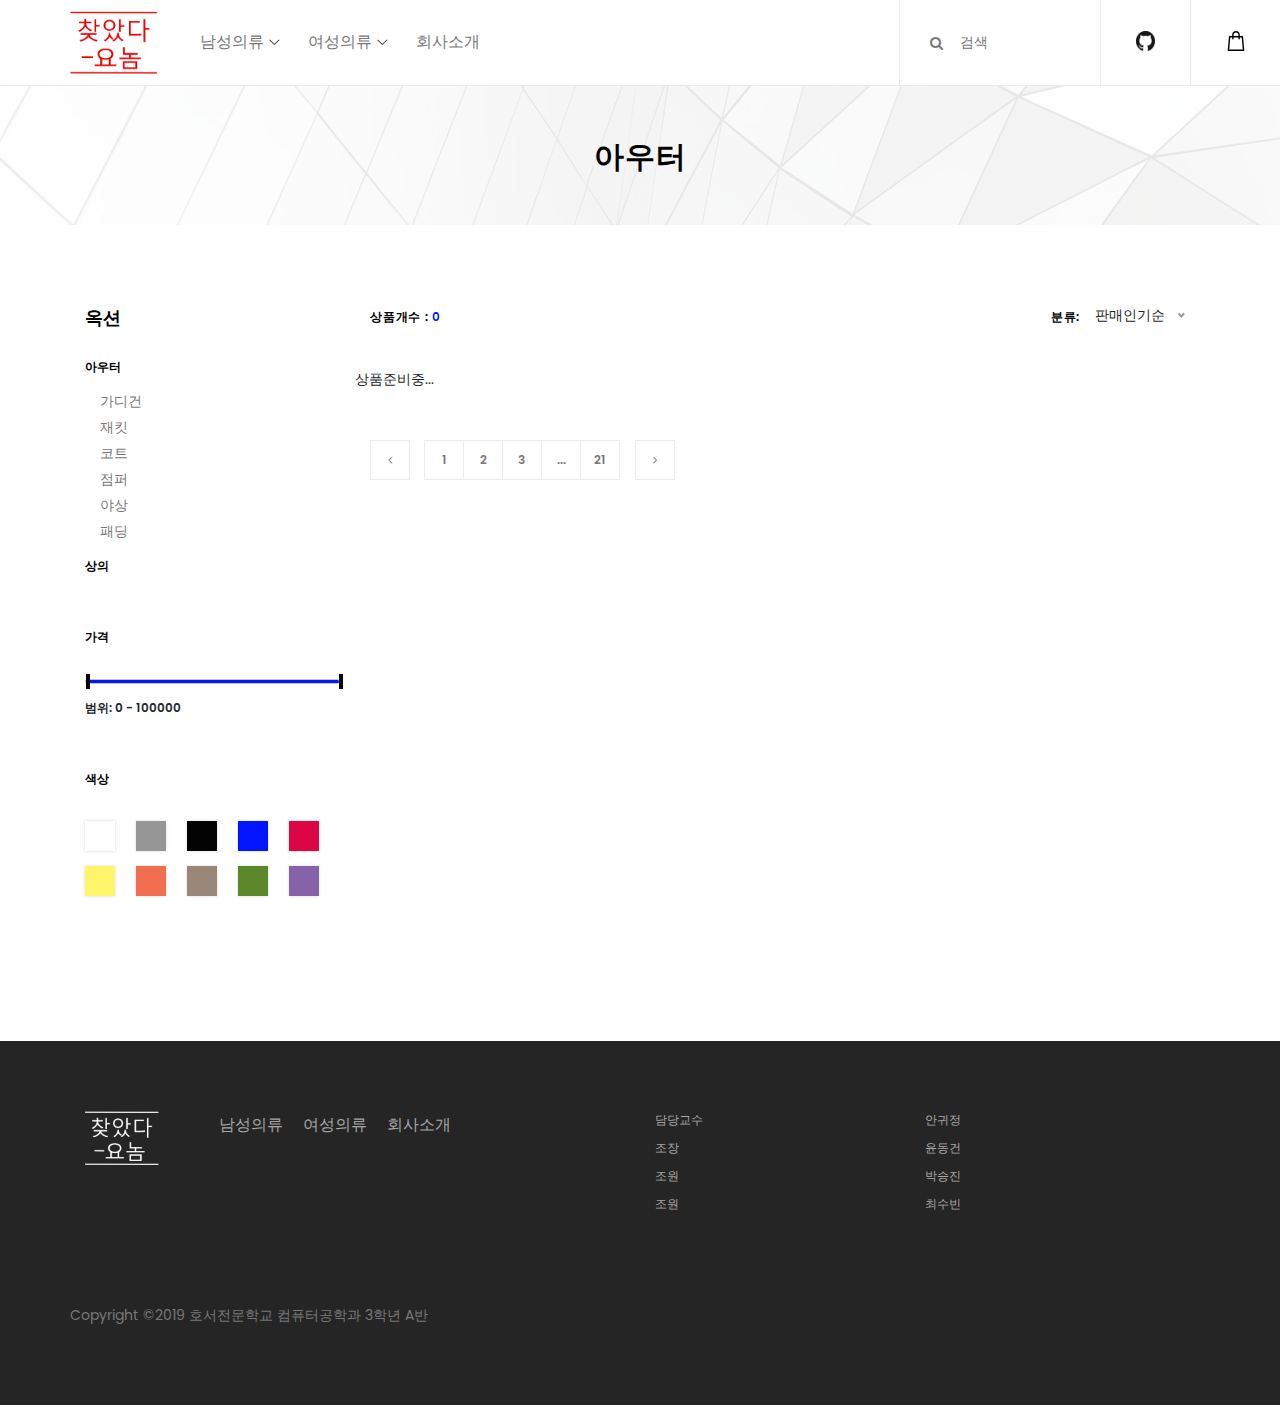
<file: template/auctionShopOuter.html>
<!DOCTYPE html>
<html lang="en">

<head>
    <meta charset="UTF-8">
    <meta name="description" content="">
    <meta http-equiv="X-UA-Compatible" content="IE=edge">
    <meta name="viewport" content="width=device-width, initial-scale=1, shrink-to-fit=no">
    <title>찾았다-요놈</title>
    <link rel="icon" href="img/core-img/favicon.png">
    <link rel="stylesheet" href="css/core-style.css">
    <link rel="stylesheet" href="style.css">
    <script src="js/jquery/jquery-2.2.4.min.js"></script>
    <script src="js/popper.min.js"></script>
    <script src="js/bootstrap.min.js"></script>
    <script src="js/plugins.js"></script>
    <script src="js/classy-nav.min.js"></script>
    <script src="js/active.js"></script>
    <script src="js/includeHTML.js"></script>
</head>
<body>
    <div id="headers"></div>
    <!-- ##### Breadcumb Area Start ##### -->
    <div class="breadcumb_area bg-img" style="background-image: url(img/bg-img/breadcumb.jpg);">
        <div class="container h-100">
            <div class="row h-100 align-items-center">
                <div class="col-12">
                    <div class="page-title text-center">
                        <h2>아우터</h2>
                    </div>
                </div>
            </div>
        </div>
    </div>
    <section class="shop_grid_area section-padding-80">
        <div class="container">
            <div class="row">
                <div class="col-12 col-md-4 col-lg-3">
                    <div class="shop_sidebar_area">
                        <div class="widget catagory mb-50">
                            <h6 class="widget-title mb-30">옥션</h6>
                            <div class="catagories-menu">
                                <ul id="menu-content2" class="menu-content collapse show">
                                    <li data-toggle="collapse" data-target="#clothing">
                                        <a href="#">아우터</a>
                                        <ul class="sub-menu collapse show" id="clothing">
                                            <li><a href="#">가디건</a></li>
                                            <li><a href="#">재킷</a></li>
                                            <li><a href="#">코트</a></li>
                                            <li><a href="#">점퍼</a></li>
                                            <li><a href="#">야상</a></li>
                                            <li><a href="#">패딩</a></li>
                                        </ul>
                                    </li>
                                    <!-- Single Item -->
                                    <li data-toggle="collapse" data-target="#shoes" class="collapsed">
                                        <a href="#">상의</a>
                                        <ul class="sub-menu collapse" id="shoes">
                                            <li><a href="#">반팔티셔츠</a></li>
                                            <li><a href="#">긴팔티셔츠</a></li>
                                            <li><a href="#">캐주얼셔츠</a></li>
                                            <li><a href="#">드레스셔츠</a></li>
                                        </ul>
                                    </li>
                                </ul>
                            </div>
                        </div>

                        <!-- ##### Single Widget ##### -->
                        <div class="widget price mb-50">
                            <p class="widget-title2 mb-30">가격</p>

                            <div class="widget-desc">
                                <div class="slider-range">
                                    <div data-min="0" data-max="100000" class="slider-range-price ui-slider ui-slider-horizontal ui-widget ui-widget-content ui-corner-all" data-value-min="0" data-value-max="100000" data-label-result="범위:" data-unit="" >
                                        <div class="ui-slider-range ui-widget-header ui-corner-all"></div>
                                        <span class="ui-slider-handle ui-state-default ui-corner-all" tabindex="0"></span>
                                        <span class="ui-slider-handle ui-state-default ui-corner-all" tabindex="0"></span>
                                    </div>
                                    <div class="range-price">범위: 0 - 100000</div>
                                </div>
                            </div>
                        </div>

                        <!-- ##### Single Widget ##### -->
                        <div class="widget color mb-50">
                            <!-- Widget Title 2 -->
                            <p class="widget-title2 mb-30">색상</p>
                            <div class="widget-desc">
                                <ul class="d-flex">
                                    <li><a href="#" class="color1"></a></li>
                                    <li><a href="#" class="color2"></a></li>
                                    <li><a href="#" class="color3"></a></li>
                                    <li><a href="#" class="color4"></a></li>
                                    <li><a href="#" class="color5"></a></li>
                                    <li><a href="#" class="color6"></a></li>
                                    <li><a href="#" class="color7"></a></li>
                                    <li><a href="#" class="color8"></a></li>
                                    <li><a href="#" class="color9"></a></li>
                                    <li><a href="#" class="color10"></a></li>
                                </ul>
                            </div>
                        </div>
                        <div class="widget brands mb-50">
                        </div>
                    </div>
                </div>

                <div class="col-12 col-md-8 col-lg-9">
                    <div class="shop_grid_product_area">
                        <div class="row">
                            <div class="col-12">
                                <div class="product-topbar d-flex align-items-center justify-content-between">
                                    <!-- Total Products -->
                                    <div class="total-products">
                                        <p>상품개수 : <span>0</span></p>
                                    </div>
                                    <!-- Sorting -->
                                    <div class="product-sorting d-flex">
                                        <p>분류:</p>
                                        <form action="#" method="get">
                                            <select name="select" id="sortByselect">
                                                <option value="value">판매인기순</option>
                                                <option value="value">낮은가격순</option>
                                                <option value="value">높은가격순</option>
                                                <option value="value">신규등록순</option>
                                            </select>
                                            <input type="submit" class="d-none" value="">
                                        </form>
                                    </div>
                                </div>
                            </div>
                        </div>

                        <div class="row">
                            <div align="center">
                                상품준비중...
                            </div>
                        </div>
                    </div>
                    <!-- Pagination -->
                    <nav aria-label="navigation">
                        <ul class="pagination mt-50 mb-70">
                            <li class="page-item"><a class="page-link" href="#"><i class="fa fa-angle-left"></i></a></li>
                            <li class="page-item"><a class="page-link" href="#">1</a></li>
                            <li class="page-item"><a class="page-link" href="#">2</a></li>
                            <li class="page-item"><a class="page-link" href="#">3</a></li>
                            <li class="page-item"><a class="page-link" href="#">...</a></li>
                            <li class="page-item"><a class="page-link" href="#">21</a></li>
                            <li class="page-item"><a class="page-link" href="#"><i class="fa fa-angle-right"></i></a></li>
                        </ul>
                    </nav>
                </div>
            </div>
        </div>
    </section>
    <div id="footers"></div>
</body>

</html>
</file>
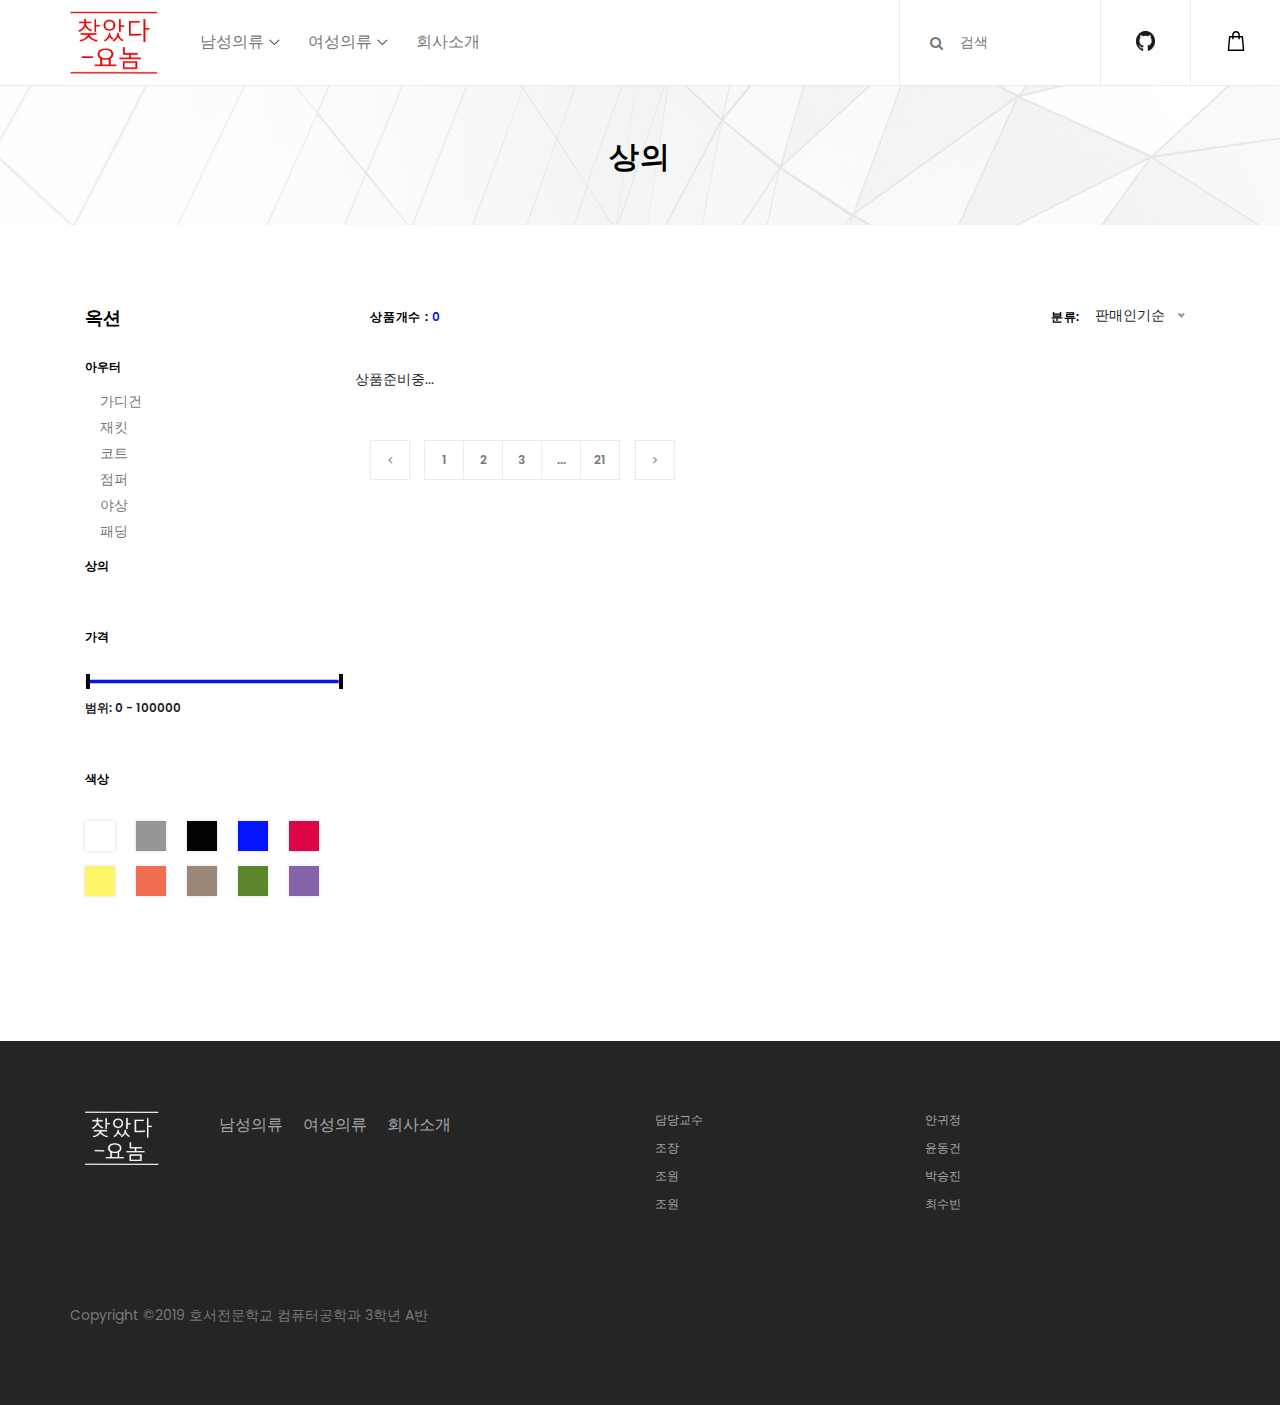
<file: template/auctionShopTop.html>
<!DOCTYPE html>
<html lang="en">

<head>
    <meta charset="UTF-8">
    <meta name="description" content="">
    <meta http-equiv="X-UA-Compatible" content="IE=edge">
    <meta name="viewport" content="width=device-width, initial-scale=1, shrink-to-fit=no">
    <title>찾았다-요놈</title>
    <link rel="icon" href="img/core-img/favicon.png">
    <link rel="stylesheet" href="css/core-style.css">
    <link rel="stylesheet" href="style.css">
    <script src="js/jquery/jquery-2.2.4.min.js"></script>
    <script src="js/popper.min.js"></script>
    <script src="js/bootstrap.min.js"></script>
    <script src="js/plugins.js"></script>
    <script src="js/classy-nav.min.js"></script>
    <script src="js/active.js"></script>
    <script src="js/includeHTML.js"></script>
</head>
<body>
    <div id="headers"></div>
    <!-- ##### Breadcumb Area Start ##### -->
    <div class="breadcumb_area bg-img" style="background-image: url(img/bg-img/breadcumb.jpg);">
        <div class="container h-100">
            <div class="row h-100 align-items-center">
                <div class="col-12">
                    <div class="page-title text-center">
                        <h2>상의</h2>
                    </div>
                </div>
            </div>
        </div>
    </div>
    <section class="shop_grid_area section-padding-80">
        <div class="container">
            <div class="row">
                <div class="col-12 col-md-4 col-lg-3">
                    <div class="shop_sidebar_area">
                        <div class="widget catagory mb-50">
                            <h6 class="widget-title mb-30">옥션</h6>
                            <div class="catagories-menu">
                                <ul id="menu-content2" class="menu-content collapse show">
                                    <li data-toggle="collapse" data-target="#clothing">
                                        <a href="#">아우터</a>
                                        <ul class="sub-menu collapse show" id="clothing">
                                            <li><a href="#">가디건</a></li>
                                            <li><a href="#">재킷</a></li>
                                            <li><a href="#">코트</a></li>
                                            <li><a href="#">점퍼</a></li>
                                            <li><a href="#">야상</a></li>
                                            <li><a href="#">패딩</a></li>
                                        </ul>
                                    </li>
                                    <!-- Single Item -->
                                    <li data-toggle="collapse" data-target="#shoes" class="collapsed">
                                        <a href="#">상의</a>
                                        <ul class="sub-menu collapse" id="shoes">
                                            <li><a href="#">반팔티셔츠</a></li>
                                            <li><a href="#">긴팔티셔츠</a></li>
                                            <li><a href="#">캐주얼셔츠</a></li>
                                            <li><a href="#">드레스셔츠</a></li>
                                        </ul>
                                    </li>
                                </ul>
                            </div>
                        </div>

                        <!-- ##### Single Widget ##### -->
                        <div class="widget price mb-50">
                            <p class="widget-title2 mb-30">가격</p>

                            <div class="widget-desc">
                                <div class="slider-range">
                                    <div data-min="0" data-max="100000" class="slider-range-price ui-slider ui-slider-horizontal ui-widget ui-widget-content ui-corner-all" data-value-min="0" data-value-max="100000" data-label-result="범위:" data-unit="" >
                                        <div class="ui-slider-range ui-widget-header ui-corner-all"></div>
                                        <span class="ui-slider-handle ui-state-default ui-corner-all" tabindex="0"></span>
                                        <span class="ui-slider-handle ui-state-default ui-corner-all" tabindex="0"></span>
                                    </div>
                                    <div class="range-price">범위: 0 - 100000</div>
                                </div>
                            </div>
                        </div>

                        <!-- ##### Single Widget ##### -->
                        <div class="widget color mb-50">
                            <!-- Widget Title 2 -->
                            <p class="widget-title2 mb-30">색상</p>
                            <div class="widget-desc">
                                <ul class="d-flex">
                                    <li><a href="#" class="color1"></a></li>
                                    <li><a href="#" class="color2"></a></li>
                                    <li><a href="#" class="color3"></a></li>
                                    <li><a href="#" class="color4"></a></li>
                                    <li><a href="#" class="color5"></a></li>
                                    <li><a href="#" class="color6"></a></li>
                                    <li><a href="#" class="color7"></a></li>
                                    <li><a href="#" class="color8"></a></li>
                                    <li><a href="#" class="color9"></a></li>
                                    <li><a href="#" class="color10"></a></li>
                                </ul>
                            </div>
                        </div>
                        <div class="widget brands mb-50">
                        </div>
                    </div>
                </div>

                <div class="col-12 col-md-8 col-lg-9">
                    <div class="shop_grid_product_area">
                        <div class="row">
                            <div class="col-12">
                                <div class="product-topbar d-flex align-items-center justify-content-between">
                                    <!-- Total Products -->
                                    <div class="total-products">
                                        <p>상품개수 : <span>0</span></p>
                                    </div>
                                    <!-- Sorting -->
                                    <div class="product-sorting d-flex">
                                        <p>분류:</p>
                                        <form action="#" method="get">
                                            <select name="select" id="sortByselect">
                                                <option value="value">판매인기순</option>
                                                <option value="value">낮은가격순</option>
                                                <option value="value">높은가격순</option>
                                                <option value="value">신규등록순</option>
                                            </select>
                                            <input type="submit" class="d-none" value="">
                                        </form>
                                    </div>
                                </div>
                            </div>
                        </div>

                        <div class="row">
                            <div align="center">
                                상품준비중...
                            </div>
                        </div>
                    </div>
                    <!-- Pagination -->
                    <nav aria-label="navigation">
                        <ul class="pagination mt-50 mb-70">
                            <li class="page-item"><a class="page-link" href="#"><i class="fa fa-angle-left"></i></a></li>
                            <li class="page-item"><a class="page-link" href="#">1</a></li>
                            <li class="page-item"><a class="page-link" href="#">2</a></li>
                            <li class="page-item"><a class="page-link" href="#">3</a></li>
                            <li class="page-item"><a class="page-link" href="#">...</a></li>
                            <li class="page-item"><a class="page-link" href="#">21</a></li>
                            <li class="page-item"><a class="page-link" href="#"><i class="fa fa-angle-right"></i></a></li>
                        </ul>
                    </nav>
                </div>
            </div>
        </div>
    </section>
    <div id="footers"></div>
</body>

</html>
</file>
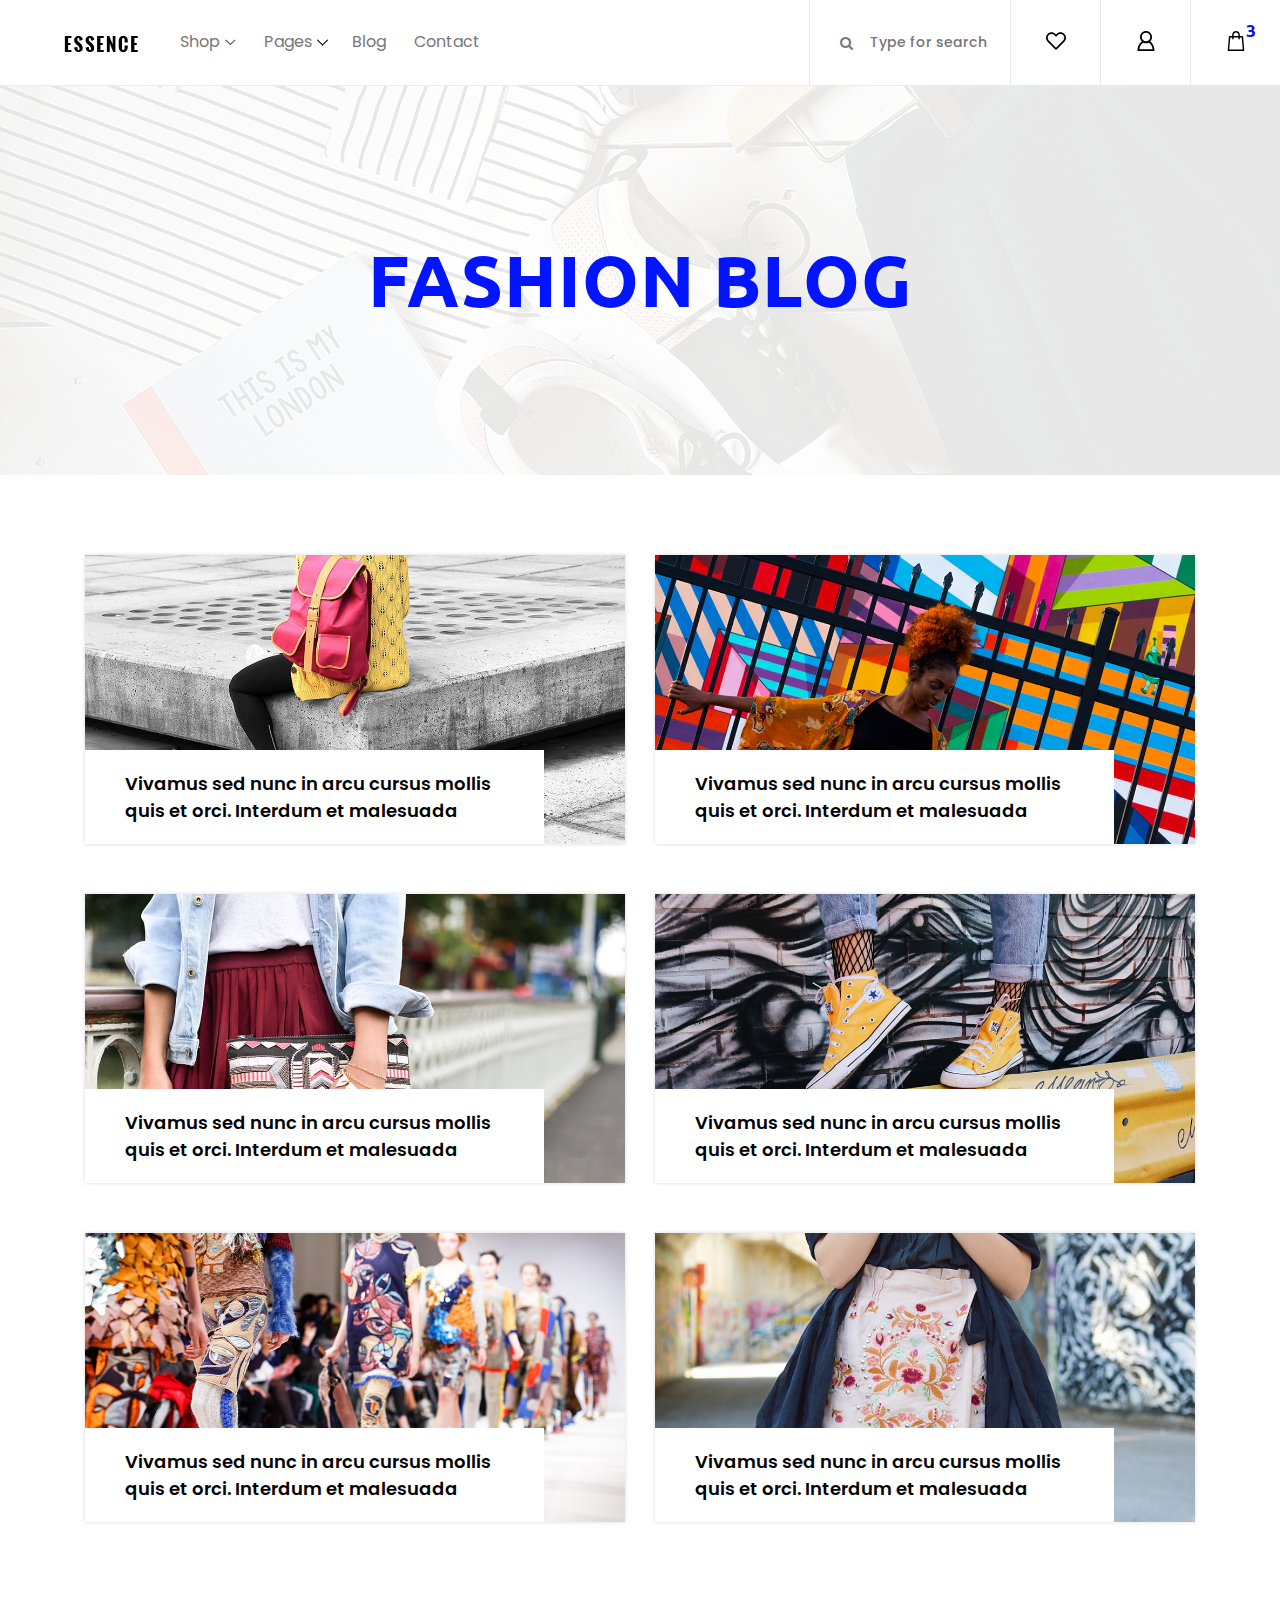
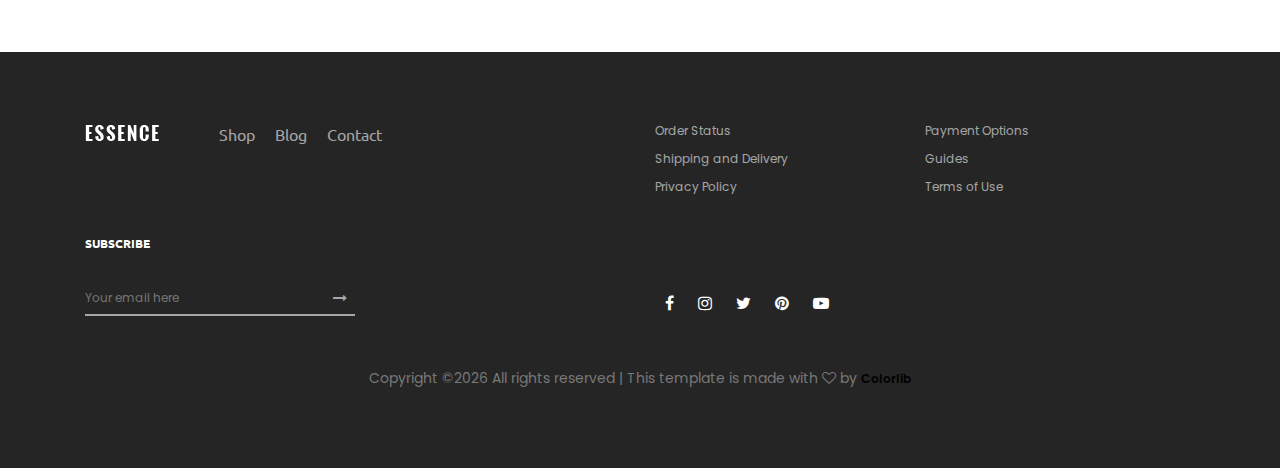
<file: template/blog.html>
<!DOCTYPE html>
<html lang="en">

<head>
    <meta charset="UTF-8">
    <meta name="description" content="">
    <meta http-equiv="X-UA-Compatible" content="IE=edge">
    <meta name="viewport" content="width=device-width, initial-scale=1, shrink-to-fit=no">
    <!-- The above 4 meta tags *must* come first in the head; any other head content must come *after* these tags -->

    <!-- Title  -->
    <title>Essence - Fashion Ecommerce Template</title>

    <!-- Favicon  -->
    <link rel="icon" href="img/core-img/favicon.ico">

    <!-- Core Style CSS -->
    <link rel="stylesheet" href="css/core-style.css">
    <link rel="stylesheet" href="style.css">

</head>

<body>
    <!-- ##### Header Area Start ##### -->
    <header class="header_area">
        <div class="classy-nav-container breakpoint-off d-flex align-items-center justify-content-between">
            <!-- Classy Menu -->
            <nav class="classy-navbar" id="essenceNav">
                <!-- Logo -->
                <a class="nav-brand" href="index.html"><img src="img/core-img/logo.png" alt=""></a>
                <!-- Navbar Toggler -->
                <div class="classy-navbar-toggler">
                    <span class="navbarToggler"><span></span><span></span><span></span></span>
                </div>
                <!-- Menu -->
                <div class="classy-menu">
                    <!-- close btn -->
                    <div class="classycloseIcon">
                        <div class="cross-wrap"><span class="top"></span><span class="bottom"></span></div>
                    </div>
                    <!-- Nav Start -->
                    <div class="classynav">
                        <ul>
                            <li><a href="#">Shop</a>
                                <div class="megamenu">
                                    <ul class="single-mega cn-col-4">
                                        <li class="title">Women's Collection</li>
                                        <li><a href="shop.html">Dresses</a></li>
                                        <li><a href="shop.html">Blouses &amp; Shirts</a></li>
                                        <li><a href="shop.html">T-shirts</a></li>
                                        <li><a href="shop.html">Rompers</a></li>
                                        <li><a href="shop.html">Bras &amp; Panties</a></li>
                                    </ul>
                                    <ul class="single-mega cn-col-4">
                                        <li class="title">Men's Collection</li>
                                        <li><a href="shop.html">T-Shirts</a></li>
                                        <li><a href="shop.html">Polo</a></li>
                                        <li><a href="shop.html">Shirts</a></li>
                                        <li><a href="shop.html">Jackets</a></li>
                                        <li><a href="shop.html">Trench</a></li>
                                    </ul>
                                    <ul class="single-mega cn-col-4">
                                        <li class="title">Kid's Collection</li>
                                        <li><a href="shop.html">Dresses</a></li>
                                        <li><a href="shop.html">Shirts</a></li>
                                        <li><a href="shop.html">T-shirts</a></li>
                                        <li><a href="shop.html">Jackets</a></li>
                                        <li><a href="shop.html">Trench</a></li>
                                    </ul>
                                    <div class="single-mega cn-col-4">
                                        <img src="img/bg-img/bg-6.jpg" alt="">
                                    </div>
                                </div>
                            </li>
                            <li><a href="#">Pages</a>
                                <ul class="dropdown">
                                    <li><a href="index.html">Home</a></li>
                                    <li><a href="shop.html">Shop</a></li>
                                    <li><a href="single-product-details.html">Product Details</a></li>
                                    <li><a href="checkout.html">Checkout</a></li>
                                    <li><a href="blog.html">Blog</a></li>
                                    <li><a href="single-blog.html">Single Blog</a></li>
                                    <li><a href="regular-page.html">Regular Page</a></li>
                                    <li><a href="contact.html">Contact</a></li>
                                </ul>
                            </li>
                            <li><a href="blog.html">Blog</a></li>
                            <li><a href="contact.html">Contact</a></li>
                        </ul>
                    </div>
                    <!-- Nav End -->
                </div>
            </nav>

            <!-- Header Meta Data -->
            <div class="header-meta d-flex clearfix justify-content-end">
                <!-- Search Area -->
                <div class="search-area">
                    <form action="#" method="post">
                        <input type="search" name="search" id="headerSearch" placeholder="Type for search">
                        <button type="submit"><i class="fa fa-search" aria-hidden="true"></i></button>
                    </form>
                </div>
                <!-- Favourite Area -->
                <div class="favourite-area">
                    <a href="#"><img src="img/core-img/heart.svg" alt=""></a>
                </div>
                <!-- User Login Info -->
                <div class="user-login-info">
                    <a href="#"><img src="img/core-img/user.svg" alt=""></a>
                </div>
                <!-- Cart Area -->
                <div class="cart-area">
                    <a href="#" id="essenceCartBtn"><img src="img/core-img/bag.svg" alt=""> <span>3</span></a>
                </div>
            </div>

        </div>
    </header>
    <!-- ##### Header Area End ##### -->

    <!-- ##### Right Side Cart Area ##### -->
    <div class="cart-bg-overlay"></div>

    <div class="right-side-cart-area">

        <!-- Cart Button -->
        <div class="cart-button">
            <a href="#" id="rightSideCart"><img src="img/core-img/bag.svg" alt=""> <span>3</span></a>
        </div>

        <div class="cart-content d-flex">

            <!-- Cart List Area -->
            <div class="cart-list">
                <!-- Single Cart Item -->
                <div class="single-cart-item">
                    <a href="#" class="product-image">
                        <img src="img/product-img/product-1.jpg" class="cart-thumb" alt="">
                        <!-- Cart Item Desc -->
                        <div class="cart-item-desc">
                          <span class="product-remove"><i class="fa fa-close" aria-hidden="true"></i></span>
                            <span class="badge">Mango</span>
                            <h6>Button Through Strap Mini Dress</h6>
                            <p class="size">Size: S</p>
                            <p class="color">Color: Red</p>
                            <p class="price">$45.00</p>
                        </div>
                    </a>
                </div>

                <!-- Single Cart Item -->
                <div class="single-cart-item">
                    <a href="#" class="product-image">
                        <img src="img/product-img/product-2.jpg" class="cart-thumb" alt="">
                        <!-- Cart Item Desc -->
                        <div class="cart-item-desc">
                          <span class="product-remove"><i class="fa fa-close" aria-hidden="true"></i></span>
                            <span class="badge">Mango</span>
                            <h6>Button Through Strap Mini Dress</h6>
                            <p class="size">Size: S</p>
                            <p class="color">Color: Red</p>
                            <p class="price">$45.00</p>
                        </div>
                    </a>
                </div>

                <!-- Single Cart Item -->
                <div class="single-cart-item">
                    <a href="#" class="product-image">
                        <img src="img/product-img/product-3.jpg" class="cart-thumb" alt="">
                        <!-- Cart Item Desc -->
                        <div class="cart-item-desc">
                          <span class="product-remove"><i class="fa fa-close" aria-hidden="true"></i></span>
                            <span class="badge">Mango</span>
                            <h6>Button Through Strap Mini Dress</h6>
                            <p class="size">Size: S</p>
                            <p class="color">Color: Red</p>
                            <p class="price">$45.00</p>
                        </div>
                    </a>
                </div>
            </div>

            <!-- Cart Summary -->
            <div class="cart-amount-summary">

                <h2>Summary</h2>
                <ul class="summary-table">
                    <li><span>subtotal:</span> <span>$274.00</span></li>
                    <li><span>delivery:</span> <span>Free</span></li>
                    <li><span>discount:</span> <span>-15%</span></li>
                    <li><span>total:</span> <span>$232.00</span></li>
                </ul>
                <div class="checkout-btn mt-100">
                    <a href="checkout.html" class="btn essence-btn">check out</a>
                </div>
            </div>
        </div>
    </div>
    <!-- ##### Right Side Cart End ##### -->

    <!-- ##### Breadcumb Area Start ##### -->
    <div class="breadcumb_area breadcumb-style-two bg-img" style="background-image: url(img/bg-img/breadcumb2.jpg);">
        <div class="container h-100">
            <div class="row h-100 align-items-center">
                <div class="col-12">
                    <div class="page-title text-center">
                        <h2>Fashion Blog</h2>
                    </div>
                </div>
            </div>
        </div>
    </div>
    <!-- ##### Breadcumb Area End ##### -->

    <!-- ##### Blog Wrapper Area Start ##### -->
    <div class="blog-wrapper section-padding-80">
        <div class="container">
            <div class="row">
               
                <!-- Single Blog Area -->
                <div class="col-12 col-lg-6">
                    <div class="single-blog-area mb-50">
                        <img src="img/bg-img/blog1.jpg" alt="">
                        <!-- Post Title -->
                        <div class="post-title">
                            <a href="#">Vivamus sed nunc in arcu cursus mollis quis et orci. Interdum et malesuada</a>
                        </div>
                        <!-- Hover Content -->
                        <div class="hover-content">
                            <!-- Post Title -->
                            <div class="hover-post-title">
                                <a href="#">Vivamus sed nunc in arcu cursus mollis quis et orci. Interdum et malesuada</a>
                            </div>
                            <p>Lorem ipsum dolor sit amet, consectetur adipiscing elit. Fusce enim nulla, mollis eu metus in, sagittis fringilla tortor. Phasellus purus dignissim convallis.</p>
                            <a href="#">Continue reading <i class="fa fa-angle-right"></i></a>
                        </div>
                    </div>
                </div>
               
                <!-- Single Blog Area -->
                <div class="col-12 col-lg-6">
                    <div class="single-blog-area mb-50">
                        <img src="img/bg-img/blog2.jpg" alt="">
                        <!-- Post Title -->
                        <div class="post-title">
                            <a href="#">Vivamus sed nunc in arcu cursus mollis quis et orci. Interdum et malesuada</a>
                        </div>
                        <!-- Hover Content -->
                        <div class="hover-content">
                            <!-- Post Title -->
                            <div class="hover-post-title">
                                <a href="#">Vivamus sed nunc in arcu cursus mollis quis et orci. Interdum et malesuada</a>
                            </div>
                            <p>Lorem ipsum dolor sit amet, consectetur adipiscing elit. Fusce enim nulla, mollis eu metus in, sagittis fringilla tortor. Phasellus purus dignissim convallis.</p>
                            <a href="#">Continue reading <i class="fa fa-angle-right"></i></a>
                        </div>
                    </div>
                </div>
               
                <!-- Single Blog Area -->
                <div class="col-12 col-lg-6">
                    <div class="single-blog-area mb-50">
                        <img src="img/bg-img/blog3.jpg" alt="">
                        <!-- Post Title -->
                        <div class="post-title">
                            <a href="#">Vivamus sed nunc in arcu cursus mollis quis et orci. Interdum et malesuada</a>
                        </div>
                        <!-- Hover Content -->
                        <div class="hover-content">
                            <!-- Post Title -->
                            <div class="hover-post-title">
                                <a href="#">Vivamus sed nunc in arcu cursus mollis quis et orci. Interdum et malesuada</a>
                            </div>
                            <p>Lorem ipsum dolor sit amet, consectetur adipiscing elit. Fusce enim nulla, mollis eu metus in, sagittis fringilla tortor. Phasellus purus dignissim convallis.</p>
                            <a href="#">Continue reading <i class="fa fa-angle-right"></i></a>
                        </div>
                    </div>
                </div>
               
                <!-- Single Blog Area -->
                <div class="col-12 col-lg-6">
                    <div class="single-blog-area mb-50">
                        <img src="img/bg-img/blog4.jpg" alt="">
                        <!-- Post Title -->
                        <div class="post-title">
                            <a href="#">Vivamus sed nunc in arcu cursus mollis quis et orci. Interdum et malesuada</a>
                        </div>
                        <!-- Hover Content -->
                        <div class="hover-content">
                            <!-- Post Title -->
                            <div class="hover-post-title">
                                <a href="#">Vivamus sed nunc in arcu cursus mollis quis et orci. Interdum et malesuada</a>
                            </div>
                            <p>Lorem ipsum dolor sit amet, consectetur adipiscing elit. Fusce enim nulla, mollis eu metus in, sagittis fringilla tortor. Phasellus purus dignissim convallis.</p>
                            <a href="#">Continue reading <i class="fa fa-angle-right"></i></a>
                        </div>
                    </div>
                </div>
               
                <!-- Single Blog Area -->
                <div class="col-12 col-lg-6">
                    <div class="single-blog-area mb-50">
                        <img src="img/bg-img/blog5.jpg" alt="">
                        <!-- Post Title -->
                        <div class="post-title">
                            <a href="#">Vivamus sed nunc in arcu cursus mollis quis et orci. Interdum et malesuada</a>
                        </div>
                        <!-- Hover Content -->
                        <div class="hover-content">
                            <!-- Post Title -->
                            <div class="hover-post-title">
                                <a href="#">Vivamus sed nunc in arcu cursus mollis quis et orci. Interdum et malesuada</a>
                            </div>
                            <p>Lorem ipsum dolor sit amet, consectetur adipiscing elit. Fusce enim nulla, mollis eu metus in, sagittis fringilla tortor. Phasellus purus dignissim convallis.</p>
                            <a href="#">Continue reading <i class="fa fa-angle-right"></i></a>
                        </div>
                    </div>
                </div>
               
                <!-- Single Blog Area -->
                <div class="col-12 col-lg-6">
                    <div class="single-blog-area mb-50">
                        <img src="img/bg-img/blog6.jpg" alt="">
                        <!-- Post Title -->
                        <div class="post-title">
                            <a href="#">Vivamus sed nunc in arcu cursus mollis quis et orci. Interdum et malesuada</a>
                        </div>
                        <!-- Hover Content -->
                        <div class="hover-content">
                            <!-- Post Title -->
                            <div class="hover-post-title">
                                <a href="#">Vivamus sed nunc in arcu cursus mollis quis et orci. Interdum et malesuada</a>
                            </div>
                            <p>Lorem ipsum dolor sit amet, consectetur adipiscing elit. Fusce enim nulla, mollis eu metus in, sagittis fringilla tortor. Phasellus purus dignissim convallis.</p>
                            <a href="#">Continue reading <i class="fa fa-angle-right"></i></a>
                        </div>
                    </div>
                </div>
            </div>
        </div>
    </div>
    <!-- ##### Blog Wrapper Area End ##### -->

    <!-- ##### Footer Area Start ##### -->
    <footer class="footer_area clearfix">
        <div class="container">
            <div class="row">
                <!-- Single Widget Area -->
                <div class="col-12 col-md-6">
                    <div class="single_widget_area d-flex mb-30">
                        <!-- Logo -->
                        <div class="footer-logo mr-50">
                            <a href="#"><img src="img/core-img/logo2.png" alt=""></a>
                        </div>
                        <!-- Footer Menu -->
                        <div class="footer_menu">
                            <ul>
                                <li><a href="shop.html">Shop</a></li>
                                <li><a href="blog.html">Blog</a></li>
                                <li><a href="contact.html">Contact</a></li>
                            </ul>
                        </div>
                    </div>
                </div>
                <!-- Single Widget Area -->
                <div class="col-12 col-md-6">
                    <div class="single_widget_area mb-30">
                        <ul class="footer_widget_menu">
                            <li><a href="#">Order Status</a></li>
                            <li><a href="#">Payment Options</a></li>
                            <li><a href="#">Shipping and Delivery</a></li>
                            <li><a href="#">Guides</a></li>
                            <li><a href="#">Privacy Policy</a></li>
                            <li><a href="#">Terms of Use</a></li>
                        </ul>
                    </div>
                </div>
            </div>

            <div class="row align-items-end">
                <!-- Single Widget Area -->
                <div class="col-12 col-md-6">
                    <div class="single_widget_area">
                        <div class="footer_heading mb-30">
                            <h6>Subscribe</h6>
                        </div>
                        <div class="subscribtion_form">
                            <form action="#" method="post">
                                <input type="email" name="mail" class="mail" placeholder="Your email here">
                                <button type="submit" class="submit"><i class="fa fa-long-arrow-right" aria-hidden="true"></i></button>
                            </form>
                        </div>
                    </div>
                </div>
                <!-- Single Widget Area -->
                <div class="col-12 col-md-6">
                    <div class="single_widget_area">
                        <div class="footer_social_area">
                            <a href="#" data-toggle="tooltip" data-placement="top" title="Facebook"><i class="fa fa-facebook" aria-hidden="true"></i></a>
                            <a href="#" data-toggle="tooltip" data-placement="top" title="Instagram"><i class="fa fa-instagram" aria-hidden="true"></i></a>
                            <a href="#" data-toggle="tooltip" data-placement="top" title="Twitter"><i class="fa fa-twitter" aria-hidden="true"></i></a>
                            <a href="#" data-toggle="tooltip" data-placement="top" title="Pinterest"><i class="fa fa-pinterest" aria-hidden="true"></i></a>
                            <a href="#" data-toggle="tooltip" data-placement="top" title="Youtube"><i class="fa fa-youtube-play" aria-hidden="true"></i></a>
                        </div>
                    </div>
                </div>
            </div>
            
            <div class="row mt-5">
                <div class="col-md-12 text-center">
                    <p>
                        <!-- Link back to Colorlib can't be removed. Template is licensed under CC BY 3.0. -->
    Copyright &copy;<script>document.write(new Date().getFullYear());</script> All rights reserved | This template is made with <i class="fa fa-heart-o" aria-hidden="true"></i> by <a href="https://colorlib.com" target="_blank">Colorlib</a>
    <!-- Link back to Colorlib can't be removed. Template is licensed under CC BY 3.0. -->
                    </p>
                </div>
            </div>
            
        </div>



    </footer>
    <!-- ##### Footer Area End ##### -->

    <!-- jQuery (Necessary for All JavaScript Plugins) -->
    <script src="js/jquery/jquery-2.2.4.min.js"></script>
    <!-- Popper js -->
    <script src="js/popper.min.js"></script>
    <!-- Bootstrap js -->
    <script src="js/bootstrap.min.js"></script>
    <!-- Plugins js -->
    <script src="js/plugins.js"></script>
    <!-- Classy Nav js -->
    <script src="js/classy-nav.min.js"></script>
    <!-- Active js -->
    <script src="js/active.js"></script>

</body>

</html>
</file>
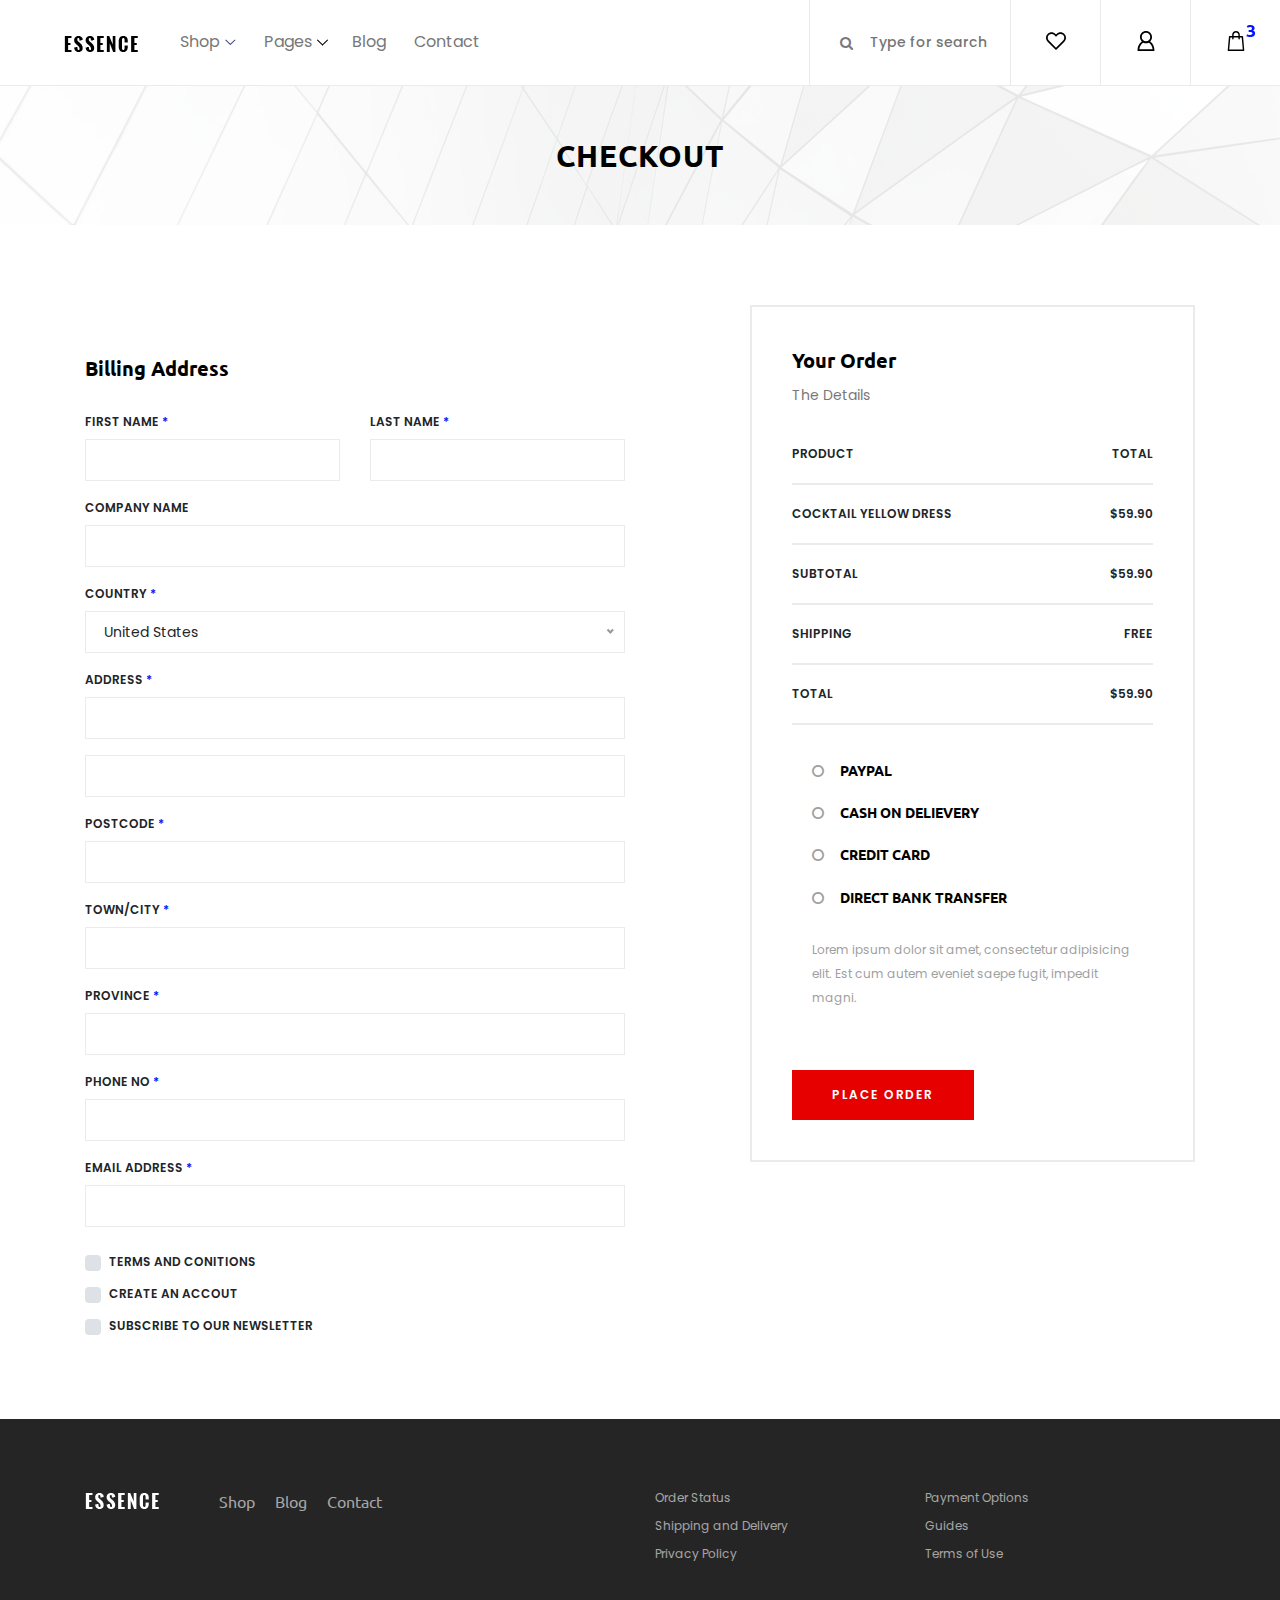
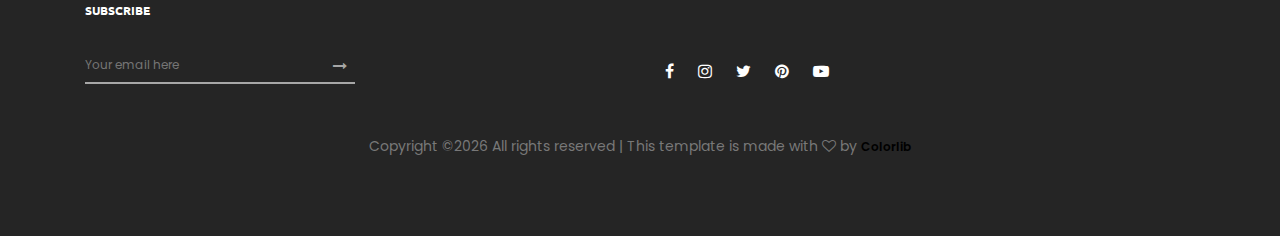
<file: template/checkout.html>
<!DOCTYPE html>
<html lang="en">

<head>
    <meta charset="UTF-8">
    <meta name="description" content="">
    <meta http-equiv="X-UA-Compatible" content="IE=edge">
    <meta name="viewport" content="width=device-width, initial-scale=1, shrink-to-fit=no">
    <!-- The above 4 meta tags *must* come first in the head; any other head content must come *after* these tags -->

    <!-- Title  -->
    <title>Essence - Fashion Ecommerce Template</title>

    <!-- Favicon  -->
    <link rel="icon" href="img/core-img/favicon.ico">

    <!-- Core Style CSS -->
    <link rel="stylesheet" href="css/core-style.css">
    <link rel="stylesheet" href="style.css">

</head>

<body>
    <!-- ##### Header Area Start ##### -->
    <header class="header_area">
        <div class="classy-nav-container breakpoint-off d-flex align-items-center justify-content-between">
            <!-- Classy Menu -->
            <nav class="classy-navbar" id="essenceNav">
                <!-- Logo -->
                <a class="nav-brand" href="index.html"><img src="img/core-img/logo.png" alt=""></a>
                <!-- Navbar Toggler -->
                <div class="classy-navbar-toggler">
                    <span class="navbarToggler"><span></span><span></span><span></span></span>
                </div>
                <!-- Menu -->
                <div class="classy-menu">
                    <!-- close btn -->
                    <div class="classycloseIcon">
                        <div class="cross-wrap"><span class="top"></span><span class="bottom"></span></div>
                    </div>
                    <!-- Nav Start -->
                    <div class="classynav">
                        <ul>
                            <li><a href="#">Shop</a>
                                <div class="megamenu">
                                    <ul class="single-mega cn-col-4">
                                        <li class="title">Women's Collection</li>
                                        <li><a href="shop.html">Dresses</a></li>
                                        <li><a href="shop.html">Blouses &amp; Shirts</a></li>
                                        <li><a href="shop.html">T-shirts</a></li>
                                        <li><a href="shop.html">Rompers</a></li>
                                        <li><a href="shop.html">Bras &amp; Panties</a></li>
                                    </ul>
                                    <ul class="single-mega cn-col-4">
                                        <li class="title">Men's Collection</li>
                                        <li><a href="shop.html">T-Shirts</a></li>
                                        <li><a href="shop.html">Polo</a></li>
                                        <li><a href="shop.html">Shirts</a></li>
                                        <li><a href="shop.html">Jackets</a></li>
                                        <li><a href="shop.html">Trench</a></li>
                                    </ul>
                                    <ul class="single-mega cn-col-4">
                                        <li class="title">Kid's Collection</li>
                                        <li><a href="shop.html">Dresses</a></li>
                                        <li><a href="shop.html">Shirts</a></li>
                                        <li><a href="shop.html">T-shirts</a></li>
                                        <li><a href="shop.html">Jackets</a></li>
                                        <li><a href="shop.html">Trench</a></li>
                                    </ul>
                                    <div class="single-mega cn-col-4">
                                        <img src="img/bg-img/bg-6.jpg" alt="">
                                    </div>
                                </div>
                            </li>
                            <li><a href="#">Pages</a>
                                <ul class="dropdown">
                                    <li><a href="index.html">Home</a></li>
                                    <li><a href="shop.html">Shop</a></li>
                                    <li><a href="single-product-details.html">Product Details</a></li>
                                    <li><a href="checkout.html">Checkout</a></li>
                                    <li><a href="blog.html">Blog</a></li>
                                    <li><a href="single-blog.html">Single Blog</a></li>
                                    <li><a href="regular-page.html">Regular Page</a></li>
                                    <li><a href="contact.html">Contact</a></li>
                                </ul>
                            </li>
                            <li><a href="blog.html">Blog</a></li>
                            <li><a href="contact.html">Contact</a></li>
                        </ul>
                    </div>
                    <!-- Nav End -->
                </div>
            </nav>

            <!-- Header Meta Data -->
            <div class="header-meta d-flex clearfix justify-content-end">
                <!-- Search Area -->
                <div class="search-area">
                    <form action="#" method="post">
                        <input type="search" name="search" id="headerSearch" placeholder="Type for search">
                        <button type="submit"><i class="fa fa-search" aria-hidden="true"></i></button>
                    </form>
                </div>
                <!-- Favourite Area -->
                <div class="favourite-area">
                    <a href="#"><img src="img/core-img/heart.svg" alt=""></a>
                </div>
                <!-- User Login Info -->
                <div class="user-login-info">
                    <a href="#"><img src="img/core-img/user.svg" alt=""></a>
                </div>
                <!-- Cart Area -->
                <div class="cart-area">
                    <a href="#" id="essenceCartBtn"><img src="img/core-img/bag.svg" alt=""> <span>3</span></a>
                </div>
            </div>

        </div>
    </header>
    <!-- ##### Header Area End ##### -->

    <!-- ##### Right Side Cart Area ##### -->
    <div class="cart-bg-overlay"></div>

    <div class="right-side-cart-area">

        <!-- Cart Button -->
        <div class="cart-button">
            <a href="#" id="rightSideCart"><img src="img/core-img/bag.svg" alt=""> <span>3</span></a>
        </div>

        <div class="cart-content d-flex">

            <!-- Cart List Area -->
            <div class="cart-list">
                <!-- Single Cart Item -->
                <div class="single-cart-item">
                    <a href="#" class="product-image">
                        <img src="img/product-img/product-1.jpg" class="cart-thumb" alt="">
                        <!-- Cart Item Desc -->
                        <div class="cart-item-desc">
                          <span class="product-remove"><i class="fa fa-close" aria-hidden="true"></i></span>
                            <span class="badge">Mango</span>
                            <h6>Button Through Strap Mini Dress</h6>
                            <p class="size">Size: S</p>
                            <p class="color">Color: Red</p>
                            <p class="price">$45.00</p>
                        </div>
                    </a>
                </div>

                <!-- Single Cart Item -->
                <div class="single-cart-item">
                    <a href="#" class="product-image">
                        <img src="img/product-img/product-2.jpg" class="cart-thumb" alt="">
                        <!-- Cart Item Desc -->
                        <div class="cart-item-desc">
                          <span class="product-remove"><i class="fa fa-close" aria-hidden="true"></i></span>
                            <span class="badge">Mango</span>
                            <h6>Button Through Strap Mini Dress</h6>
                            <p class="size">Size: S</p>
                            <p class="color">Color: Red</p>
                            <p class="price">$45.00</p>
                        </div>
                    </a>
                </div>

                <!-- Single Cart Item -->
                <div class="single-cart-item">
                    <a href="#" class="product-image">
                        <img src="img/product-img/product-3.jpg" class="cart-thumb" alt="">
                        <!-- Cart Item Desc -->
                        <div class="cart-item-desc">
                          <span class="product-remove"><i class="fa fa-close" aria-hidden="true"></i></span>
                            <span class="badge">Mango</span>
                            <h6>Button Through Strap Mini Dress</h6>
                            <p class="size">Size: S</p>
                            <p class="color">Color: Red</p>
                            <p class="price">$45.00</p>
                        </div>
                    </a>
                </div>
            </div>

            <!-- Cart Summary -->
            <div class="cart-amount-summary">

                <h2>Summary</h2>
                <ul class="summary-table">
                    <li><span>subtotal:</span> <span>$274.00</span></li>
                    <li><span>delivery:</span> <span>Free</span></li>
                    <li><span>discount:</span> <span>-15%</span></li>
                    <li><span>total:</span> <span>$232.00</span></li>
                </ul>
                <div class="checkout-btn mt-100">
                    <a href="checkout.html" class="btn essence-btn">check out</a>
                </div>
            </div>
        </div>
    </div>
    <!-- ##### Right Side Cart End ##### -->

    <!-- ##### Breadcumb Area Start ##### -->
    <div class="breadcumb_area bg-img" style="background-image: url(img/bg-img/breadcumb.jpg);">
        <div class="container h-100">
            <div class="row h-100 align-items-center">
                <div class="col-12">
                    <div class="page-title text-center">
                        <h2>Checkout</h2>
                    </div>
                </div>
            </div>
        </div>
    </div>
    <!-- ##### Breadcumb Area End ##### -->

    <!-- ##### Checkout Area Start ##### -->
    <div class="checkout_area section-padding-80">
        <div class="container">
            <div class="row">

                <div class="col-12 col-md-6">
                    <div class="checkout_details_area mt-50 clearfix">

                        <div class="cart-page-heading mb-30">
                            <h5>Billing Address</h5>
                        </div>

                        <form action="#" method="post">
                            <div class="row">
                                <div class="col-md-6 mb-3">
                                    <label for="first_name">First Name <span>*</span></label>
                                    <input type="text" class="form-control" id="first_name" value="" required>
                                </div>
                                <div class="col-md-6 mb-3">
                                    <label for="last_name">Last Name <span>*</span></label>
                                    <input type="text" class="form-control" id="last_name" value="" required>
                                </div>
                                <div class="col-12 mb-3">
                                    <label for="company">Company Name</label>
                                    <input type="text" class="form-control" id="company" value="">
                                </div>
                                <div class="col-12 mb-3">
                                    <label for="country">Country <span>*</span></label>
                                    <select class="w-100" id="country">
                                        <option value="usa">United States</option>
                                        <option value="uk">United Kingdom</option>
                                        <option value="ger">Germany</option>
                                        <option value="fra">France</option>
                                        <option value="ind">India</option>
                                        <option value="aus">Australia</option>
                                        <option value="bra">Brazil</option>
                                        <option value="cana">Canada</option>
                                    </select>
                                </div>
                                <div class="col-12 mb-3">
                                    <label for="street_address">Address <span>*</span></label>
                                    <input type="text" class="form-control mb-3" id="street_address" value="">
                                    <input type="text" class="form-control" id="street_address2" value="">
                                </div>
                                <div class="col-12 mb-3">
                                    <label for="postcode">Postcode <span>*</span></label>
                                    <input type="text" class="form-control" id="postcode" value="">
                                </div>
                                <div class="col-12 mb-3">
                                    <label for="city">Town/City <span>*</span></label>
                                    <input type="text" class="form-control" id="city" value="">
                                </div>
                                <div class="col-12 mb-3">
                                    <label for="state">Province <span>*</span></label>
                                    <input type="text" class="form-control" id="state" value="">
                                </div>
                                <div class="col-12 mb-3">
                                    <label for="phone_number">Phone No <span>*</span></label>
                                    <input type="number" class="form-control" id="phone_number" min="0" value="">
                                </div>
                                <div class="col-12 mb-4">
                                    <label for="email_address">Email Address <span>*</span></label>
                                    <input type="email" class="form-control" id="email_address" value="">
                                </div>

                                <div class="col-12">
                                    <div class="custom-control custom-checkbox d-block mb-2">
                                        <input type="checkbox" class="custom-control-input" id="customCheck1">
                                        <label class="custom-control-label" for="customCheck1">Terms and conitions</label>
                                    </div>
                                    <div class="custom-control custom-checkbox d-block mb-2">
                                        <input type="checkbox" class="custom-control-input" id="customCheck2">
                                        <label class="custom-control-label" for="customCheck2">Create an accout</label>
                                    </div>
                                    <div class="custom-control custom-checkbox d-block">
                                        <input type="checkbox" class="custom-control-input" id="customCheck3">
                                        <label class="custom-control-label" for="customCheck3">Subscribe to our newsletter</label>
                                    </div>
                                </div>
                            </div>
                        </form>
                    </div>
                </div>

                <div class="col-12 col-md-6 col-lg-5 ml-lg-auto">
                    <div class="order-details-confirmation">

                        <div class="cart-page-heading">
                            <h5>Your Order</h5>
                            <p>The Details</p>
                        </div>

                        <ul class="order-details-form mb-4">
                            <li><span>Product</span> <span>Total</span></li>
                            <li><span>Cocktail Yellow dress</span> <span>$59.90</span></li>
                            <li><span>Subtotal</span> <span>$59.90</span></li>
                            <li><span>Shipping</span> <span>Free</span></li>
                            <li><span>Total</span> <span>$59.90</span></li>
                        </ul>

                        <div id="accordion" role="tablist" class="mb-4">
                            <div class="card">
                                <div class="card-header" role="tab" id="headingOne">
                                    <h6 class="mb-0">
                                        <a data-toggle="collapse" href="#collapseOne" aria-expanded="false" aria-controls="collapseOne"><i class="fa fa-circle-o mr-3"></i>Paypal</a>
                                    </h6>
                                </div>

                                <div id="collapseOne" class="collapse" role="tabpanel" aria-labelledby="headingOne" data-parent="#accordion">
                                    <div class="card-body">
                                        <p>Lorem ipsum dolor sit amet, consectetur adipiscing elit. Proin pharetra tempor so dales. Phasellus sagittis auctor gravida. Integ er bibendum sodales arcu id te mpus. Ut consectetur lacus.</p>
                                    </div>
                                </div>
                            </div>
                            <div class="card">
                                <div class="card-header" role="tab" id="headingTwo">
                                    <h6 class="mb-0">
                                        <a class="collapsed" data-toggle="collapse" href="#collapseTwo" aria-expanded="false" aria-controls="collapseTwo"><i class="fa fa-circle-o mr-3"></i>cash on delievery</a>
                                    </h6>
                                </div>
                                <div id="collapseTwo" class="collapse" role="tabpanel" aria-labelledby="headingTwo" data-parent="#accordion">
                                    <div class="card-body">
                                        <p>Lorem ipsum dolor sit amet, consectetur adipisicing elit. Explicabo quis in veritatis officia inventore, tempore provident dignissimos.</p>
                                    </div>
                                </div>
                            </div>
                            <div class="card">
                                <div class="card-header" role="tab" id="headingThree">
                                    <h6 class="mb-0">
                                        <a class="collapsed" data-toggle="collapse" href="#collapseThree" aria-expanded="false" aria-controls="collapseThree"><i class="fa fa-circle-o mr-3"></i>credit card</a>
                                    </h6>
                                </div>
                                <div id="collapseThree" class="collapse" role="tabpanel" aria-labelledby="headingThree" data-parent="#accordion">
                                    <div class="card-body">
                                        <p>Lorem ipsum dolor sit amet, consectetur adipisicing elit. Esse quo sint repudiandae suscipit ab soluta delectus voluptate, vero vitae</p>
                                    </div>
                                </div>
                            </div>
                            <div class="card">
                                <div class="card-header" role="tab" id="headingFour">
                                    <h6 class="mb-0">
                                        <a class="collapsed" data-toggle="collapse" href="#collapseFour" aria-expanded="true" aria-controls="collapseFour"><i class="fa fa-circle-o mr-3"></i>direct bank transfer</a>
                                    </h6>
                                </div>
                                <div id="collapseFour" class="collapse show" role="tabpanel" aria-labelledby="headingThree" data-parent="#accordion">
                                    <div class="card-body">
                                        <p>Lorem ipsum dolor sit amet, consectetur adipisicing elit. Est cum autem eveniet saepe fugit, impedit magni.</p>
                                    </div>
                                </div>
                            </div>
                        </div>

                        <a href="#" class="btn essence-btn">Place Order</a>
                    </div>
                </div>
            </div>
        </div>
    </div>
    <!-- ##### Checkout Area End ##### -->

    <!-- ##### Footer Area Start ##### -->
    <footer class="footer_area clearfix">
        <div class="container">
            <div class="row">
                <!-- Single Widget Area -->
                <div class="col-12 col-md-6">
                    <div class="single_widget_area d-flex mb-30">
                        <!-- Logo -->
                        <div class="footer-logo mr-50">
                            <a href="#"><img src="img/core-img/logo2.png" alt=""></a>
                        </div>
                        <!-- Footer Menu -->
                        <div class="footer_menu">
                            <ul>
                                <li><a href="shop.html">Shop</a></li>
                                <li><a href="blog.html">Blog</a></li>
                                <li><a href="contact.html">Contact</a></li>
                            </ul>
                        </div>
                    </div>
                </div>
                <!-- Single Widget Area -->
                <div class="col-12 col-md-6">
                    <div class="single_widget_area mb-30">
                        <ul class="footer_widget_menu">
                            <li><a href="#">Order Status</a></li>
                            <li><a href="#">Payment Options</a></li>
                            <li><a href="#">Shipping and Delivery</a></li>
                            <li><a href="#">Guides</a></li>
                            <li><a href="#">Privacy Policy</a></li>
                            <li><a href="#">Terms of Use</a></li>
                        </ul>
                    </div>
                </div>
            </div>

            <div class="row align-items-end">
                <!-- Single Widget Area -->
                <div class="col-12 col-md-6">
                    <div class="single_widget_area">
                        <div class="footer_heading mb-30">
                            <h6>Subscribe</h6>
                        </div>
                        <div class="subscribtion_form">
                            <form action="#" method="post">
                                <input type="email" name="mail" class="mail" placeholder="Your email here">
                                <button type="submit" class="submit"><i class="fa fa-long-arrow-right" aria-hidden="true"></i></button>
                            </form>
                        </div>
                    </div>
                </div>
                <!-- Single Widget Area -->
                <div class="col-12 col-md-6">
                    <div class="single_widget_area">
                        <div class="footer_social_area">
                            <a href="#" data-toggle="tooltip" data-placement="top" title="Facebook"><i class="fa fa-facebook" aria-hidden="true"></i></a>
                            <a href="#" data-toggle="tooltip" data-placement="top" title="Instagram"><i class="fa fa-instagram" aria-hidden="true"></i></a>
                            <a href="#" data-toggle="tooltip" data-placement="top" title="Twitter"><i class="fa fa-twitter" aria-hidden="true"></i></a>
                            <a href="#" data-toggle="tooltip" data-placement="top" title="Pinterest"><i class="fa fa-pinterest" aria-hidden="true"></i></a>
                            <a href="#" data-toggle="tooltip" data-placement="top" title="Youtube"><i class="fa fa-youtube-play" aria-hidden="true"></i></a>
                        </div>
                    </div>
                </div>
            </div>

<div class="row mt-5">
                <div class="col-md-12 text-center">
                    <p>
                        <!-- Link back to Colorlib can't be removed. Template is licensed under CC BY 3.0. -->
    Copyright &copy;<script>document.write(new Date().getFullYear());</script> All rights reserved | This template is made with <i class="fa fa-heart-o" aria-hidden="true"></i> by <a href="https://colorlib.com" target="_blank">Colorlib</a>
    <!-- Link back to Colorlib can't be removed. Template is licensed under CC BY 3.0. -->
                    </p>
                </div>
            </div>
            
        </div>


    </footer>
    <!-- ##### Footer Area End ##### -->

    <!-- jQuery (Necessary for All JavaScript Plugins) -->
    <script src="js/jquery/jquery-2.2.4.min.js"></script>
    <!-- Popper js -->
    <script src="js/popper.min.js"></script>
    <!-- Bootstrap js -->
    <script src="js/bootstrap.min.js"></script>
    <!-- Plugins js -->
    <script src="js/plugins.js"></script>
    <!-- Classy Nav js -->
    <script src="js/classy-nav.min.js"></script>
    <!-- Active js -->
    <script src="js/active.js"></script>

</body>

</html>
</file>
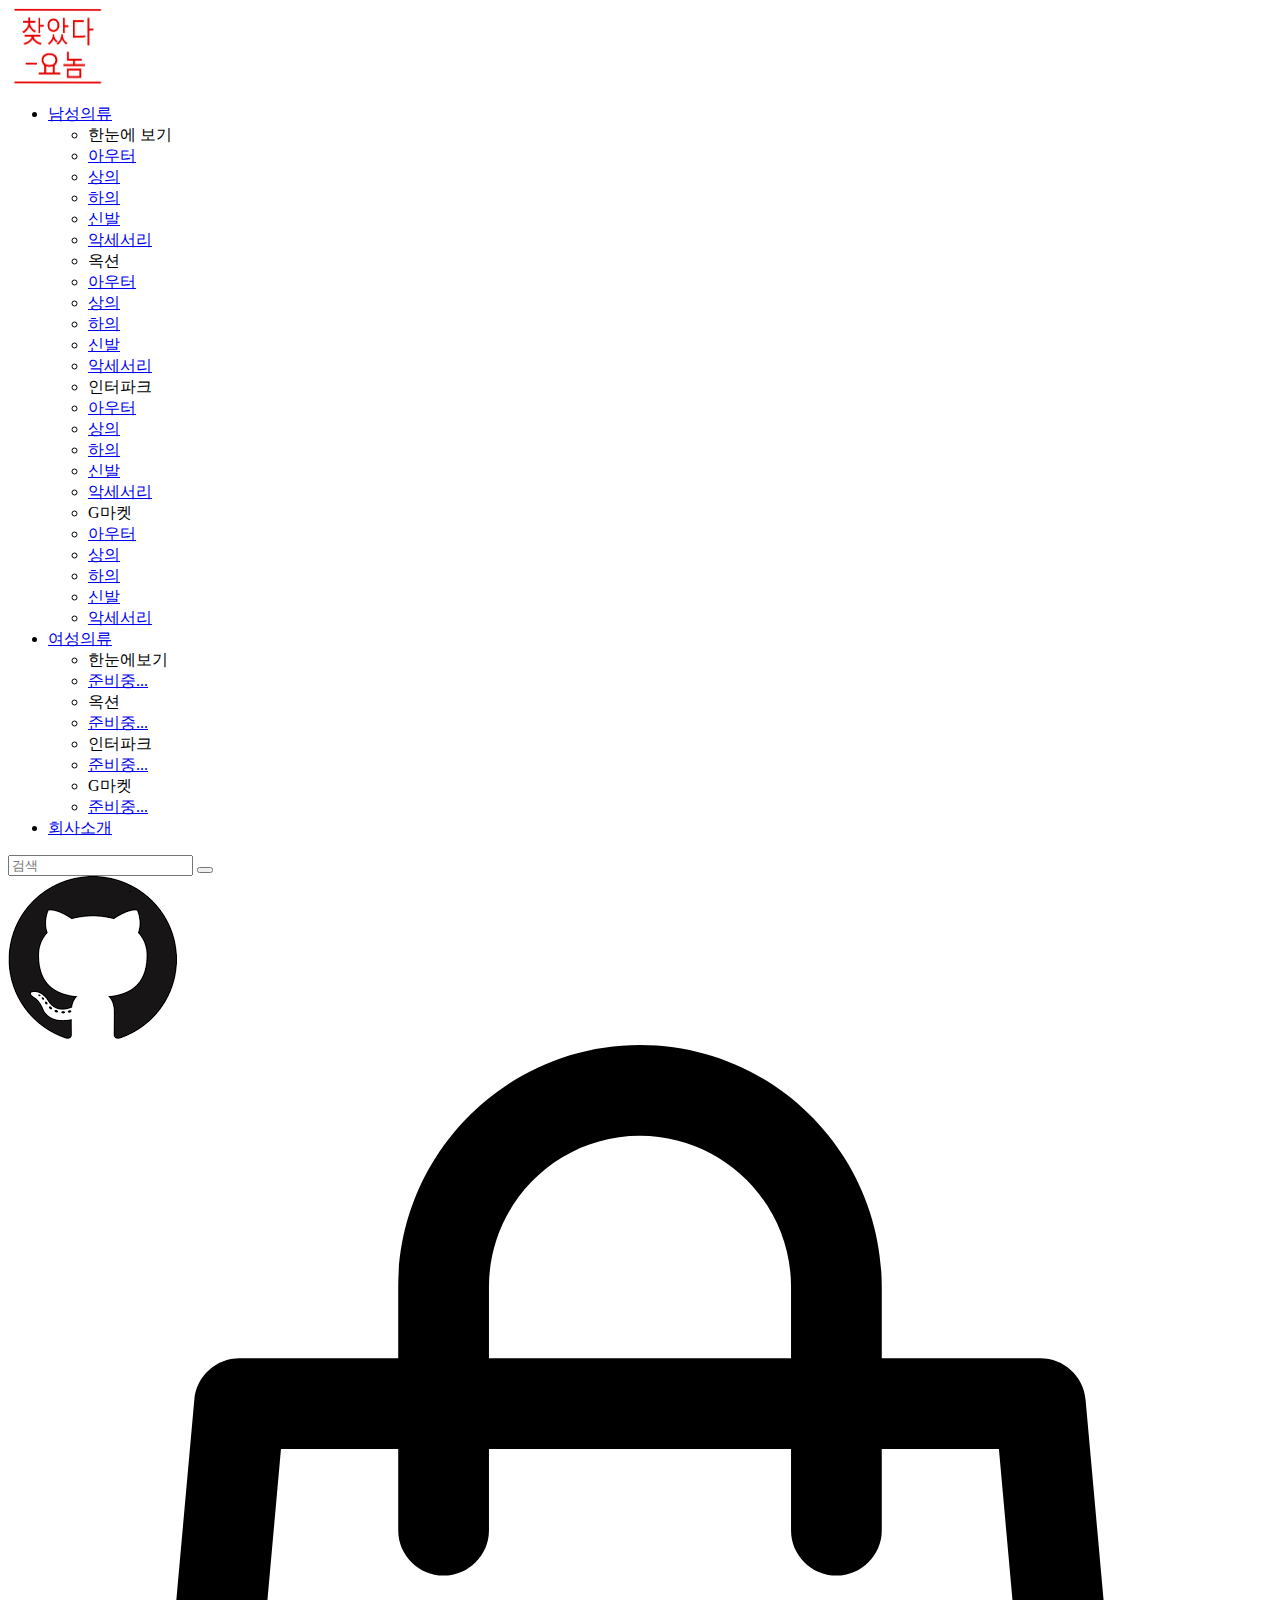
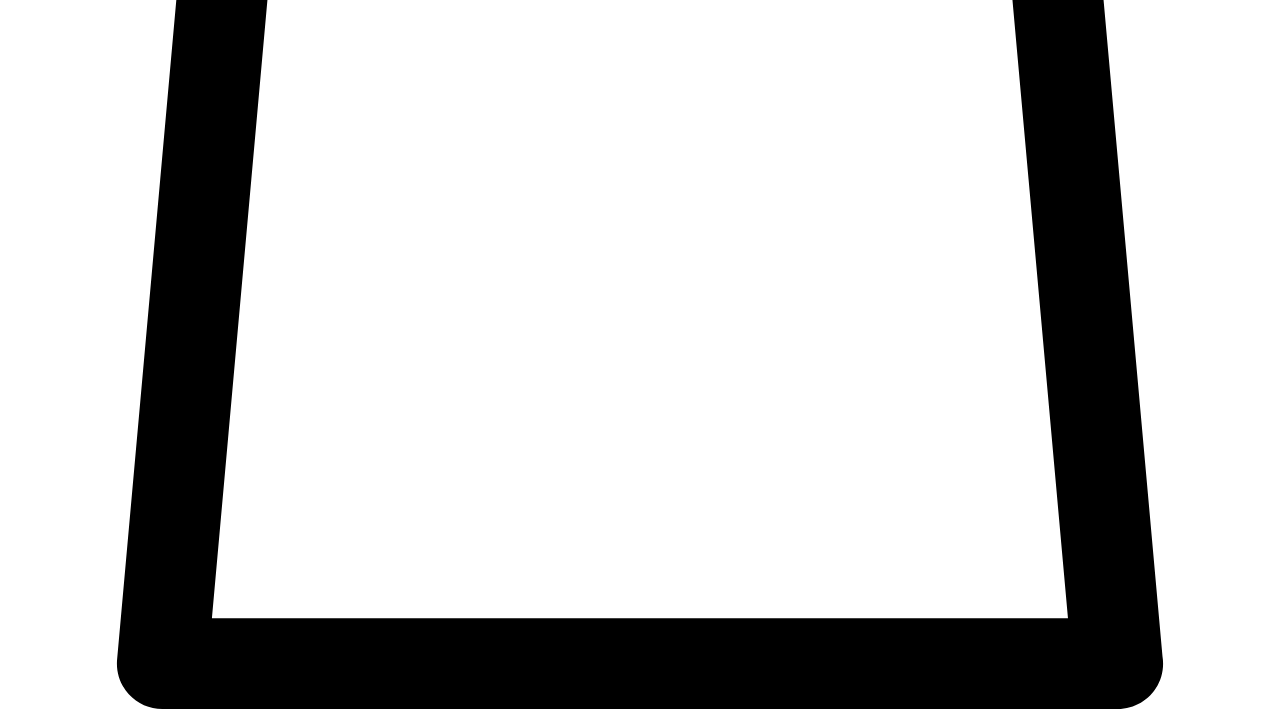
<file: template/includeHeader.html>
<!DOCTYPE html>
<html lang="en">
<head>
    <meta charset="UTF-8">
    <title>Title</title>
</head>
<body>
    <header class="header_area">
        <div class="classy-nav-container breakpoint-off d-flex align-items-center justify-content-between">
            <nav class="classy-navbar" id="essenceNav">
                <a class="nav-brand" href="index.html"><img src="img/made-img/logo21.png" width="93.56" height="76.31" alt=""></a>
                <div class="classy-navbar-toggler">
                    <span class="navbarToggler"><span></span><span></span><span></span></span>
                </div>
                <div class="classy-menu">
                    <div class="classycloseIcon">
                        <div class="cross-wrap"><span class="top"></span><span class="bottom"></span></div>
                    </div>
                    <div class="classynav">
                        <ul>
                            <li><a href="#">남성의류</a>
                                <div class="megamenu">
                                    <ul class="single-mega cn-col-4">
                                        <li class="title">한눈에 보기</li>
                                        <li><a href="shop.html">아우터</a></li>
                                        <li><a href="shop.html">상의</a></li>
                                        <li><a href="#">하의</a></li>
                                        <li><a href="#">신발</a></li>
                                        <li><a href="#">악세서리</a></li>
                                    </ul>
                                    <ul class="single-mega cn-col-4">
                                        <li class="title">옥션</li>
                                        <li><a href="shop.html">아우터</a></li>
                                        <li><a href="shop.html">상의</a></li>
                                        <li><a href="#">하의</a></li>
                                        <li><a href="#">신발</a></li>
                                        <li><a href="#">악세서리</a></li>
                                    </ul>
                                    <ul class="single-mega cn-col-4">
                                        <li class="title">인터파크</li>
                                        <li><a href="shop.html">아우터</a></li>
                                        <li><a href="shop.html">상의</a></li>
                                        <li><a href="#">하의</a></li>
                                        <li><a href="#">신발</a></li>
                                        <li><a href="#">악세서리</a></li>
                                    </ul>
                                    <ul class="single-mega cn-col-4">
                                        <li class="title">G마켓</li>
                                        <li><a href="shop.html">아우터</a></li>
                                        <li><a href="shop.html">상의</a></li>
                                        <li><a href="#">하의</a></li>
                                        <li><a href="#">신발</a></li>
                                        <li><a href="#">악세서리</a></li>
                                    </ul>
                                </div>
                            </li>
                            <li><a href="#">여성의류</a>
                                <div class="megamenu">
                                    <ul class="single-mega cn-col-4">
                                        <li class="title">한눈에보기</li>
                                        <li><a href="#">준비중...</a></li>
                                    </ul>
                                    <ul class="single-mega cn-col-4">
                                        <li class="title">옥션</li>
                                        <li><a href="#">준비중...</a></li>
                                    </ul>
                                    <ul class="single-mega cn-col-4">
                                        <li class="title">인터파크</li>
                                        <li><a href="#">준비중...</a></li>
                                    </ul>
                                    <ul class="single-mega cn-col-4">
                                        <li class="title">G마켓</li>
                                        <li><a href="#">준비중...</a></li>
                                    </ul>
                                </div>
                            </li>
                            <li><a href="contact.html">회사소개</a></li>
                        </ul>
                    </div>
                </div>
            </nav>
            <div class="header-meta d-flex clearfix justify-content-end">
                <div class="search-area">
                    <form action="#" method="post">
                        <input type="search" name="search" id="headerSearch" placeholder="검색">
                        <button type="submit"><i class="fa fa-search" aria-hidden="true"></i></button>
                    </form>
                </div>
                <div class="user-login-info">
                    <a href="https://github.com/YunDongGeaon/FindYou"><img src="img/core-img/github.png" alt=""></a>
                </div>
                <div class="cart-area">
                    <a href="#" id="essenceCartBtn"><img src="img/core-img/bag.svg" alt=""><span></span></a>
                </div>
            </div>
        </div>
    </header>
    <script src="js/jquery/jquery-2.2.4.min.js"></script>
    <script src="js/popper.min.js"></script>
    <script src="js/bootstrap.min.js"></script>
    <script src="js/plugins.js"></script>
    <script src="js/classy-nav.min.js"></script>
    <script src="js/active.js"></script>
</body>
</html>
</file>
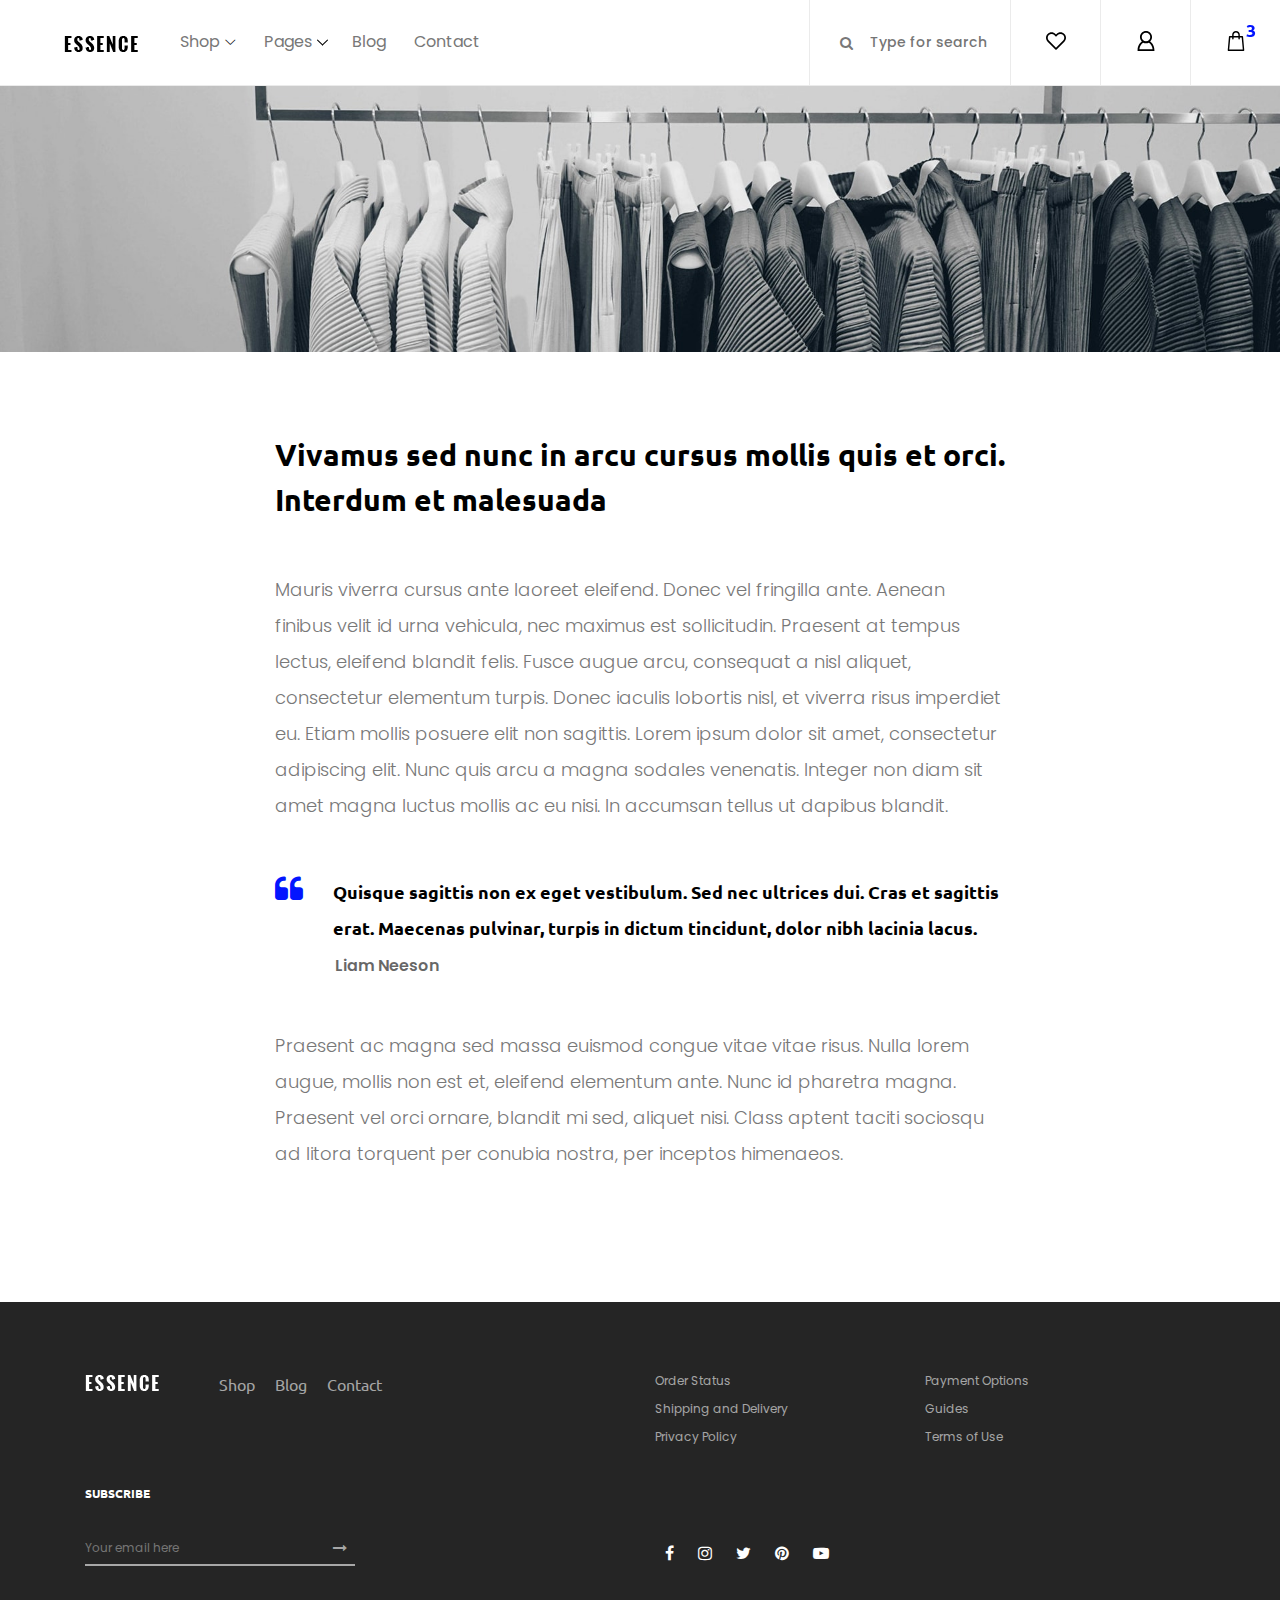
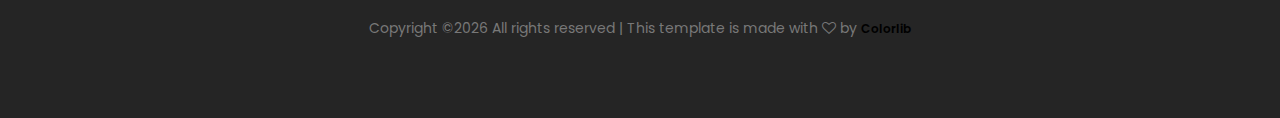
<file: template/regular-page.html>
<!DOCTYPE html>
<html lang="en">

<head>
    <meta charset="UTF-8">
    <meta name="description" content="">
    <meta http-equiv="X-UA-Compatible" content="IE=edge">
    <meta name="viewport" content="width=device-width, initial-scale=1, shrink-to-fit=no">
    <!-- The above 4 meta tags *must* come first in the head; any other head content must come *after* these tags -->

    <!-- Title  -->
    <title>Essence - Fashion Ecommerce Template</title>

    <!-- Favicon  -->
    <link rel="icon" href="img/core-img/favicon.ico">

    <!-- Core Style CSS -->
    <link rel="stylesheet" href="css/core-style.css">
    <link rel="stylesheet" href="style.css">

</head>

<body>
    <!-- ##### Header Area Start ##### -->
    <header class="header_area">
        <div class="classy-nav-container breakpoint-off d-flex align-items-center justify-content-between">
            <!-- Classy Menu -->
            <nav class="classy-navbar" id="essenceNav">
                <!-- Logo -->
                <a class="nav-brand" href="index.html"><img src="img/core-img/logo.png" alt=""></a>
                <!-- Navbar Toggler -->
                <div class="classy-navbar-toggler">
                    <span class="navbarToggler"><span></span><span></span><span></span></span>
                </div>
                <!-- Menu -->
                <div class="classy-menu">
                    <!-- close btn -->
                    <div class="classycloseIcon">
                        <div class="cross-wrap"><span class="top"></span><span class="bottom"></span></div>
                    </div>
                    <!-- Nav Start -->
                    <div class="classynav">
                        <ul>
                            <li><a href="#">Shop</a>
                                <div class="megamenu">
                                    <ul class="single-mega cn-col-4">
                                        <li class="title">Women's Collection</li>
                                        <li><a href="shop.html">Dresses</a></li>
                                        <li><a href="shop.html">Blouses &amp; Shirts</a></li>
                                        <li><a href="shop.html">T-shirts</a></li>
                                        <li><a href="shop.html">Rompers</a></li>
                                        <li><a href="shop.html">Bras &amp; Panties</a></li>
                                    </ul>
                                    <ul class="single-mega cn-col-4">
                                        <li class="title">Men's Collection</li>
                                        <li><a href="shop.html">T-Shirts</a></li>
                                        <li><a href="shop.html">Polo</a></li>
                                        <li><a href="shop.html">Shirts</a></li>
                                        <li><a href="shop.html">Jackets</a></li>
                                        <li><a href="shop.html">Trench</a></li>
                                    </ul>
                                    <ul class="single-mega cn-col-4">
                                        <li class="title">Kid's Collection</li>
                                        <li><a href="shop.html">Dresses</a></li>
                                        <li><a href="shop.html">Shirts</a></li>
                                        <li><a href="shop.html">T-shirts</a></li>
                                        <li><a href="shop.html">Jackets</a></li>
                                        <li><a href="shop.html">Trench</a></li>
                                    </ul>
                                    <div class="single-mega cn-col-4">
                                        <img src="img/bg-img/bg-6.jpg" alt="">
                                    </div>
                                </div>
                            </li>
                            <li><a href="#">Pages</a>
                                <ul class="dropdown">
                                    <li><a href="index.html">Home</a></li>
                                    <li><a href="shop.html">Shop</a></li>
                                    <li><a href="single-product-details.html">Product Details</a></li>
                                    <li><a href="checkout.html">Checkout</a></li>
                                    <li><a href="blog.html">Blog</a></li>
                                    <li><a href="single-blog.html">Single Blog</a></li>
                                    <li><a href="regular-page.html">Regular Page</a></li>
                                    <li><a href="contact.html">Contact</a></li>
                                </ul>
                            </li>
                            <li><a href="blog.html">Blog</a></li>
                            <li><a href="contact.html">Contact</a></li>
                        </ul>
                    </div>
                    <!-- Nav End -->
                </div>
            </nav>

            <!-- Header Meta Data -->
            <div class="header-meta d-flex clearfix justify-content-end">
                <!-- Search Area -->
                <div class="search-area">
                    <form action="#" method="post">
                        <input type="search" name="search" id="headerSearch" placeholder="Type for search">
                        <button type="submit"><i class="fa fa-search" aria-hidden="true"></i></button>
                    </form>
                </div>
                <!-- Favourite Area -->
                <div class="favourite-area">
                    <a href="#"><img src="img/core-img/heart.svg" alt=""></a>
                </div>
                <!-- User Login Info -->
                <div class="user-login-info">
                    <a href="#"><img src="img/core-img/user.svg" alt=""></a>
                </div>
                <!-- Cart Area -->
                <div class="cart-area">
                    <a href="#" id="essenceCartBtn"><img src="img/core-img/bag.svg" alt=""> <span>3</span></a>
                </div>
            </div>

        </div>
    </header>
    <!-- ##### Header Area End ##### -->

    <!-- ##### Right Side Cart Area ##### -->
    <div class="cart-bg-overlay"></div>

    <div class="right-side-cart-area">

        <!-- Cart Button -->
        <div class="cart-button">
            <a href="#" id="rightSideCart"><img src="img/core-img/bag.svg" alt=""> <span>3</span></a>
        </div>

        <div class="cart-content d-flex">

            <!-- Cart List Area -->
            <div class="cart-list">
                <!-- Single Cart Item -->
                <div class="single-cart-item">
                    <a href="#" class="product-image">
                        <img src="img/product-img/product-1.jpg" class="cart-thumb" alt="">
                        <!-- Cart Item Desc -->
                        <div class="cart-item-desc">
                          <span class="product-remove"><i class="fa fa-close" aria-hidden="true"></i></span>
                            <span class="badge">Mango</span>
                            <h6>Button Through Strap Mini Dress</h6>
                            <p class="size">Size: S</p>
                            <p class="color">Color: Red</p>
                            <p class="price">$45.00</p>
                        </div>
                    </a>
                </div>

                <!-- Single Cart Item -->
                <div class="single-cart-item">
                    <a href="#" class="product-image">
                        <img src="img/product-img/product-2.jpg" class="cart-thumb" alt="">
                        <!-- Cart Item Desc -->
                        <div class="cart-item-desc">
                          <span class="product-remove"><i class="fa fa-close" aria-hidden="true"></i></span>
                            <span class="badge">Mango</span>
                            <h6>Button Through Strap Mini Dress</h6>
                            <p class="size">Size: S</p>
                            <p class="color">Color: Red</p>
                            <p class="price">$45.00</p>
                        </div>
                    </a>
                </div>

                <!-- Single Cart Item -->
                <div class="single-cart-item">
                    <a href="#" class="product-image">
                        <img src="img/product-img/product-3.jpg" class="cart-thumb" alt="">
                        <!-- Cart Item Desc -->
                        <div class="cart-item-desc">
                          <span class="product-remove"><i class="fa fa-close" aria-hidden="true"></i></span>
                            <span class="badge">Mango</span>
                            <h6>Button Through Strap Mini Dress</h6>
                            <p class="size">Size: S</p>
                            <p class="color">Color: Red</p>
                            <p class="price">$45.00</p>
                        </div>
                    </a>
                </div>
            </div>

            <!-- Cart Summary -->
            <div class="cart-amount-summary">

                <h2>Summary</h2>
                <ul class="summary-table">
                    <li><span>subtotal:</span> <span>$274.00</span></li>
                    <li><span>delivery:</span> <span>Free</span></li>
                    <li><span>discount:</span> <span>-15%</span></li>
                    <li><span>total:</span> <span>$232.00</span></li>
                </ul>
                <div class="checkout-btn mt-100">
                    <a href="checkout.html" class="btn essence-btn">check out</a>
                </div>
            </div>
        </div>
    </div>
    <!-- ##### Right Side Cart End ##### -->

    <!-- ##### Blog Wrapper Area Start ##### -->
    <div class="single-blog-wrapper">

        <!-- Single Blog Post Thumb -->
        <div class="single-blog-post-thumb">
            <img src="img/bg-img/bg-8.jpg" alt="">
        </div>

        <div class="container">
            <div class="row justify-content-center">
                <div class="col-12 col-md-8">
                    <div class="regular-page-content-wrapper section-padding-80">
                        <div class="regular-page-text">
                            <h2>Vivamus sed nunc in arcu cursus mollis quis et orci. Interdum et malesuada</h2>
                            <p>Mauris viverra cursus ante laoreet eleifend. Donec vel fringilla ante. Aenean finibus velit id urna vehicula, nec maximus est sollicitudin. Praesent at tempus lectus, eleifend blandit felis. Fusce augue arcu, consequat a nisl aliquet, consectetur elementum turpis. Donec iaculis lobortis nisl, et viverra risus imperdiet eu. Etiam mollis posuere elit non sagittis. Lorem ipsum dolor sit amet, consectetur adipiscing elit. Nunc quis arcu a magna sodales venenatis. Integer non diam sit amet magna luctus mollis ac eu nisi. In accumsan tellus ut dapibus blandit.</p>

                            <blockquote>
                                <h6><i class="fa fa-quote-left" aria-hidden="true"></i> Quisque sagittis non ex eget vestibulum. Sed nec ultrices dui. Cras et sagittis erat. Maecenas pulvinar, turpis in dictum tincidunt, dolor nibh lacinia lacus.</h6>
                                <span>Liam Neeson</span>
                            </blockquote>

                            <p>Praesent ac magna sed massa euismod congue vitae vitae risus. Nulla lorem augue, mollis non est et, eleifend elementum ante. Nunc id pharetra magna. Praesent vel orci ornare, blandit mi sed, aliquet nisi. Class aptent taciti sociosqu ad litora torquent per conubia nostra, per inceptos himenaeos.</p>
                        </div>
                    </div>
                </div>
            </div>
        </div>
    </div>
    <!-- ##### Blog Wrapper Area End ##### -->

    <!-- ##### Footer Area Start ##### -->
    <footer class="footer_area clearfix">
        <div class="container">
            <div class="row">
                <!-- Single Widget Area -->
                <div class="col-12 col-md-6">
                    <div class="single_widget_area d-flex mb-30">
                        <!-- Logo -->
                        <div class="footer-logo mr-50">
                            <a href="#"><img src="img/core-img/logo2.png" alt=""></a>
                        </div>
                        <!-- Footer Menu -->
                        <div class="footer_menu">
                            <ul>
                                <li><a href="shop.html">Shop</a></li>
                                <li><a href="blog.html">Blog</a></li>
                                <li><a href="contact.html">Contact</a></li>
                            </ul>
                        </div>
                    </div>
                </div>
                <!-- Single Widget Area -->
                <div class="col-12 col-md-6">
                    <div class="single_widget_area mb-30">
                        <ul class="footer_widget_menu">
                            <li><a href="#">Order Status</a></li>
                            <li><a href="#">Payment Options</a></li>
                            <li><a href="#">Shipping and Delivery</a></li>
                            <li><a href="#">Guides</a></li>
                            <li><a href="#">Privacy Policy</a></li>
                            <li><a href="#">Terms of Use</a></li>
                        </ul>
                    </div>
                </div>
            </div>

            <div class="row align-items-end">
                <!-- Single Widget Area -->
                <div class="col-12 col-md-6">
                    <div class="single_widget_area">
                        <div class="footer_heading mb-30">
                            <h6>Subscribe</h6>
                        </div>
                        <div class="subscribtion_form">
                            <form action="#" method="post">
                                <input type="email" name="mail" class="mail" placeholder="Your email here">
                                <button type="submit" class="submit"><i class="fa fa-long-arrow-right" aria-hidden="true"></i></button>
                            </form>
                        </div>
                    </div>
                </div>
                <!-- Single Widget Area -->
                <div class="col-12 col-md-6">
                    <div class="single_widget_area">
                        <div class="footer_social_area">
                            <a href="#" data-toggle="tooltip" data-placement="top" title="Facebook"><i class="fa fa-facebook" aria-hidden="true"></i></a>
                            <a href="#" data-toggle="tooltip" data-placement="top" title="Instagram"><i class="fa fa-instagram" aria-hidden="true"></i></a>
                            <a href="#" data-toggle="tooltip" data-placement="top" title="Twitter"><i class="fa fa-twitter" aria-hidden="true"></i></a>
                            <a href="#" data-toggle="tooltip" data-placement="top" title="Pinterest"><i class="fa fa-pinterest" aria-hidden="true"></i></a>
                            <a href="#" data-toggle="tooltip" data-placement="top" title="Youtube"><i class="fa fa-youtube-play" aria-hidden="true"></i></a>
                        </div>
                    </div>
                </div>
            </div>
<div class="row mt-5">
                <div class="col-md-12 text-center">
                    <p>
                        <!-- Link back to Colorlib can't be removed. Template is licensed under CC BY 3.0. -->
    Copyright &copy;<script>document.write(new Date().getFullYear());</script> All rights reserved | This template is made with <i class="fa fa-heart-o" aria-hidden="true"></i> by <a href="https://colorlib.com" target="_blank">Colorlib</a>
    <!-- Link back to Colorlib can't be removed. Template is licensed under CC BY 3.0. -->
                    </p>
                </div>
            </div>
            
        </div>
    </footer>
    <!-- ##### Footer Area End ##### -->

    <!-- jQuery (Necessary for All JavaScript Plugins) -->
    <script src="js/jquery/jquery-2.2.4.min.js"></script>
    <!-- Popper js -->
    <script src="js/popper.min.js"></script>
    <!-- Bootstrap js -->
    <script src="js/bootstrap.min.js"></script>
    <!-- Plugins js -->
    <script src="js/plugins.js"></script>
    <!-- Classy Nav js -->
    <script src="js/classy-nav.min.js"></script>
    <!-- Active js -->
    <script src="js/active.js"></script>

</body>

</html>
</file>
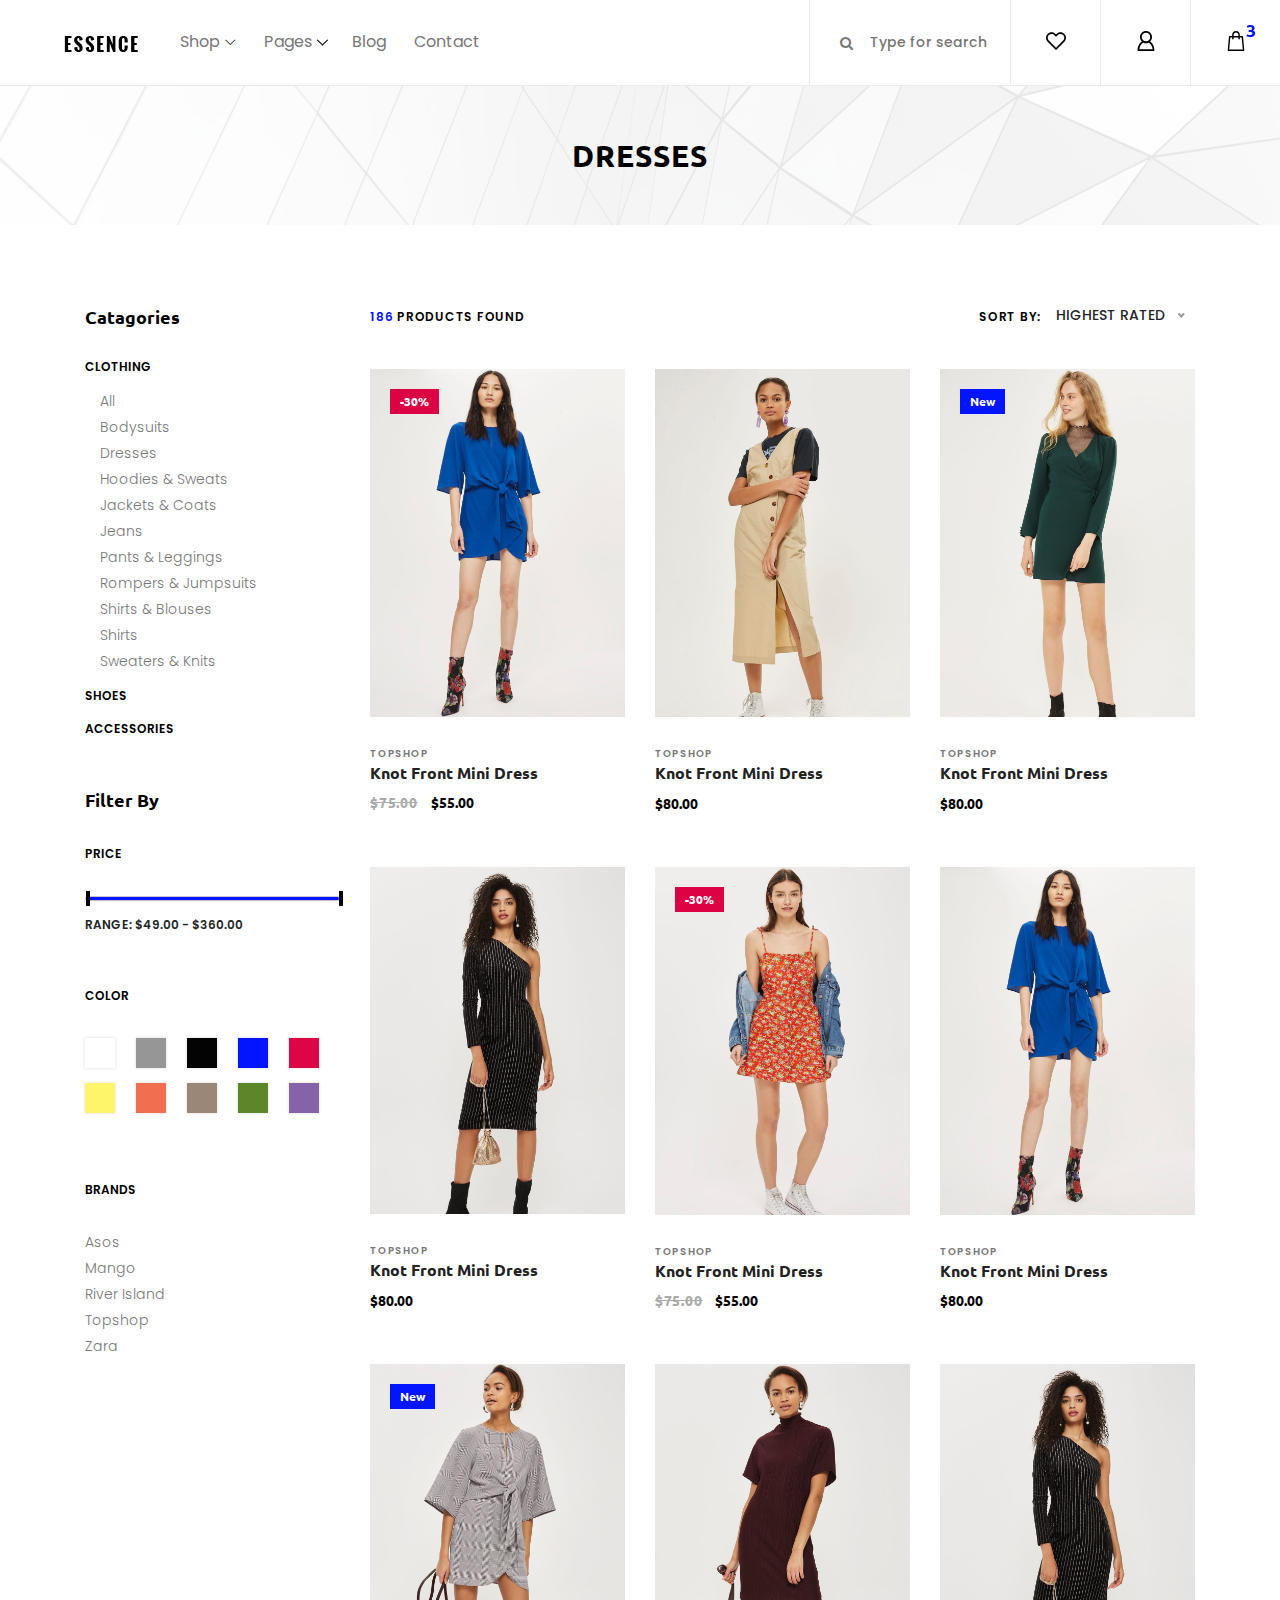
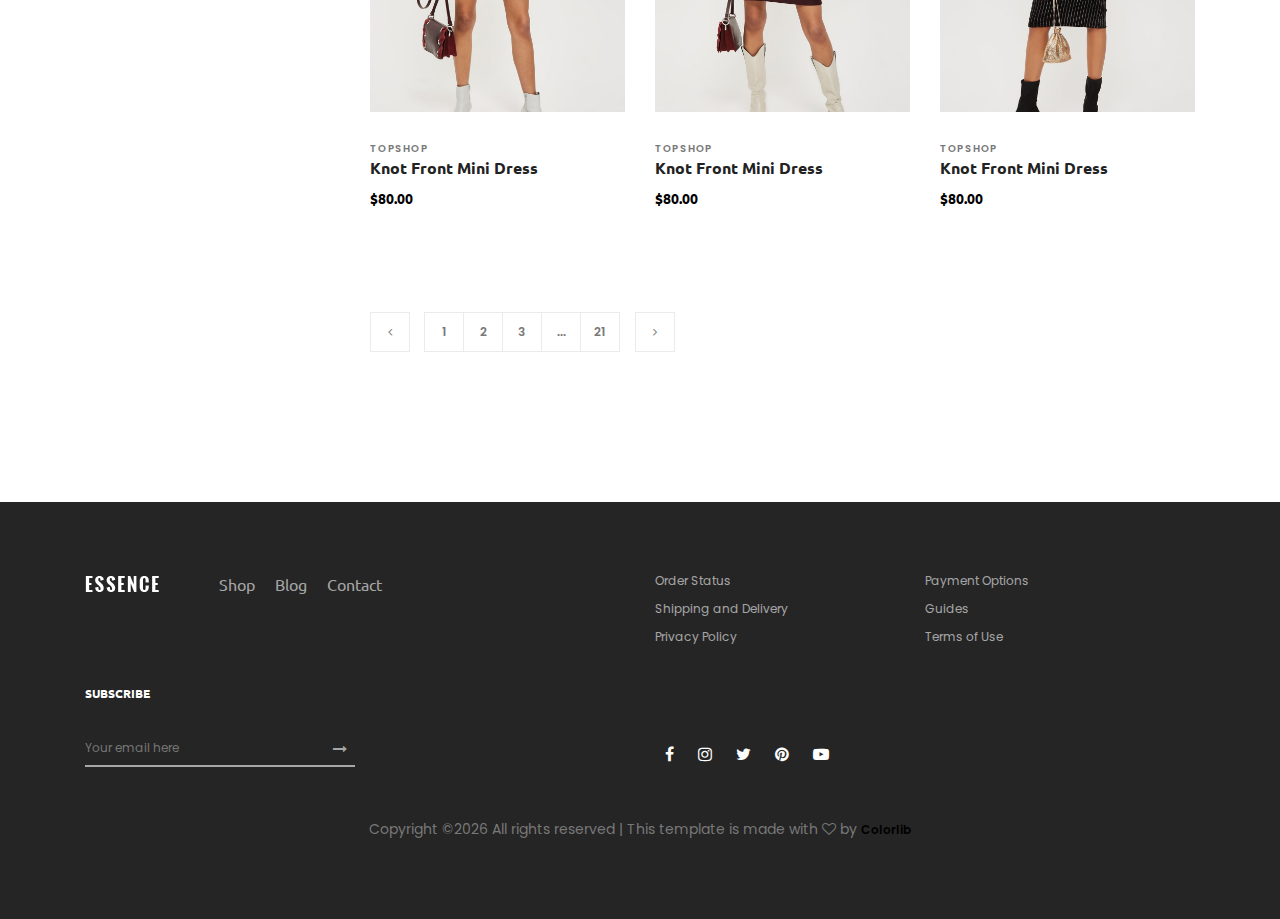
<file: template/shop.html>
<!DOCTYPE html>
<html lang="en">

<head>
    <meta charset="UTF-8">
    <meta name="description" content="">
    <meta http-equiv="X-UA-Compatible" content="IE=edge">
    <meta name="viewport" content="width=device-width, initial-scale=1, shrink-to-fit=no">
    <!-- The above 4 meta tags *must* come first in the head; any other head content must come *after* these tags -->

    <!-- Title  -->
    <title>Essence - Fashion Ecommerce Template</title>

    <!-- Favicon  -->
    <link rel="icon" href="img/core-img/favicon.ico">

    <!-- Core Style CSS -->
    <link rel="stylesheet" href="css/core-style.css">
    <link rel="stylesheet" href="style.css">

</head>

<body>
    <!-- ##### Header Area Start ##### -->
    <header class="header_area">
        <div class="classy-nav-container breakpoint-off d-flex align-items-center justify-content-between">
            <!-- Classy Menu -->
            <nav class="classy-navbar" id="essenceNav">
                <!-- Logo -->
                <a class="nav-brand" href="index.html"><img src="img/core-img/logo.png" alt=""></a>
                <!-- Navbar Toggler -->
                <div class="classy-navbar-toggler">
                    <span class="navbarToggler"><span></span><span></span><span></span></span>
                </div>
                <!-- Menu -->
                <div class="classy-menu">
                    <!-- close btn -->
                    <div class="classycloseIcon">
                        <div class="cross-wrap"><span class="top"></span><span class="bottom"></span></div>
                    </div>
                    <!-- Nav Start -->
                    <div class="classynav">
                        <ul>
                            <li><a href="#">Shop</a>
                                <div class="megamenu">
                                    <ul class="single-mega cn-col-4">
                                        <li class="title">Women's Collection</li>
                                        <li><a href="shop.html">Dresses</a></li>
                                        <li><a href="shop.html">Blouses &amp; Shirts</a></li>
                                        <li><a href="shop.html">T-shirts</a></li>
                                        <li><a href="shop.html">Rompers</a></li>
                                        <li><a href="shop.html">Bras &amp; Panties</a></li>
                                    </ul>
                                    <ul class="single-mega cn-col-4">
                                        <li class="title">Men's Collection</li>
                                        <li><a href="shop.html">T-Shirts</a></li>
                                        <li><a href="shop.html">Polo</a></li>
                                        <li><a href="shop.html">Shirts</a></li>
                                        <li><a href="shop.html">Jackets</a></li>
                                        <li><a href="shop.html">Trench</a></li>
                                    </ul>
                                    <ul class="single-mega cn-col-4">
                                        <li class="title">Kid's Collection</li>
                                        <li><a href="shop.html">Dresses</a></li>
                                        <li><a href="shop.html">Shirts</a></li>
                                        <li><a href="shop.html">T-shirts</a></li>
                                        <li><a href="shop.html">Jackets</a></li>
                                        <li><a href="shop.html">Trench</a></li>
                                    </ul>
                                    <div class="single-mega cn-col-4">
                                        <img src="img/bg-img/bg-6.jpg" alt="">
                                    </div>
                                </div>
                            </li>
                            <li><a href="#">Pages</a>
                                <ul class="dropdown">
                                    <li><a href="index.html">Home</a></li>
                                    <li><a href="shop.html">Shop</a></li>
                                    <li><a href="single-product-details.html">Product Details</a></li>
                                    <li><a href="checkout.html">Checkout</a></li>
                                    <li><a href="blog.html">Blog</a></li>
                                    <li><a href="single-blog.html">Single Blog</a></li>
                                    <li><a href="regular-page.html">Regular Page</a></li>
                                    <li><a href="contact.html">Contact</a></li>
                                </ul>
                            </li>
                            <li><a href="blog.html">Blog</a></li>
                            <li><a href="contact.html">Contact</a></li>
                        </ul>
                    </div>
                    <!-- Nav End -->
                </div>
            </nav>

            <!-- Header Meta Data -->
            <div class="header-meta d-flex clearfix justify-content-end">
                <!-- Search Area -->
                <div class="search-area">
                    <form action="#" method="post">
                        <input type="search" name="search" id="headerSearch" placeholder="Type for search">
                        <button type="submit"><i class="fa fa-search" aria-hidden="true"></i></button>
                    </form>
                </div>
                <!-- Favourite Area -->
                <div class="favourite-area">
                    <a href="#"><img src="img/core-img/heart.svg" alt=""></a>
                </div>
                <!-- User Login Info -->
                <div class="user-login-info">
                    <a href="#"><img src="img/core-img/user.svg" alt=""></a>
                </div>
                <!-- Cart Area -->
                <div class="cart-area">
                    <a href="#" id="essenceCartBtn"><img src="img/core-img/bag.svg" alt=""> <span>3</span></a>
                </div>
            </div>

        </div>
    </header>
    <!-- ##### Header Area End ##### -->

    <!-- ##### Right Side Cart Area ##### -->
    <div class="cart-bg-overlay"></div>

    <div class="right-side-cart-area">

        <!-- Cart Button -->
        <div class="cart-button">
            <a href="#" id="rightSideCart"><img src="img/core-img/bag.svg" alt=""> <span>3</span></a>
        </div>

        <div class="cart-content d-flex">

            <!-- Cart List Area -->
            <div class="cart-list">
                <!-- Single Cart Item -->
                <div class="single-cart-item">
                    <a href="#" class="product-image">
                        <img src="img/product-img/product-1.jpg" class="cart-thumb" alt="">
                        <!-- Cart Item Desc -->
                        <div class="cart-item-desc">
                          <span class="product-remove"><i class="fa fa-close" aria-hidden="true"></i></span>
                            <span class="badge">Mango</span>
                            <h6>Button Through Strap Mini Dress</h6>
                            <p class="size">Size: S</p>
                            <p class="color">Color: Red</p>
                            <p class="price">$45.00</p>
                        </div>
                    </a>
                </div>

                <!-- Single Cart Item -->
                <div class="single-cart-item">
                    <a href="#" class="product-image">
                        <img src="img/product-img/product-2.jpg" class="cart-thumb" alt="">
                        <!-- Cart Item Desc -->
                        <div class="cart-item-desc">
                          <span class="product-remove"><i class="fa fa-close" aria-hidden="true"></i></span>
                            <span class="badge">Mango</span>
                            <h6>Button Through Strap Mini Dress</h6>
                            <p class="size">Size: S</p>
                            <p class="color">Color: Red</p>
                            <p class="price">$45.00</p>
                        </div>
                    </a>
                </div>

                <!-- Single Cart Item -->
                <div class="single-cart-item">
                    <a href="#" class="product-image">
                        <img src="img/product-img/product-3.jpg" class="cart-thumb" alt="">
                        <!-- Cart Item Desc -->
                        <div class="cart-item-desc">
                          <span class="product-remove"><i class="fa fa-close" aria-hidden="true"></i></span>
                            <span class="badge">Mango</span>
                            <h6>Button Through Strap Mini Dress</h6>
                            <p class="size">Size: S</p>
                            <p class="color">Color: Red</p>
                            <p class="price">$45.00</p>
                        </div>
                    </a>
                </div>
            </div>

            <!-- Cart Summary -->
            <div class="cart-amount-summary">

                <h2>Summary</h2>
                <ul class="summary-table">
                    <li><span>subtotal:</span> <span>$274.00</span></li>
                    <li><span>delivery:</span> <span>Free</span></li>
                    <li><span>discount:</span> <span>-15%</span></li>
                    <li><span>total:</span> <span>$232.00</span></li>
                </ul>
                <div class="checkout-btn mt-100">
                    <a href="checkout.html" class="btn essence-btn">check out</a>
                </div>
            </div>
        </div>
    </div>
    <!-- ##### Right Side Cart End ##### -->

    <!-- ##### Breadcumb Area Start ##### -->
    <div class="breadcumb_area bg-img" style="background-image: url(img/bg-img/breadcumb.jpg);">
        <div class="container h-100">
            <div class="row h-100 align-items-center">
                <div class="col-12">
                    <div class="page-title text-center">
                        <h2>dresses</h2>
                    </div>
                </div>
            </div>
        </div>
    </div>
    <!-- ##### Breadcumb Area End ##### -->

    <!-- ##### Shop Grid Area Start ##### -->
    <section class="shop_grid_area section-padding-80">
        <div class="container">
            <div class="row">
                <div class="col-12 col-md-4 col-lg-3">
                    <div class="shop_sidebar_area">

                        <!-- ##### Single Widget ##### -->
                        <div class="widget catagory mb-50">
                            <!-- Widget Title -->
                            <h6 class="widget-title mb-30">Catagories</h6>

                            <!--  Catagories  -->
                            <div class="catagories-menu">
                                <ul id="menu-content2" class="menu-content collapse show">
                                    <!-- Single Item -->
                                    <li data-toggle="collapse" data-target="#clothing">
                                        <a href="#">clothing</a>
                                        <ul class="sub-menu collapse show" id="clothing">
                                            <li><a href="#">All</a></li>
                                            <li><a href="#">Bodysuits</a></li>
                                            <li><a href="#">Dresses</a></li>
                                            <li><a href="#">Hoodies &amp; Sweats</a></li>
                                            <li><a href="#">Jackets &amp; Coats</a></li>
                                            <li><a href="#">Jeans</a></li>
                                            <li><a href="#">Pants &amp; Leggings</a></li>
                                            <li><a href="#">Rompers &amp; Jumpsuits</a></li>
                                            <li><a href="#">Shirts &amp; Blouses</a></li>
                                            <li><a href="#">Shirts</a></li>
                                            <li><a href="#">Sweaters &amp; Knits</a></li>
                                        </ul>
                                    </li>
                                    <!-- Single Item -->
                                    <li data-toggle="collapse" data-target="#shoes" class="collapsed">
                                        <a href="#">shoes</a>
                                        <ul class="sub-menu collapse" id="shoes">
                                            <li><a href="#">All</a></li>
                                            <li><a href="#">Bodysuits</a></li>
                                            <li><a href="#">Dresses</a></li>
                                            <li><a href="#">Hoodies &amp; Sweats</a></li>
                                            <li><a href="#">Jackets &amp; Coats</a></li>
                                            <li><a href="#">Jeans</a></li>
                                            <li><a href="#">Pants &amp; Leggings</a></li>
                                            <li><a href="#">Rompers &amp; Jumpsuits</a></li>
                                            <li><a href="#">Shirts &amp; Blouses</a></li>
                                            <li><a href="#">Shirts</a></li>
                                            <li><a href="#">Sweaters &amp; Knits</a></li>
                                        </ul>
                                    </li>
                                    <!-- Single Item -->
                                    <li data-toggle="collapse" data-target="#accessories" class="collapsed">
                                        <a href="#">accessories</a>
                                        <ul class="sub-menu collapse" id="accessories">
                                            <li><a href="#">All</a></li>
                                            <li><a href="#">Bodysuits</a></li>
                                            <li><a href="#">Dresses</a></li>
                                            <li><a href="#">Hoodies &amp; Sweats</a></li>
                                            <li><a href="#">Jackets &amp; Coats</a></li>
                                            <li><a href="#">Jeans</a></li>
                                            <li><a href="#">Pants &amp; Leggings</a></li>
                                            <li><a href="#">Rompers &amp; Jumpsuits</a></li>
                                            <li><a href="#">Shirts &amp; Blouses</a></li>
                                            <li><a href="#">Shirts</a></li>
                                            <li><a href="#">Sweaters &amp; Knits</a></li>
                                        </ul>
                                    </li>
                                </ul>
                            </div>
                        </div>

                        <!-- ##### Single Widget ##### -->
                        <div class="widget price mb-50">
                            <!-- Widget Title -->
                            <h6 class="widget-title mb-30">Filter by</h6>
                            <!-- Widget Title 2 -->
                            <p class="widget-title2 mb-30">Price</p>

                            <div class="widget-desc">
                                <div class="slider-range">
                                    <div data-min="49" data-max="360" data-unit="$" class="slider-range-price ui-slider ui-slider-horizontal ui-widget ui-widget-content ui-corner-all" data-value-min="49" data-value-max="360" data-label-result="Range:">
                                        <div class="ui-slider-range ui-widget-header ui-corner-all"></div>
                                        <span class="ui-slider-handle ui-state-default ui-corner-all" tabindex="0"></span>
                                        <span class="ui-slider-handle ui-state-default ui-corner-all" tabindex="0"></span>
                                    </div>
                                    <div class="range-price">Range: $49.00 - $360.00</div>
                                </div>
                            </div>
                        </div>

                        <!-- ##### Single Widget ##### -->
                        <div class="widget color mb-50">
                            <!-- Widget Title 2 -->
                            <p class="widget-title2 mb-30">Color</p>
                            <div class="widget-desc">
                                <ul class="d-flex">
                                    <li><a href="#" class="color1"></a></li>
                                    <li><a href="#" class="color2"></a></li>
                                    <li><a href="#" class="color3"></a></li>
                                    <li><a href="#" class="color4"></a></li>
                                    <li><a href="#" class="color5"></a></li>
                                    <li><a href="#" class="color6"></a></li>
                                    <li><a href="#" class="color7"></a></li>
                                    <li><a href="#" class="color8"></a></li>
                                    <li><a href="#" class="color9"></a></li>
                                    <li><a href="#" class="color10"></a></li>
                                </ul>
                            </div>
                        </div>

                        <!-- ##### Single Widget ##### -->
                        <div class="widget brands mb-50">
                            <!-- Widget Title 2 -->
                            <p class="widget-title2 mb-30">Brands</p>
                            <div class="widget-desc">
                                <ul>
                                    <li><a href="#">Asos</a></li>
                                    <li><a href="#">Mango</a></li>
                                    <li><a href="#">River Island</a></li>
                                    <li><a href="#">Topshop</a></li>
                                    <li><a href="#">Zara</a></li>
                                </ul>
                            </div>
                        </div>
                    </div>
                </div>

                <div class="col-12 col-md-8 col-lg-9">
                    <div class="shop_grid_product_area">
                        <div class="row">
                            <div class="col-12">
                                <div class="product-topbar d-flex align-items-center justify-content-between">
                                    <!-- Total Products -->
                                    <div class="total-products">
                                        <p><span>186</span> products found</p>
                                    </div>
                                    <!-- Sorting -->
                                    <div class="product-sorting d-flex">
                                        <p>Sort by:</p>
                                        <form action="#" method="get">
                                            <select name="select" id="sortByselect">
                                                <option value="value">Highest Rated</option>
                                                <option value="value">Newest</option>
                                                <option value="value">Price: $$ - $</option>
                                                <option value="value">Price: $ - $$</option>
                                            </select>
                                            <input type="submit" class="d-none" value="">
                                        </form>
                                    </div>
                                </div>
                            </div>
                        </div>

                        <div class="row">

                            <!-- Single Product -->
                            <div class="col-12 col-sm-6 col-lg-4">
                                <div class="single-product-wrapper">
                                    <!-- Product Image -->
                                    <div class="product-img">
                                        <img src="img/product-img/product-1.jpg" alt="">
                                        <!-- Hover Thumb -->
                                        <img class="hover-img" src="img/product-img/product-2.jpg" alt="">

                                        <!-- Product Badge -->
                                        <div class="product-badge offer-badge">
                                            <span>-30%</span>
                                        </div>
                                        <!-- Favourite -->
                                        <div class="product-favourite">
                                            <a href="#" class="favme fa fa-heart"></a>
                                        </div>
                                    </div>

                                    <!-- Product Description -->
                                    <div class="product-description">
                                        <span>topshop</span>
                                        <a href="single-product-details.html">
                                            <h6>Knot Front Mini Dress</h6>
                                        </a>
                                        <p class="product-price"><span class="old-price">$75.00</span> $55.00</p>

                                        <!-- Hover Content -->
                                        <div class="hover-content">
                                            <!-- Add to Cart -->
                                            <div class="add-to-cart-btn">
                                                <a href="#" class="btn essence-btn">Add to Cart</a>
                                            </div>
                                        </div>
                                    </div>
                                </div>
                            </div>

                            <!-- Single Product -->
                            <div class="col-12 col-sm-6 col-lg-4">
                                <div class="single-product-wrapper">
                                    <!-- Product Image -->
                                    <div class="product-img">
                                        <img src="img/product-img/product-2.jpg" alt="">
                                        <!-- Hover Thumb -->
                                        <img class="hover-img" src="img/product-img/product-3.jpg" alt="">

                                        <!-- Favourite -->
                                        <div class="product-favourite">
                                            <a href="#" class="favme fa fa-heart"></a>
                                        </div>
                                    </div>

                                    <!-- Product Description -->
                                    <div class="product-description">
                                        <span>topshop</span>
                                        <a href="single-product-details.html">
                                            <h6>Knot Front Mini Dress</h6>
                                        </a>
                                        <p class="product-price">$80.00</p>

                                        <!-- Hover Content -->
                                        <div class="hover-content">
                                            <!-- Add to Cart -->
                                            <div class="add-to-cart-btn">
                                                <a href="#" class="btn essence-btn">Add to Cart</a>
                                            </div>
                                        </div>
                                    </div>
                                </div>
                            </div>

                            <!-- Single Product -->
                            <div class="col-12 col-sm-6 col-lg-4">
                                <div class="single-product-wrapper">
                                    <!-- Product Image -->
                                    <div class="product-img">
                                        <img src="img/product-img/product-3.jpg" alt="">
                                        <!-- Hover Thumb -->
                                        <img class="hover-img" src="img/product-img/product-4.jpg" alt="">

                                        <!-- Product Badge -->
                                        <div class="product-badge new-badge">
                                            <span>New</span>
                                        </div>

                                        <!-- Favourite -->
                                        <div class="product-favourite">
                                            <a href="#" class="favme fa fa-heart"></a>
                                        </div>
                                    </div>

                                    <!-- Product Description -->
                                    <div class="product-description">
                                        <span>topshop</span>
                                        <a href="single-product-details.html">
                                            <h6>Knot Front Mini Dress</h6>
                                        </a>
                                        <p class="product-price">$80.00</p>

                                        <!-- Hover Content -->
                                        <div class="hover-content">
                                            <!-- Add to Cart -->
                                            <div class="add-to-cart-btn">
                                                <a href="#" class="btn essence-btn">Add to Cart</a>
                                            </div>
                                        </div>
                                    </div>
                                </div>
                            </div>

                            <!-- Single Product -->
                            <div class="col-12 col-sm-6 col-lg-4">
                                <div class="single-product-wrapper">
                                    <!-- Product Image -->
                                    <div class="product-img">
                                        <img src="img/product-img/product-4.jpg" alt="">
                                        <!-- Hover Thumb -->
                                        <img class="hover-img" src="img/product-img/product-5.jpg" alt="">

                                        <!-- Favourite -->
                                        <div class="product-favourite">
                                            <a href="#" class="favme fa fa-heart"></a>
                                        </div>
                                    </div>

                                    <!-- Product Description -->
                                    <div class="product-description">
                                        <span>topshop</span>
                                        <a href="single-product-details.html">
                                            <h6>Knot Front Mini Dress</h6>
                                        </a>
                                        <p class="product-price">$80.00</p>

                                        <!-- Hover Content -->
                                        <div class="hover-content">
                                            <!-- Add to Cart -->
                                            <div class="add-to-cart-btn">
                                                <a href="#" class="btn essence-btn">Add to Cart</a>
                                            </div>
                                        </div>
                                    </div>
                                </div>
                            </div>

                            <!-- Single Product -->
                            <div class="col-12 col-sm-6 col-lg-4">
                                <div class="single-product-wrapper">
                                    <!-- Product Image -->
                                    <div class="product-img">
                                        <img src="img/product-img/product-5.jpg" alt="">
                                        <!-- Hover Thumb -->
                                        <img class="hover-img" src="img/product-img/product-6.jpg" alt="">

                                        <!-- Product Badge -->
                                        <div class="product-badge offer-badge">
                                            <span>-30%</span>
                                        </div>

                                        <!-- Favourite -->
                                        <div class="product-favourite">
                                            <a href="#" class="favme fa fa-heart"></a>
                                        </div>
                                    </div>

                                    <!-- Product Description -->
                                    <div class="product-description">
                                        <span>topshop</span>
                                        <a href="single-product-details.html">
                                            <h6>Knot Front Mini Dress</h6>
                                        </a>
                                        <p class="product-price"><span class="old-price">$75.00</span> $55.00</p>

                                        <!-- Hover Content -->
                                        <div class="hover-content">
                                            <!-- Add to Cart -->
                                            <div class="add-to-cart-btn">
                                                <a href="#" class="btn essence-btn">Add to Cart</a>
                                            </div>
                                        </div>
                                    </div>
                                </div>
                            </div>

                            <!-- Single Product -->
                            <div class="col-12 col-sm-6 col-lg-4">
                                <div class="single-product-wrapper">
                                    <!-- Product Image -->
                                    <div class="product-img">
                                        <img src="img/product-img/product-6.jpg" alt="">
                                        <!-- Hover Thumb -->
                                        <img class="hover-img" src="img/product-img/product-7.jpg" alt="">

                                        <!-- Favourite -->
                                        <div class="product-favourite">
                                            <a href="#" class="favme fa fa-heart"></a>
                                        </div>
                                    </div>

                                    <!-- Product Description -->
                                    <div class="product-description">
                                        <span>topshop</span>
                                        <a href="single-product-details.html">
                                            <h6>Knot Front Mini Dress</h6>
                                        </a>
                                        <p class="product-price">$80.00</p>

                                        <!-- Hover Content -->
                                        <div class="hover-content">
                                            <!-- Add to Cart -->
                                            <div class="add-to-cart-btn">
                                                <a href="#" class="btn essence-btn">Add to Cart</a>
                                            </div>
                                        </div>
                                    </div>
                                </div>
                            </div>

                            <!-- Single Product -->
                            <div class="col-12 col-sm-6 col-lg-4">
                                <div class="single-product-wrapper">
                                    <!-- Product Image -->
                                    <div class="product-img">
                                        <img src="img/product-img/product-7.jpg" alt="">
                                        <!-- Hover Thumb -->
                                        <img class="hover-img" src="img/product-img/product-8.jpg" alt="">

                                        <!-- Product Badge -->
                                        <div class="product-badge new-badge">
                                            <span>New</span>
                                        </div>

                                        <!-- Favourite -->
                                        <div class="product-favourite">
                                            <a href="#" class="favme fa fa-heart"></a>
                                        </div>
                                    </div>

                                    <!-- Product Description -->
                                    <div class="product-description">
                                        <span>topshop</span>
                                        <a href="single-product-details.html">
                                            <h6>Knot Front Mini Dress</h6>
                                        </a>
                                        <p class="product-price">$80.00</p>

                                        <!-- Hover Content -->
                                        <div class="hover-content">
                                            <!-- Add to Cart -->
                                            <div class="add-to-cart-btn">
                                                <a href="#" class="btn essence-btn">Add to Cart</a>
                                            </div>
                                        </div>
                                    </div>
                                </div>
                            </div>

                            <!-- Single Product -->
                            <div class="col-12 col-sm-6 col-lg-4">
                                <div class="single-product-wrapper">
                                    <!-- Product Image -->
                                    <div class="product-img">
                                        <img src="img/product-img/product-8.jpg" alt="">
                                        <!-- Hover Thumb -->
                                        <img class="hover-img" src="img/product-img/product-9.jpg" alt="">
                                        
                                        <!-- Favourite -->
                                        <div class="product-favourite">
                                            <a href="#" class="favme fa fa-heart"></a>
                                        </div>
                                    </div>

                                    <!-- Product Description -->
                                    <div class="product-description">
                                        <span>topshop</span>
                                        <a href="single-product-details.html">
                                            <h6>Knot Front Mini Dress</h6>
                                        </a>
                                        <p class="product-price">$80.00</p>

                                        <!-- Hover Content -->
                                        <div class="hover-content">
                                            <!-- Add to Cart -->
                                            <div class="add-to-cart-btn">
                                                <a href="#" class="btn essence-btn">Add to Cart</a>
                                            </div>
                                        </div>
                                    </div>
                                </div>
                            </div>

                            <!-- Single Product -->
                            <div class="col-12 col-sm-6 col-lg-4">
                                <div class="single-product-wrapper">
                                    <!-- Product Image -->
                                    <div class="product-img">
                                        <img src="img/product-img/product-9.jpg" alt="">
                                        <!-- Hover Thumb -->
                                        <img class="hover-img" src="img/product-img/product-1.jpg" alt="">

                                        <!-- Favourite -->
                                        <div class="product-favourite">
                                            <a href="#" class="favme fa fa-heart"></a>
                                        </div>
                                    </div>

                                    <!-- Product Description -->
                                    <div class="product-description">
                                        <span>topshop</span>
                                        <a href="single-product-details.html">
                                            <h6>Knot Front Mini Dress</h6>
                                        </a>
                                        <p class="product-price">$80.00</p>

                                        <!-- Hover Content -->
                                        <div class="hover-content">
                                            <!-- Add to Cart -->
                                            <div class="add-to-cart-btn">
                                                <a href="#" class="btn essence-btn">Add to Cart</a>
                                            </div>
                                        </div>
                                    </div>
                                </div>
                            </div>

                        </div>
                    </div>
                    <!-- Pagination -->
                    <nav aria-label="navigation">
                        <ul class="pagination mt-50 mb-70">
                            <li class="page-item"><a class="page-link" href="#"><i class="fa fa-angle-left"></i></a></li>
                            <li class="page-item"><a class="page-link" href="#">1</a></li>
                            <li class="page-item"><a class="page-link" href="#">2</a></li>
                            <li class="page-item"><a class="page-link" href="#">3</a></li>
                            <li class="page-item"><a class="page-link" href="#">...</a></li>
                            <li class="page-item"><a class="page-link" href="#">21</a></li>
                            <li class="page-item"><a class="page-link" href="#"><i class="fa fa-angle-right"></i></a></li>
                        </ul>
                    </nav>
                </div>
            </div>
        </div>
    </section>
    <!-- ##### Shop Grid Area End ##### -->

    <!-- ##### Footer Area Start ##### -->
    <footer class="footer_area clearfix">
        <div class="container">
            <div class="row">
                <!-- Single Widget Area -->
                <div class="col-12 col-md-6">
                    <div class="single_widget_area d-flex mb-30">
                        <!-- Logo -->
                        <div class="footer-logo mr-50">
                            <a href="#"><img src="img/core-img/logo2.png" alt=""></a>
                        </div>
                        <!-- Footer Menu -->
                        <div class="footer_menu">
                            <ul>
                                <li><a href="shop.html">Shop</a></li>
                                <li><a href="blog.html">Blog</a></li>
                                <li><a href="contact.html">Contact</a></li>
                            </ul>
                        </div>
                    </div>
                </div>
                <!-- Single Widget Area -->
                <div class="col-12 col-md-6">
                    <div class="single_widget_area mb-30">
                        <ul class="footer_widget_menu">
                            <li><a href="#">Order Status</a></li>
                            <li><a href="#">Payment Options</a></li>
                            <li><a href="#">Shipping and Delivery</a></li>
                            <li><a href="#">Guides</a></li>
                            <li><a href="#">Privacy Policy</a></li>
                            <li><a href="#">Terms of Use</a></li>
                        </ul>
                    </div>
                </div>
            </div>

            <div class="row align-items-end">
                <!-- Single Widget Area -->
                <div class="col-12 col-md-6">
                    <div class="single_widget_area">
                        <div class="footer_heading mb-30">
                            <h6>Subscribe</h6>
                        </div>
                        <div class="subscribtion_form">
                            <form action="#" method="post">
                                <input type="email" name="mail" class="mail" placeholder="Your email here">
                                <button type="submit" class="submit"><i class="fa fa-long-arrow-right" aria-hidden="true"></i></button>
                            </form>
                        </div>
                    </div>
                </div>
                <!-- Single Widget Area -->
                <div class="col-12 col-md-6">
                    <div class="single_widget_area">
                        <div class="footer_social_area">
                            <a href="#" data-toggle="tooltip" data-placement="top" title="Facebook"><i class="fa fa-facebook" aria-hidden="true"></i></a>
                            <a href="#" data-toggle="tooltip" data-placement="top" title="Instagram"><i class="fa fa-instagram" aria-hidden="true"></i></a>
                            <a href="#" data-toggle="tooltip" data-placement="top" title="Twitter"><i class="fa fa-twitter" aria-hidden="true"></i></a>
                            <a href="#" data-toggle="tooltip" data-placement="top" title="Pinterest"><i class="fa fa-pinterest" aria-hidden="true"></i></a>
                            <a href="#" data-toggle="tooltip" data-placement="top" title="Youtube"><i class="fa fa-youtube-play" aria-hidden="true"></i></a>
                        </div>
                    </div>
                </div>
            </div>

<div class="row mt-5">
                <div class="col-md-12 text-center">
                    <p>
                        <!-- Link back to Colorlib can't be removed. Template is licensed under CC BY 3.0. -->
    Copyright &copy;<script>document.write(new Date().getFullYear());</script> All rights reserved | This template is made with <i class="fa fa-heart-o" aria-hidden="true"></i> by <a href="https://colorlib.com" target="_blank">Colorlib</a>
    <!-- Link back to Colorlib can't be removed. Template is licensed under CC BY 3.0. -->
                    </p>
                </div>
            </div>

        </div>
    </footer>
    <!-- ##### Footer Area End ##### -->

    <!-- jQuery (Necessary for All JavaScript Plugins) -->
    <script src="js/jquery/jquery-2.2.4.min.js"></script>
    <!-- Popper js -->
    <script src="js/popper.min.js"></script>
    <!-- Bootstrap js -->
    <script src="js/bootstrap.min.js"></script>
    <!-- Plugins js -->
    <script src="js/plugins.js"></script>
    <!-- Classy Nav js -->
    <script src="js/classy-nav.min.js"></script>
    <!-- Active js -->
    <script src="js/active.js"></script>

</body>

</html>
</file>
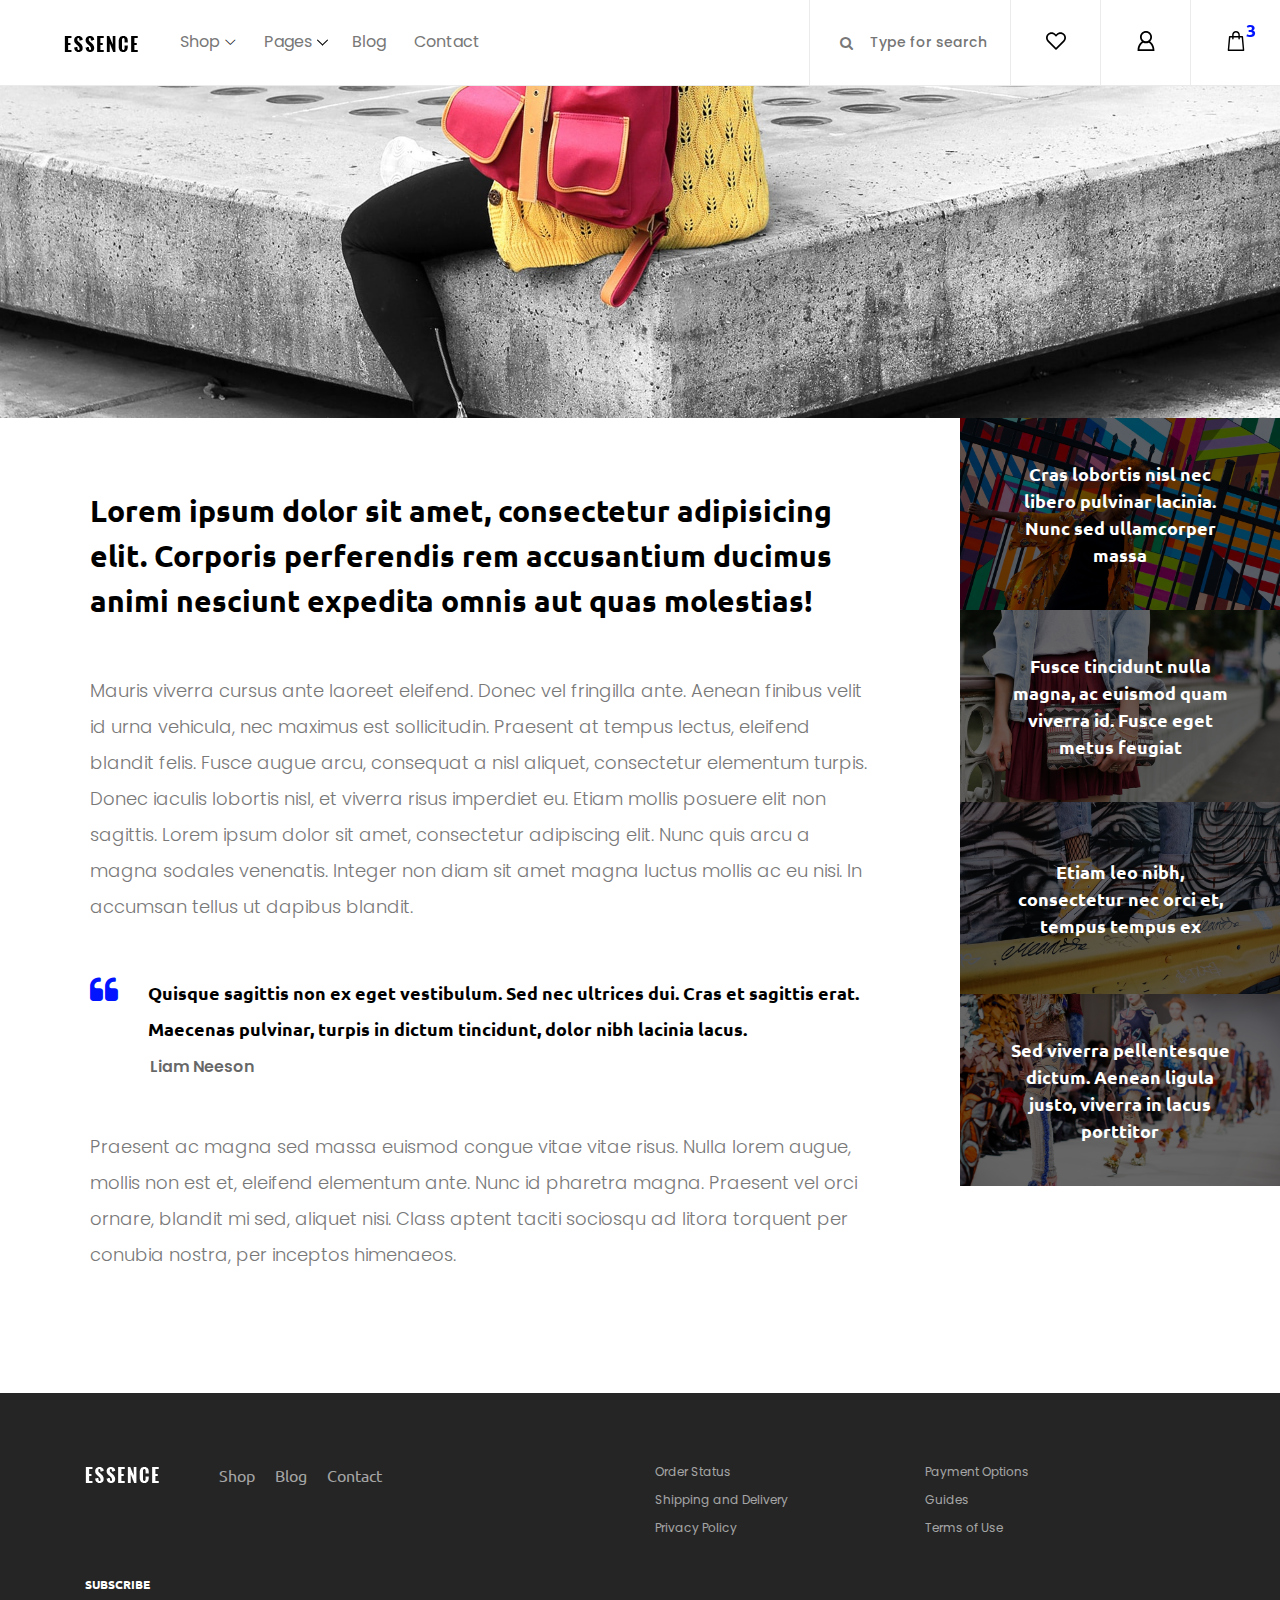
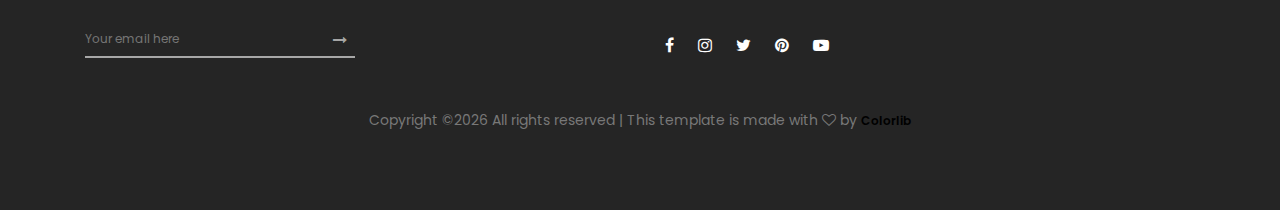
<file: template/single-blog.html>
<!DOCTYPE html>
<html lang="en">

<head>
    <meta charset="UTF-8">
    <meta name="description" content="">
    <meta http-equiv="X-UA-Compatible" content="IE=edge">
    <meta name="viewport" content="width=device-width, initial-scale=1, shrink-to-fit=no">
    <!-- The above 4 meta tags *must* come first in the head; any other head content must come *after* these tags -->

    <!-- Title  -->
    <title>Essence - Fashion Ecommerce Template</title>

    <!-- Favicon  -->
    <link rel="icon" href="img/core-img/favicon.ico">

    <!-- Core Style CSS -->
    <link rel="stylesheet" href="css/core-style.css">
    <link rel="stylesheet" href="style.css">

</head>

<body>
    <!-- ##### Header Area Start ##### -->
    <header class="header_area">
        <div class="classy-nav-container breakpoint-off d-flex align-items-center justify-content-between">
            <!-- Classy Menu -->
            <nav class="classy-navbar" id="essenceNav">
                <!-- Logo -->
                <a class="nav-brand" href="index.html"><img src="img/core-img/logo.png" alt=""></a>
                <!-- Navbar Toggler -->
                <div class="classy-navbar-toggler">
                    <span class="navbarToggler"><span></span><span></span><span></span></span>
                </div>
                <!-- Menu -->
                <div class="classy-menu">
                    <!-- close btn -->
                    <div class="classycloseIcon">
                        <div class="cross-wrap"><span class="top"></span><span class="bottom"></span></div>
                    </div>
                    <!-- Nav Start -->
                    <div class="classynav">
                        <ul>
                            <li><a href="#">Shop</a>
                                <div class="megamenu">
                                    <ul class="single-mega cn-col-4">
                                        <li class="title">Women's Collection</li>
                                        <li><a href="shop.html">Dresses</a></li>
                                        <li><a href="shop.html">Blouses &amp; Shirts</a></li>
                                        <li><a href="shop.html">T-shirts</a></li>
                                        <li><a href="shop.html">Rompers</a></li>
                                        <li><a href="shop.html">Bras &amp; Panties</a></li>
                                    </ul>
                                    <ul class="single-mega cn-col-4">
                                        <li class="title">Men's Collection</li>
                                        <li><a href="shop.html">T-Shirts</a></li>
                                        <li><a href="shop.html">Polo</a></li>
                                        <li><a href="shop.html">Shirts</a></li>
                                        <li><a href="shop.html">Jackets</a></li>
                                        <li><a href="shop.html">Trench</a></li>
                                    </ul>
                                    <ul class="single-mega cn-col-4">
                                        <li class="title">Kid's Collection</li>
                                        <li><a href="shop.html">Dresses</a></li>
                                        <li><a href="shop.html">Shirts</a></li>
                                        <li><a href="shop.html">T-shirts</a></li>
                                        <li><a href="shop.html">Jackets</a></li>
                                        <li><a href="shop.html">Trench</a></li>
                                    </ul>
                                    <div class="single-mega cn-col-4">
                                        <img src="img/bg-img/bg-6.jpg" alt="">
                                    </div>
                                </div>
                            </li>
                            <li><a href="#">Pages</a>
                                <ul class="dropdown">
                                    <li><a href="index.html">Home</a></li>
                                    <li><a href="shop.html">Shop</a></li>
                                    <li><a href="single-product-details.html">Product Details</a></li>
                                    <li><a href="checkout.html">Checkout</a></li>
                                    <li><a href="blog.html">Blog</a></li>
                                    <li><a href="single-blog.html">Single Blog</a></li>
                                    <li><a href="regular-page.html">Regular Page</a></li>
                                    <li><a href="contact.html">Contact</a></li>
                                </ul>
                            </li>
                            <li><a href="blog.html">Blog</a></li>
                            <li><a href="contact.html">Contact</a></li>
                        </ul>
                    </div>
                    <!-- Nav End -->
                </div>
            </nav>

            <!-- Header Meta Data -->
            <div class="header-meta d-flex clearfix justify-content-end">
                <!-- Search Area -->
                <div class="search-area">
                    <form action="#" method="post">
                        <input type="search" name="search" id="headerSearch" placeholder="Type for search">
                        <button type="submit"><i class="fa fa-search" aria-hidden="true"></i></button>
                    </form>
                </div>
                <!-- Favourite Area -->
                <div class="favourite-area">
                    <a href="#"><img src="img/core-img/heart.svg" alt=""></a>
                </div>
                <!-- User Login Info -->
                <div class="user-login-info">
                    <a href="#"><img src="img/core-img/user.svg" alt=""></a>
                </div>
                <!-- Cart Area -->
                <div class="cart-area">
                    <a href="#" id="essenceCartBtn"><img src="img/core-img/bag.svg" alt=""> <span>3</span></a>
                </div>
            </div>

        </div>
    </header>
    <!-- ##### Header Area End ##### -->

    <!-- ##### Right Side Cart Area ##### -->
    <div class="cart-bg-overlay"></div>

    <div class="right-side-cart-area">

        <!-- Cart Button -->
        <div class="cart-button">
            <a href="#" id="rightSideCart"><img src="img/core-img/bag.svg" alt=""> <span>3</span></a>
        </div>

        <div class="cart-content d-flex">

            <!-- Cart List Area -->
            <div class="cart-list">
                <!-- Single Cart Item -->
                <div class="single-cart-item">
                    <a href="#" class="product-image">
                        <img src="img/product-img/product-1.jpg" class="cart-thumb" alt="">
                        <!-- Cart Item Desc -->
                        <div class="cart-item-desc">
                          <span class="product-remove"><i class="fa fa-close" aria-hidden="true"></i></span>
                            <span class="badge">Mango</span>
                            <h6>Button Through Strap Mini Dress</h6>
                            <p class="size">Size: S</p>
                            <p class="color">Color: Red</p>
                            <p class="price">$45.00</p>
                        </div>
                    </a>
                </div>

                <!-- Single Cart Item -->
                <div class="single-cart-item">
                    <a href="#" class="product-image">
                        <img src="img/product-img/product-2.jpg" class="cart-thumb" alt="">
                        <!-- Cart Item Desc -->
                        <div class="cart-item-desc">
                          <span class="product-remove"><i class="fa fa-close" aria-hidden="true"></i></span>
                            <span class="badge">Mango</span>
                            <h6>Button Through Strap Mini Dress</h6>
                            <p class="size">Size: S</p>
                            <p class="color">Color: Red</p>
                            <p class="price">$45.00</p>
                        </div>
                    </a>
                </div>

                <!-- Single Cart Item -->
                <div class="single-cart-item">
                    <a href="#" class="product-image">
                        <img src="img/product-img/product-3.jpg" class="cart-thumb" alt="">
                        <!-- Cart Item Desc -->
                        <div class="cart-item-desc">
                          <span class="product-remove"><i class="fa fa-close" aria-hidden="true"></i></span>
                            <span class="badge">Mango</span>
                            <h6>Button Through Strap Mini Dress</h6>
                            <p class="size">Size: S</p>
                            <p class="color">Color: Red</p>
                            <p class="price">$45.00</p>
                        </div>
                    </a>
                </div>
            </div>

            <!-- Cart Summary -->
            <div class="cart-amount-summary">

                <h2>Summary</h2>
                <ul class="summary-table">
                    <li><span>subtotal:</span> <span>$274.00</span></li>
                    <li><span>delivery:</span> <span>Free</span></li>
                    <li><span>discount:</span> <span>-15%</span></li>
                    <li><span>total:</span> <span>$232.00</span></li>
                </ul>
                <div class="checkout-btn mt-100">
                    <a href="checkout.html" class="btn essence-btn">check out</a>
                </div>
            </div>
        </div>
    </div>
    <!-- ##### Right Side Cart End ##### -->

    <!-- ##### Blog Wrapper Area Start ##### -->
    <div class="single-blog-wrapper">

        <!-- Single Blog Post Thumb -->
        <div class="single-blog-post-thumb">
            <img src="img/bg-img/bg-7.jpg" alt="">
        </div>

        <!-- Single Blog Content Wrap -->
        <div class="single-blog-content-wrapper d-flex">

            <!-- Blog Content -->
            <div class="single-blog--text">
                <h2>Lorem ipsum dolor sit amet, consectetur adipisicing elit. Corporis perferendis rem accusantium ducimus animi nesciunt expedita omnis aut quas molestias!</h2>
                <p>Mauris viverra cursus ante laoreet eleifend. Donec vel fringilla ante. Aenean finibus velit id urna vehicula, nec maximus est sollicitudin. Praesent at tempus lectus, eleifend blandit felis. Fusce augue arcu, consequat a nisl aliquet, consectetur elementum turpis. Donec iaculis lobortis nisl, et viverra risus imperdiet eu. Etiam mollis posuere elit non sagittis. Lorem ipsum dolor sit amet, consectetur adipiscing elit. Nunc quis arcu a magna sodales venenatis. Integer non diam sit amet magna luctus mollis ac eu nisi. In accumsan tellus ut dapibus blandit.</p>

                <blockquote>
                    <h6><i class="fa fa-quote-left" aria-hidden="true"></i> Quisque sagittis non ex eget vestibulum. Sed nec ultrices dui. Cras et sagittis erat. Maecenas pulvinar, turpis in dictum tincidunt, dolor nibh lacinia lacus.</h6>
                    <span>Liam Neeson</span>
                </blockquote>

                <p>Praesent ac magna sed massa euismod congue vitae vitae risus. Nulla lorem augue, mollis non est et, eleifend elementum ante. Nunc id pharetra magna. Praesent vel orci ornare, blandit mi sed, aliquet nisi. Class aptent taciti sociosqu ad litora torquent per conubia nostra, per inceptos himenaeos.</p>
            </div>

            <!-- Related Blog Post -->
            <div class="related-blog-post">
                <!-- Single Related Blog Post -->
                <div class="single-related-blog-post">
                    <img src="img/bg-img/rp1.jpg" alt="">
                    <a href="#">
                        <h5>Cras lobortis nisl nec libero pulvinar lacinia. Nunc sed ullamcorper massa</h5>
                    </a>
                </div>
                <!-- Single Related Blog Post -->
                <div class="single-related-blog-post">
                    <img src="img/bg-img/rp2.jpg" alt="">
                    <a href="#">
                        <h5>Fusce tincidunt nulla magna, ac euismod quam viverra id. Fusce eget metus feugiat</h5>
                    </a>
                </div>
                <!-- Single Related Blog Post -->
                <div class="single-related-blog-post">
                    <img src="img/bg-img/rp3.jpg" alt="">
                    <a href="#">
                        <h5>Etiam leo nibh, consectetur nec orci et, tempus tempus ex</h5>
                    </a>
                </div>
                <!-- Single Related Blog Post -->
                <div class="single-related-blog-post">
                    <img src="img/bg-img/rp4.jpg" alt="">
                    <a href="#">
                        <h5>Sed viverra pellentesque dictum. Aenean ligula justo, viverra in lacus porttitor</h5>
                    </a>
                </div>
            </div>

        </div>
    </div>
    <!-- ##### Blog Wrapper Area End ##### -->

    <!-- ##### Footer Area Start ##### -->
    <footer class="footer_area clearfix">
        <div class="container">
            <div class="row">
                <!-- Single Widget Area -->
                <div class="col-12 col-md-6">
                    <div class="single_widget_area d-flex mb-30">
                        <!-- Logo -->
                        <div class="footer-logo mr-50">
                            <a href="#"><img src="img/core-img/logo2.png" alt=""></a>
                        </div>
                        <!-- Footer Menu -->
                        <div class="footer_menu">
                            <ul>
                                <li><a href="shop.html">Shop</a></li>
                                <li><a href="blog.html">Blog</a></li>
                                <li><a href="contact.html">Contact</a></li>
                            </ul>
                        </div>
                    </div>
                </div>
                <!-- Single Widget Area -->
                <div class="col-12 col-md-6">
                    <div class="single_widget_area mb-30">
                        <ul class="footer_widget_menu">
                            <li><a href="#">Order Status</a></li>
                            <li><a href="#">Payment Options</a></li>
                            <li><a href="#">Shipping and Delivery</a></li>
                            <li><a href="#">Guides</a></li>
                            <li><a href="#">Privacy Policy</a></li>
                            <li><a href="#">Terms of Use</a></li>
                        </ul>
                    </div>
                </div>
            </div>

            <div class="row align-items-end">
                <!-- Single Widget Area -->
                <div class="col-12 col-md-6">
                    <div class="single_widget_area">
                        <div class="footer_heading mb-30">
                            <h6>Subscribe</h6>
                        </div>
                        <div class="subscribtion_form">
                            <form action="#" method="post">
                                <input type="email" name="mail" class="mail" placeholder="Your email here">
                                <button type="submit" class="submit"><i class="fa fa-long-arrow-right" aria-hidden="true"></i></button>
                            </form>
                        </div>
                    </div>
                </div>
                <!-- Single Widget Area -->
                <div class="col-12 col-md-6">
                    <div class="single_widget_area">
                        <div class="footer_social_area">
                            <a href="#" data-toggle="tooltip" data-placement="top" title="Facebook"><i class="fa fa-facebook" aria-hidden="true"></i></a>
                            <a href="#" data-toggle="tooltip" data-placement="top" title="Instagram"><i class="fa fa-instagram" aria-hidden="true"></i></a>
                            <a href="#" data-toggle="tooltip" data-placement="top" title="Twitter"><i class="fa fa-twitter" aria-hidden="true"></i></a>
                            <a href="#" data-toggle="tooltip" data-placement="top" title="Pinterest"><i class="fa fa-pinterest" aria-hidden="true"></i></a>
                            <a href="#" data-toggle="tooltip" data-placement="top" title="Youtube"><i class="fa fa-youtube-play" aria-hidden="true"></i></a>
                        </div>
                    </div>
                </div>
            </div>

<div class="row mt-5">
                <div class="col-md-12 text-center">
                    <p>
                        <!-- Link back to Colorlib can't be removed. Template is licensed under CC BY 3.0. -->
    Copyright &copy;<script>document.write(new Date().getFullYear());</script> All rights reserved | This template is made with <i class="fa fa-heart-o" aria-hidden="true"></i> by <a href="https://colorlib.com" target="_blank">Colorlib</a>
    <!-- Link back to Colorlib can't be removed. Template is licensed under CC BY 3.0. -->
                    </p>
                </div>
            </div>

        </div>
    </footer>
    <!-- ##### Footer Area End ##### -->

    <!-- jQuery (Necessary for All JavaScript Plugins) -->
    <script src="js/jquery/jquery-2.2.4.min.js"></script>
    <!-- Popper js -->
    <script src="js/popper.min.js"></script>
    <!-- Bootstrap js -->
    <script src="js/bootstrap.min.js"></script>
    <!-- Plugins js -->
    <script src="js/plugins.js"></script>
    <!-- Classy Nav js -->
    <script src="js/classy-nav.min.js"></script>
    <!-- Active js -->
    <script src="js/active.js"></script>

</body>

</html>
</file>
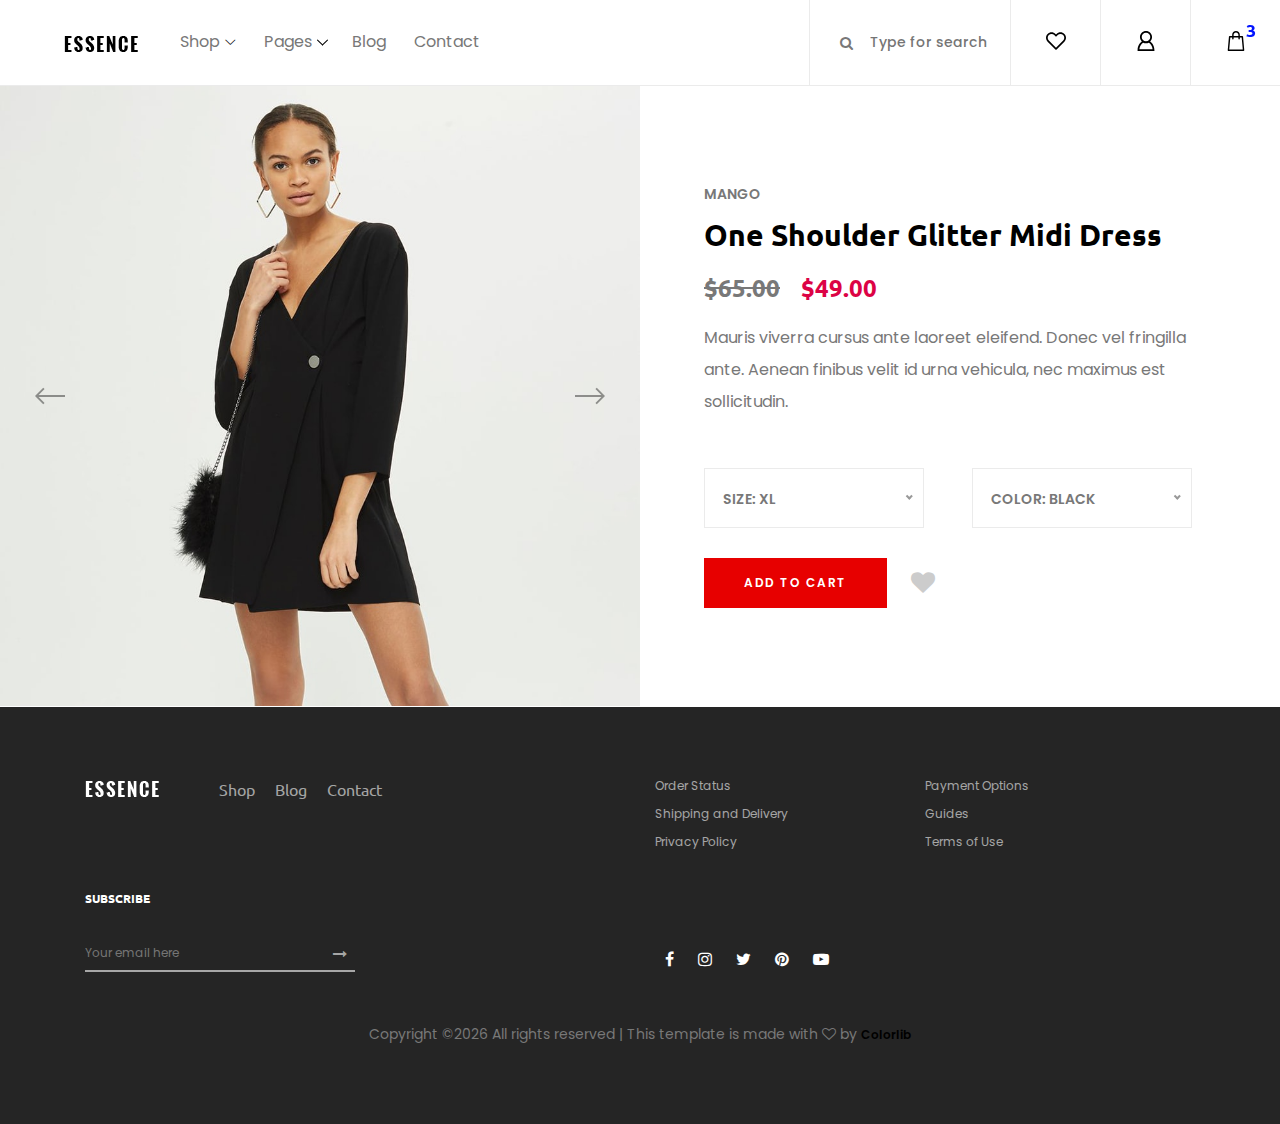
<file: template/single-product-details.html>
<!DOCTYPE html>
<html lang="en">

<head>
    <meta charset="UTF-8">
    <meta name="description" content="">
    <meta http-equiv="X-UA-Compatible" content="IE=edge">
    <meta name="viewport" content="width=device-width, initial-scale=1, shrink-to-fit=no">
    <!-- The above 4 meta tags *must* come first in the head; any other head content must come *after* these tags -->

    <!-- Title  -->
    <title>Essence - Fashion Ecommerce Template</title>

    <!-- Favicon  -->
    <link rel="icon" href="img/core-img/favicon.ico">

    <!-- Core Style CSS -->
    <link rel="stylesheet" href="css/core-style.css">
    <link rel="stylesheet" href="style.css">

</head>

<body>
    <!-- ##### Header Area Start ##### -->
    <header class="header_area">
        <div class="classy-nav-container breakpoint-off d-flex align-items-center justify-content-between">
            <!-- Classy Menu -->
            <nav class="classy-navbar" id="essenceNav">
                <!-- Logo -->
                <a class="nav-brand" href="index.html"><img src="img/core-img/logo.png" alt=""></a>
                <!-- Navbar Toggler -->
                <div class="classy-navbar-toggler">
                    <span class="navbarToggler"><span></span><span></span><span></span></span>
                </div>
                <!-- Menu -->
                <div class="classy-menu">
                    <!-- close btn -->
                    <div class="classycloseIcon">
                        <div class="cross-wrap"><span class="top"></span><span class="bottom"></span></div>
                    </div>
                    <!-- Nav Start -->
                    <div class="classynav">
                        <ul>
                            <li><a href="#">Shop</a>
                                <div class="megamenu">
                                    <ul class="single-mega cn-col-4">
                                        <li class="title">Women's Collection</li>
                                        <li><a href="shop.html">Dresses</a></li>
                                        <li><a href="shop.html">Blouses &amp; Shirts</a></li>
                                        <li><a href="shop.html">T-shirts</a></li>
                                        <li><a href="shop.html">Rompers</a></li>
                                        <li><a href="shop.html">Bras &amp; Panties</a></li>
                                    </ul>
                                    <ul class="single-mega cn-col-4">
                                        <li class="title">Men's Collection</li>
                                        <li><a href="shop.html">T-Shirts</a></li>
                                        <li><a href="shop.html">Polo</a></li>
                                        <li><a href="shop.html">Shirts</a></li>
                                        <li><a href="shop.html">Jackets</a></li>
                                        <li><a href="shop.html">Trench</a></li>
                                    </ul>
                                    <ul class="single-mega cn-col-4">
                                        <li class="title">Kid's Collection</li>
                                        <li><a href="shop.html">Dresses</a></li>
                                        <li><a href="shop.html">Shirts</a></li>
                                        <li><a href="shop.html">T-shirts</a></li>
                                        <li><a href="shop.html">Jackets</a></li>
                                        <li><a href="shop.html">Trench</a></li>
                                    </ul>
                                    <div class="single-mega cn-col-4">
                                        <img src="img/bg-img/bg-6.jpg" alt="">
                                    </div>
                                </div>
                            </li>
                            <li><a href="#">Pages</a>
                                <ul class="dropdown">
                                    <li><a href="index.html">Home</a></li>
                                    <li><a href="shop.html">Shop</a></li>
                                    <li><a href="single-product-details.html">Product Details</a></li>
                                    <li><a href="checkout.html">Checkout</a></li>
                                    <li><a href="blog.html">Blog</a></li>
                                    <li><a href="single-blog.html">Single Blog</a></li>
                                    <li><a href="regular-page.html">Regular Page</a></li>
                                    <li><a href="contact.html">Contact</a></li>
                                </ul>
                            </li>
                            <li><a href="blog.html">Blog</a></li>
                            <li><a href="contact.html">Contact</a></li>
                        </ul>
                    </div>
                    <!-- Nav End -->
                </div>
            </nav>

            <!-- Header Meta Data -->
            <div class="header-meta d-flex clearfix justify-content-end">
                <!-- Search Area -->
                <div class="search-area">
                    <form action="#" method="post">
                        <input type="search" name="search" id="headerSearch" placeholder="Type for search">
                        <button type="submit"><i class="fa fa-search" aria-hidden="true"></i></button>
                    </form>
                </div>
                <!-- Favourite Area -->
                <div class="favourite-area">
                    <a href="#"><img src="img/core-img/heart.svg" alt=""></a>
                </div>
                <!-- User Login Info -->
                <div class="user-login-info">
                    <a href="#"><img src="img/core-img/user.svg" alt=""></a>
                </div>
                <!-- Cart Area -->
                <div class="cart-area">
                    <a href="#" id="essenceCartBtn"><img src="img/core-img/bag.svg" alt=""> <span>3</span></a>
                </div>
            </div>

        </div>
    </header>
    <!-- ##### Header Area End ##### -->

    <!-- ##### Right Side Cart Area ##### -->
    <div class="cart-bg-overlay"></div>

    <div class="right-side-cart-area">

        <!-- Cart Button -->
        <div class="cart-button">
            <a href="#" id="rightSideCart"><img src="img/core-img/bag.svg" alt=""> <span>3</span></a>
        </div>

        <div class="cart-content d-flex">

            <!-- Cart List Area -->
            <div class="cart-list">
                <!-- Single Cart Item -->
                <div class="single-cart-item">
                    <a href="#" class="product-image">
                        <img src="img/product-img/product-1.jpg" class="cart-thumb" alt="">
                        <!-- Cart Item Desc -->
                        <div class="cart-item-desc">
                          <span class="product-remove"><i class="fa fa-close" aria-hidden="true"></i></span>
                            <span class="badge">Mango</span>
                            <h6>Button Through Strap Mini Dress</h6>
                            <p class="size">Size: S</p>
                            <p class="color">Color: Red</p>
                            <p class="price">$45.00</p>
                        </div>
                    </a>
                </div>

                <!-- Single Cart Item -->
                <div class="single-cart-item">
                    <a href="#" class="product-image">
                        <img src="img/product-img/product-2.jpg" class="cart-thumb" alt="">
                        <!-- Cart Item Desc -->
                        <div class="cart-item-desc">
                          <span class="product-remove"><i class="fa fa-close" aria-hidden="true"></i></span>
                            <span class="badge">Mango</span>
                            <h6>Button Through Strap Mini Dress</h6>
                            <p class="size">Size: S</p>
                            <p class="color">Color: Red</p>
                            <p class="price">$45.00</p>
                        </div>
                    </a>
                </div>

                <!-- Single Cart Item -->
                <div class="single-cart-item">
                    <a href="#" class="product-image">
                        <img src="img/product-img/product-3.jpg" class="cart-thumb" alt="">
                        <!-- Cart Item Desc -->
                        <div class="cart-item-desc">
                          <span class="product-remove"><i class="fa fa-close" aria-hidden="true"></i></span>
                            <span class="badge">Mango</span>
                            <h6>Button Through Strap Mini Dress</h6>
                            <p class="size">Size: S</p>
                            <p class="color">Color: Red</p>
                            <p class="price">$45.00</p>
                        </div>
                    </a>
                </div>
            </div>

            <!-- Cart Summary -->
            <div class="cart-amount-summary">

                <h2>Summary</h2>
                <ul class="summary-table">
                    <li><span>subtotal:</span> <span>$274.00</span></li>
                    <li><span>delivery:</span> <span>Free</span></li>
                    <li><span>discount:</span> <span>-15%</span></li>
                    <li><span>total:</span> <span>$232.00</span></li>
                </ul>
                <div class="checkout-btn mt-100">
                    <a href="checkout.html" class="btn essence-btn">check out</a>
                </div>
            </div>
        </div>
    </div>
    <!-- ##### Right Side Cart End ##### -->

    <!-- ##### Single Product Details Area Start ##### -->
    <section class="single_product_details_area d-flex align-items-center">

        <!-- Single Product Thumb -->
        <div class="single_product_thumb clearfix">
            <div class="product_thumbnail_slides owl-carousel">
                <img src="img/product-img/product-big-1.jpg" alt="">
                <img src="img/product-img/product-big-2.jpg" alt="">
                <img src="img/product-img/product-big-3.jpg" alt="">
            </div>
        </div>

        <!-- Single Product Description -->
        <div class="single_product_desc clearfix">
            <span>mango</span>
            <a href="cart.html">
                <h2>One Shoulder Glitter Midi Dress</h2>
            </a>
            <p class="product-price"><span class="old-price">$65.00</span> $49.00</p>
            <p class="product-desc">Mauris viverra cursus ante laoreet eleifend. Donec vel fringilla ante. Aenean finibus velit id urna vehicula, nec maximus est sollicitudin.</p>

            <!-- Form -->
            <form class="cart-form clearfix" method="post">
                <!-- Select Box -->
                <div class="select-box d-flex mt-50 mb-30">
                    <select name="select" id="productSize" class="mr-5">
                        <option value="value">Size: XL</option>
                        <option value="value">Size: X</option>
                        <option value="value">Size: M</option>
                        <option value="value">Size: S</option>
                    </select>
                    <select name="select" id="productColor">
                        <option value="value">Color: Black</option>
                        <option value="value">Color: White</option>
                        <option value="value">Color: Red</option>
                        <option value="value">Color: Purple</option>
                    </select>
                </div>
                <!-- Cart & Favourite Box -->
                <div class="cart-fav-box d-flex align-items-center">
                    <!-- Cart -->
                    <button type="submit" name="addtocart" value="5" class="btn essence-btn">Add to cart</button>
                    <!-- Favourite -->
                    <div class="product-favourite ml-4">
                        <a href="#" class="favme fa fa-heart"></a>
                    </div>
                </div>
            </form>
        </div>
    </section>
    <!-- ##### Single Product Details Area End ##### -->

    <!-- ##### Footer Area Start ##### -->
    <footer class="footer_area clearfix">
        <div class="container">
            <div class="row">
                <!-- Single Widget Area -->
                <div class="col-12 col-md-6">
                    <div class="single_widget_area d-flex mb-30">
                        <!-- Logo -->
                        <div class="footer-logo mr-50">
                            <a href="#"><img src="img/core-img/logo2.png" alt=""></a>
                        </div>
                        <!-- Footer Menu -->
                        <div class="footer_menu">
                            <ul>
                                <li><a href="shop.html">Shop</a></li>
                                <li><a href="blog.html">Blog</a></li>
                                <li><a href="contact.html">Contact</a></li>
                            </ul>
                        </div>
                    </div>
                </div>
                <!-- Single Widget Area -->
                <div class="col-12 col-md-6">
                    <div class="single_widget_area mb-30">
                        <ul class="footer_widget_menu">
                            <li><a href="#">Order Status</a></li>
                            <li><a href="#">Payment Options</a></li>
                            <li><a href="#">Shipping and Delivery</a></li>
                            <li><a href="#">Guides</a></li>
                            <li><a href="#">Privacy Policy</a></li>
                            <li><a href="#">Terms of Use</a></li>
                        </ul>
                    </div>
                </div>
            </div>

            <div class="row align-items-end">
                <!-- Single Widget Area -->
                <div class="col-12 col-md-6">
                    <div class="single_widget_area">
                        <div class="footer_heading mb-30">
                            <h6>Subscribe</h6>
                        </div>
                        <div class="subscribtion_form">
                            <form action="#" method="post">
                                <input type="email" name="mail" class="mail" placeholder="Your email here">
                                <button type="submit" class="submit"><i class="fa fa-long-arrow-right" aria-hidden="true"></i></button>
                            </form>
                        </div>
                    </div>
                </div>
                <!-- Single Widget Area -->
                <div class="col-12 col-md-6">
                    <div class="single_widget_area">
                        <div class="footer_social_area">
                            <a href="#" data-toggle="tooltip" data-placement="top" title="Facebook"><i class="fa fa-facebook" aria-hidden="true"></i></a>
                            <a href="#" data-toggle="tooltip" data-placement="top" title="Instagram"><i class="fa fa-instagram" aria-hidden="true"></i></a>
                            <a href="#" data-toggle="tooltip" data-placement="top" title="Twitter"><i class="fa fa-twitter" aria-hidden="true"></i></a>
                            <a href="#" data-toggle="tooltip" data-placement="top" title="Pinterest"><i class="fa fa-pinterest" aria-hidden="true"></i></a>
                            <a href="#" data-toggle="tooltip" data-placement="top" title="Youtube"><i class="fa fa-youtube-play" aria-hidden="true"></i></a>
                        </div>
                    </div>
                </div>
            </div>

<div class="row mt-5">
                <div class="col-md-12 text-center">
                    <p>
                        <!-- Link back to Colorlib can't be removed. Template is licensed under CC BY 3.0. -->
    Copyright &copy;<script>document.write(new Date().getFullYear());</script> All rights reserved | This template is made with <i class="fa fa-heart-o" aria-hidden="true"></i> by <a href="https://colorlib.com" target="_blank">Colorlib</a>
    <!-- Link back to Colorlib can't be removed. Template is licensed under CC BY 3.0. -->
                    </p>
                </div>
            </div>

        </div>
    </footer>
    <!-- ##### Footer Area End ##### -->

    <!-- jQuery (Necessary for All JavaScript Plugins) -->
    <script src="js/jquery/jquery-2.2.4.min.js"></script>
    <!-- Popper js -->
    <script src="js/popper.min.js"></script>
    <!-- Bootstrap js -->
    <script src="js/bootstrap.min.js"></script>
    <!-- Plugins js -->
    <script src="js/plugins.js"></script>
    <!-- Classy Nav js -->
    <script src="js/classy-nav.min.js"></script>
    <!-- Active js -->
    <script src="js/active.js"></script>

</body>

</html>
</file>
<file: template/css/core-style.css>
/* [Master Stylesheet v-1.0.0] */
/* :: 1.0 Import Web Fonts */
@import url("https://fonts.googleapis.com/css?family=Poppins:300,400,500,600,700|Ubuntu:300,400,500,700");
/* :: 2.0 Import All CSS */
@import url(../css/bootstrap.min.css);
@import url(../css/classy-nav.min.css);
@import url(../css/owl.carousel.css);
@import url(../css/animate.css);
@import url(../css/magnific-popup.css);
@import url(../css/jquery-ui.min.css);
@import url(../css/nice-select.css);
@import url(../css/font-awesome.min.css);
/* :: 3.0 Common/Base CSS */
* {
  margin: 0;
  padding: 0; }

body {
  font-family: "Poppins", sans-serif;
  font-size: 14px;
  background-color: #ffffff;
  margin-top: 85px; }
  @media only screen and (max-width: 767px) {
    body {
      margin-top: 80px; } }

h1,
h2,
h3,
h4,
h5,
h6 {
  color: #000000;
  line-height: 1.3;
  font-weight: 700;
  font-family: "Ubuntu", sans-serif; }

p {
  color: #787878;
  font-size: 14px;
  line-height: 2;
  font-weight: 400; }

a {
  -webkit-transition: all 500ms ease 0s;
  transition: all 500ms ease 0s;
  text-decoration: none;
  outline: 0 solid transparent;
  color: #000000;
  font-weight: 600;
  font-size: 12px; }
  a:hover, a:focus {
    -webkit-transition: all 500ms ease 0s;
    transition: all 500ms ease 0s;
    text-decoration: none;
    outline: 0 solid transparent;
    color: #000000;
    font-weight: 600;
    font-size: 12px; }

ul,
ol {
  margin: 0; }
  ul li,
  ol li {
    list-style: none; }

img {
  height: auto;
  max-width: 100%; }

/* Spacing */
.mt-15 {
  margin-top: 15px !important; }

.mt-30 {
  margin-top: 30px !important; }

.mt-50 {
  margin-top: 50px !important; }

.mt-70 {
  margin-top: 70px !important; }

.mt-100 {
  margin-top: 100px !important; }

.mb-15 {
  margin-bottom: 15px !important; }

.mb-30 {
  margin-bottom: 30px !important; }

.mb-50 {
  margin-bottom: 50px !important; }

.mb-70 {
  margin-bottom: 70px !important; }

.mb-100 {
  margin-bottom: 100px !important; }

.ml-15 {
  margin-left: 15px !important; }

.ml-30 {
  margin-left: 30px !important; }

.ml-50 {
  margin-left: 50px !important; }

.mr-15 {
  margin-right: 15px !important; }

.mr-30 {
  margin-right: 30px !important; }

.mr-50 {
  margin-right: 50px !important; }

/* Height */
.height-400 {
  height: 400px !important; }

.height-500 {
  height: 500px !important; }

.height-600 {
  height: 600px !important; }

.height-700 {
  height: 700px !important; }

.height-800 {
  height: 800px !important; }

/* Section Padding */
.section-padding-80 {
  padding-top: 80px;
  padding-bottom: 80px; }

.section-padding-80-0 {
  padding-top: 80px;
  padding-bottom: 0; }

.section-padding-0-80 {
  padding-top: 0;
  padding-bottom: 80px; }

/* Section Heading */
.section-heading {
  margin-bottom: 50px;
  position: relative;
  z-index: 1; }
  .section-heading h2 {
    font-size: 30px;
    margin-bottom: 0;
    text-transform: capitalize;
    font-weight: 600; }
  .section-heading.text-left {
    text-align: left !important; }

/* Miscellaneous */
.bg-img {
  background-position: center center;
  background-size: cover;
  background-repeat: no-repeat; }

.bg-white {
  background-color: #ffffff !important; }

.bg-dark {
  background-color: #000000 !important; }

.bg-transparent {
  background-color: transparent !important; }

.font-bold {
  font-weight: 700; }

.font-light {
  font-weight: 300; }

.bg-overlay,
.bg-overlay-white {
  position: relative;
  z-index: 2;
  background-position: center center;
  background-size: cover; }
  .bg-overlay:hover,
  .bg-overlay-white:hover {
    position: absolute;
    z-index: -1;
    top: 0;
    left: 0;
    width: 100%;
    height: 100%;
    content: ""; }

.bg-overlay:hover {
  background-color: rgba(0, 0, 0, 0.5); }

.bg-overlay-white:hover {
  background-color: rgba(255, 255, 255, 0.9); }

/* ScrollUp */
#scrollUp {
  background-color: #e70000;
  border-radius: 0;
  bottom: 60px;
  box-shadow: 0 2px 6px 0 rgba(0, 0, 0, 0.3);
  color: #ffffff;
  font-size: 24px;
  height: 40px;
  line-height: 40px;
  right: 60px;
  text-align: center;
  width: 40px; }
  @media only screen and (max-width: 767px) {
    #scrollUp {
      bottom: 30px;
      right: 30px; } }

/* Essence Button */
.essence-btn {
  display: inline-block;
  min-width: 170px;
  height: 50px;
  color: #ffffff;
  border: none;
  border-radius: 0;
  padding: 0 40px;
  text-transform: uppercase;
  font-size: 12px;
  line-height: 50px;
  background-color: #e70000;
  letter-spacing: 1.5px;
  font-weight: 600; }
  .essence-btn:hover, .essence-btn:focus {
    color: #ffffff;
    background-color: #dc0345; }

/* :: 4.0 Header Area CSS */
.header_area {
  position: fixed;
  z-index: 900;
  top: 0;
  left: 0;
  width: 100%;
  border-bottom: 1px solid #ebebeb;
  -webkit-transition-duration: 500ms;
  transition-duration: 500ms; }
  @media only screen and (max-width: 767px) {
    .header_area .classy-nav-container {
      -ms-flex-wrap: wrap;
      flex-wrap: wrap; } }
  @media only screen and (max-width: 767px) {
    .header_area .classy-nav-container .classy-navbar-toggler {
      margin-left: auto;
      margin-right: 15px; } }
  .header_area .classy-navbar,
  .header_area .header-meta {
    -webkit-box-flex: 0;
    -ms-flex: 0 0 50%;
    flex: 0 0 50%;
    min-width: 50%;
    width: 50%; }
    @media only screen and (max-width: 767px) {
      .header_area .classy-navbar,
      .header_area .header-meta {
        -webkit-box-flex: 0;
        -ms-flex: 0 0 100%;
        flex: 0 0 100%;
        min-width: 100%;
        width: 100%; } }
  .header_area .classy-navbar {
    height: 85px;
    padding: 5px 0 5px 5%; }
    @media only screen and (max-width: 767px) {
      .header_area .classy-navbar {
        height: 40px;
        border-bottom: 1px solid #ebebeb; } }
  .header_area .header-meta {
    height: 85px;
    position: relative;
    z-index: 1; }
    @media only screen and (max-width: 767px) {
      .header_area .header-meta {
        height: 40px; } }
  .header_area .classynav ul li a {
    font-size: 16px;
    color: #787878; }
    .header_area .classynav ul li a:hover {
      color: #000000; }
  .header_area .classynav ul li .megamenu li a,
  .header_area .classynav ul li .dropdown li a {
    font-size: 14px;
    color: #787878; }
    .header_area .classynav ul li .megamenu li a:hover,
    .header_area .classynav ul li .dropdown li a:hover {
      color: #000000; }
  .header_area .search-area form {
    position: relative;
    z-index: 1;
    height: 85px;
    border-left: 1px solid #ebebeb; }
    @media only screen and (max-width: 767px) {
      .header_area .search-area form {
        height: 40px;
        border-left: none; } }
    .header_area .search-area form input {
      border: none;
      background-color: #ffffff;
      width: 200px;
      height: 85px;
      padding: 0 15px 0 60px;
      color: #787878;
      font-size: 14px;
      font-weight: 500;
      -webkit-transition-duration: 500ms;
      transition-duration: 500ms; }
      @media only screen and (max-width: 767px) {
        .header_area .search-area form input {
          width: 170px;
          height: 40px;
          padding: 0 10px 0 30px; } }
      .header_area .search-area form input:focus {
        outline: none !important;
        width: 350px; }
        @media only screen and (min-width: 768px) and (max-width: 991px) {
          .header_area .search-area form input:focus {
            width: 300px; } }
        @media only screen and (max-width: 767px) {
          .header_area .search-area form input:focus {
            width: 170px; } }
        @media only screen and (min-width: 480px) and (max-width: 767px) {
          .header_area .search-area form input:focus {
            width: 270px; } }
        @media only screen and (min-width: 576px) and (max-width: 767px) {
          .header_area .search-area form input:focus {
            width: 300px; } }
    .header_area .search-area form button {
      position: absolute;
      z-index: 10;
      top: 50%;
      -webkit-transform: translateY(-50%);
      transform: translateY(-50%);
      left: 30px;
      background-color: transparent;
      border: none;
      color: #787878;
      font-size: 14px; }
      @media only screen and (max-width: 767px) {
        .header_area .search-area form button {
          left: 10px;
          height: 40px; } }
  .header_area .favourite-area a,
  .header_area .user-login-info a,
  .header_area .cart-area a {
    position: relative;
    z-index: 1;
    -webkit-box-flex: 0;
    -ms-flex: 0 0 90px;
    flex: 0 0 90px;
    width: 90px;
    display: block;
    text-align: center;
    border-left: 1px solid #ebebeb;
    height: 100%;
    line-height: 80px; }
    @media only screen and (max-width: 767px) {
      .header_area .favourite-area a,
      .header_area .user-login-info a,
      .header_area .cart-area a {
        -webkit-box-flex: 0;
        -ms-flex: 0 0 50px;
        flex: 0 0 50px;
        width: 50px;
        line-height: 40px; } }
    .header_area .favourite-area a img,
    .header_area .user-login-info a img,
    .header_area .cart-area a img {
      max-width: 20px; }
    .header_area .favourite-area a span,
    .header_area .user-login-info a span,
    .header_area .cart-area a span {
      font-family: "Ubuntu", sans-serif;
      font-size: 18px;
      color: #0315ff;
      font-weight: 700;
      position: absolute;
      top: -10px; }
      @media only screen and (max-width: 767px) {
        .header_area .favourite-area a span,
        .header_area .user-login-info a span,
        .header_area .cart-area a span {
          font-size: 14px; } }
  .header_area.sticky {
    position: fixed;
    z-index: 900;
    top: 0;
    left: 0;
    width: 100%;
    box-shadow: 0 5px 30px rgba(0, 0, 0, 0.15); }

.cart-bg-overlay.cart-bg-overlay-on {
  -webkit-transition-duration: 1000ms;
  transition-duration: 1000ms;
  position: fixed;
  width: 100%;
  height: 100%;
  top: 0;
  left: 0;
  background-color: rgba(0, 0, 0, 0.4);
  z-index: 1050; }

/* Cart Area CSS */
.right-side-cart-area {
  position: fixed;
  width: 670px;
  height: 100%;
  top: 0;
  right: -800px;
  background-color: #ffffff;
  z-index: 1100;
  box-shadow: 0 0 30px 0 rgba(0, 0, 0, 0.1);
  -webkit-transition-duration: 800ms;
  transition-duration: 800ms; }
  @media only screen and (min-width: 768px) and (max-width: 991px) {
    .right-side-cart-area {
      width: 500px;
      right: -600px; } }
  @media only screen and (max-width: 767px) {
    .right-side-cart-area {
      width: 270px;
      right: -400px; } }
  @media only screen and (min-width: 576px) and (max-width: 767px) {
    .right-side-cart-area {
      width: 400px;
      right: -550px; } }
  .right-side-cart-area.cart-on {
    right: 0; }
  .right-side-cart-area .cart-button a {
    position: absolute;
    top: 0;
    right: 100%;
    z-index: 100;
    width: 90px;
    display: block;
    text-align: center;
    border-left: 1px solid #ebebeb;
    height: 85px;
    line-height: 80px;
    background-color: #f5f7f9; }
    @media only screen and (max-width: 767px) {
      .right-side-cart-area .cart-button a {
        width: 50px;
        height: 50px;
        line-height: 50px; } }
    .right-side-cart-area .cart-button a img {
      max-width: 20px; }
    .right-side-cart-area .cart-button a span {
      font-family: "Ubuntu", sans-serif;
      font-size: 18px;
      color: #0315ff;
      font-weight: 700;
      position: absolute;
      top: -10px; }
  .right-side-cart-area .cart-content {
    position: relative;
    z-index: 1;
    width: 100%;
    overflow-x: hidden;
    overflow-y: scroll;
    height: 100%; }
    .right-side-cart-area .cart-content .cart-list {
      position: relative;
      z-index: 10;
      -webkit-box-flex: 0;
      -ms-flex: 0 0 190px;
      flex: 0 0 190px;
      width: 190px; }
      @media only screen and (max-width: 767px) {
        .right-side-cart-area .cart-content .cart-list {
          -webkit-box-flex: 0;
          -ms-flex: 0 0 100px;
          flex: 0 0 100px;
          width: 100px; } }
      @media only screen and (min-width: 576px) and (max-width: 767px) {
        .right-side-cart-area .cart-content .cart-list {
          -webkit-box-flex: 0;
          -ms-flex: 0 0 150px;
          flex: 0 0 150px;
          width: 150px; } }
      .right-side-cart-area .cart-content .cart-list .single-cart-item {
        position: relative;
        z-index: 1;
        -webkit-transition-duration: 500ms;
        transition-duration: 500ms; }
        .right-side-cart-area .cart-content .cart-list .single-cart-item .product-image {
          position: relative;
          z-index: 1;
          display: block; }
          .right-side-cart-area .cart-content .cart-list .single-cart-item .product-image .cart-item-desc {
            position: absolute;
            top: 0;
            left: 0;
            width: 100%;
            height: 100%;
            background-color: rgba(0, 0, 0, 0.6);
            padding: 50px 15px 15px;
            -webkit-transition-duration: 500ms;
            transition-duration: 500ms; }
            @media only screen and (max-width: 767px) {
              .right-side-cart-area .cart-content .cart-list .single-cart-item .product-image .cart-item-desc {
                padding: 5px; } }
            @media only screen and (min-width: 576px) and (max-width: 767px) {
              .right-side-cart-area .cart-content .cart-list .single-cart-item .product-image .cart-item-desc {
                padding: 30px 20px; } }
            .right-side-cart-area .cart-content .cart-list .single-cart-item .product-image .cart-item-desc .product-remove {
              position: absolute;
              top: 15px;
              right: 15px;
              color: #ffffff;
              font-size: 12px;
              padding: 5px; }
              @media only screen and (max-width: 767px) {
                .right-side-cart-area .cart-content .cart-list .single-cart-item .product-image .cart-item-desc .product-remove {
                  top: 5px;
                  right: 5px; } }
            .right-side-cart-area .cart-content .cart-list .single-cart-item .product-image .cart-item-desc .badge {
              display: block;
              font-weight: 600;
              font-size: 10px;
              color: rgba(255, 255, 255, 0.5);
              text-transform: uppercase;
              margin-bottom: 5px;
              text-align: left;
              padding: 0; }
            .right-side-cart-area .cart-content .cart-list .single-cart-item .product-image .cart-item-desc h6 {
              font-size: 12px;
              color: #ffffff;
              text-transform: capitalize;
              margin-bottom: 30px; }
              @media only screen and (max-width: 767px) {
                .right-side-cart-area .cart-content .cart-list .single-cart-item .product-image .cart-item-desc h6 {
                  margin-bottom: 10px; } }
            .right-side-cart-area .cart-content .cart-list .single-cart-item .product-image .cart-item-desc .size,
            .right-side-cart-area .cart-content .cart-list .single-cart-item .product-image .cart-item-desc .color {
              display: block;
              font-weight: 600;
              font-size: 10px;
              color: rgba(255, 255, 255, 0.5);
              text-transform: uppercase;
              margin-bottom: 5px;
              line-height: 1; }
            .right-side-cart-area .cart-content .cart-list .single-cart-item .product-image .cart-item-desc .price {
              font-family: "Ubuntu", sans-serif;
              font-size: 16px;
              font-weight: 700;
              margin-bottom: 0;
              margin-top: 30px;
              color: #ffffff; }
              @media only screen and (max-width: 767px) {
                .right-side-cart-area .cart-content .cart-list .single-cart-item .product-image .cart-item-desc .price {
                  margin-top: 10px;
                  font-size: 12px; } }
        .right-side-cart-area .cart-content .cart-list .single-cart-item:hover .product-image .cart-item-desc {
          background-color: rgba(0, 0, 0, 0.8); }
    .right-side-cart-area .cart-content .cart-amount-summary {
      padding: 100px 10%;
      position: relative;
      z-index: 10;
      -webkit-box-flex: 0;
      -ms-flex: 0 0 calc(100% - 190px);
      flex: 0 0 calc(100% - 190px);
      width: calc(100% - 190px); }
      @media only screen and (max-width: 767px) {
        .right-side-cart-area .cart-content .cart-amount-summary {
          -webkit-box-flex: 0;
          -ms-flex: 0 0 calc(100% - 100px);
          flex: 0 0 calc(100% - 100px);
          width: calc(100% - 100px);
          padding: 50px 15px; } }
      @media only screen and (min-width: 576px) and (max-width: 767px) {
        .right-side-cart-area .cart-content .cart-amount-summary {
          -webkit-box-flex: 0;
          -ms-flex: 0 0 calc(100% - 150px);
          flex: 0 0 calc(100% - 150px);
          width: calc(100% - 150px);
          padding: 50px 30px; } }
      .right-side-cart-area .cart-content .cart-amount-summary h2 {
        font-size: 30px;
        margin-bottom: 100px; }
        @media only screen and (max-width: 767px) {
          .right-side-cart-area .cart-content .cart-amount-summary h2 {
            font-size: 24px;
            margin-bottom: 30px; } }
        @media only screen and (max-width: 767px) {
          .right-side-cart-area .cart-content .cart-amount-summary h2 {
            font-size: 30px;
            margin-bottom: 50px; } }
      .right-side-cart-area .cart-content .cart-amount-summary .summary-table li {
        margin-bottom: 20px;
        color: #000000;
        font-size: 14px;
        letter-spacing: 0.75px;
        text-transform: uppercase;
        font-weight: 600;
        display: -webkit-box;
        display: -ms-flexbox;
        display: flex;
        -webkit-box-pack: justify;
        -ms-flex-pack: justify;
        justify-content: space-between; }
        @media only screen and (max-width: 767px) {
          .right-side-cart-area .cart-content .cart-amount-summary .summary-table li {
            font-size: 12px;
            margin-bottom: 10px; } }
        @media only screen and (min-width: 576px) and (max-width: 767px) {
          .right-side-cart-area .cart-content .cart-amount-summary .summary-table li {
            font-size: 14px;
            margin-bottom: 15px; } }
        .right-side-cart-area .cart-content .cart-amount-summary .summary-table li span:last-child {
          font-weight: 700;
          font-family: "Ubuntu", sans-serif; }
      @media only screen and (max-width: 767px) {
        .right-side-cart-area .cart-content .cart-amount-summary .essence-btn {
          min-width: 140px;
          width: 140px;
          padding: 0 15px; } }

/* :: 5.0 Welcome Area CSS */
.welcome_area {
  position: relative;
  z-index: 1;
  width: 100%;
  height: 600px; }
  @media only screen and (min-width: 768px) and (max-width: 991px) {
    .welcome_area {
      height: 450px; } }
  @media only screen and (max-width: 767px) {
    .welcome_area {
      height: 350px; } }
  .welcome_area .hero-content h6 {
    font-size: 18px;
    color: #787878;
    margin-bottom: 10px; }
  .welcome_area .hero-content h2 {
    font-size: 60px;
    color: #000000;
    margin-bottom: 50px; }
    @media only screen and (min-width: 768px) and (max-width: 991px) {
      .welcome_area .hero-content h2 {
        font-size: 48px; } }
    @media only screen and (max-width: 767px) {
      .welcome_area .hero-content h2 {
        font-size: 30px; } }

/* :: 6.0 Top Catagory Area CSS */
.single_catagory_area {
  position: relative;
  z-index: 1;
  width: 100%;
  height: 240px;
  -webkit-transition-duration: 500ms;
  transition-duration: 500ms; }
  @media only screen and (min-width: 768px) and (max-width: 991px) {
    .single_catagory_area {
      height: 180px; } }
  @media only screen and (max-width: 767px) {
    .single_catagory_area {
      height: 180px; } }
  @media only screen and (min-width: 576px) and (max-width: 767px) {
    .single_catagory_area {
      margin-bottom: 30px; } }
  .single_catagory_area:after {
    -webkit-transition-duration: 500ms;
    transition-duration: 500ms;
    content: "";
    width: 100%;
    height: 100%;
    background-color: rgba(255, 255, 255, 0.6);
    position: absolute;
    top: 0;
    left: 0;
    z-index: -10; }
  .single_catagory_area .catagory-content a {
    display: block;
    font-size: 30px;
    font-weight: 700;
    color: #000000;
    letter-spacing: 1px;
    text-transform: uppercase; }
    @media only screen and (min-width: 768px) and (max-width: 991px) {
      .single_catagory_area .catagory-content a {
        font-size: 20px; } }
    @media only screen and (max-width: 767px) {
      .single_catagory_area .catagory-content a {
        font-size: 18px; } }
  .single_catagory_area:hover .catagory-content a {
    color: #0315ff; }

/* :: 7.0 CTA Area CSS */
.cta-area {
  position: relative;
  z-index: 1; }
  .cta-area .cta-content {
    width: 100%;
    height: 550px; }
    @media only screen and (max-width: 767px) {
      .cta-area .cta-content {
        height: 400px; } }
    .cta-area .cta-content h6 {
      font-size: 24px;
      color: #dc0345;
      margin-bottom: 10px; }
    .cta-area .cta-content h2 {
      font-size: 60px;
      color: #000000;
      margin-bottom: 50px; }
      @media only screen and (min-width: 768px) and (max-width: 991px) {
        .cta-area .cta-content h2 {
          font-size: 48px; } }
      @media only screen and (max-width: 767px) {
        .cta-area .cta-content h2 {
          font-size: 30px; } }
    .cta-area .cta-content .cta--text {
      padding-right: 150px; }
      @media only screen and (min-width: 768px) and (max-width: 991px) {
        .cta-area .cta-content .cta--text {
          padding-right: 50px; } }
      @media only screen and (max-width: 767px) {
        .cta-area .cta-content .cta--text {
          padding-right: 0; } }

/* :: 8.0 Popular Products Area CSS */
.single-product-wrapper {
  position: relative;
  z-index: 1;
  margin-bottom: 50px;
  overflow: hidden;
  background-color: #ffffff; }
  .single-product-wrapper .product-img {
    position: relative;
    z-index: 1;
    overflow: hidden; }
    .single-product-wrapper .product-img img {
      width: 100%;
      -webkit-transition-duration: 500ms;
      transition-duration: 500ms; }
    .single-product-wrapper .product-img .hover-img {
      -webkit-transition-duration: 500ms;
      transition-duration: 500ms;
      position: absolute;
      top: 0;
      left: 0;
      width: 100%;
      z-index: 10;
      opacity: 0;
      visibility: hidden; }
    .single-product-wrapper .product-img .product-badge {
      height: 25px;
      background-color: #000000;
      color: #ffffff;
      font-family: "Ubuntu", sans-serif;
      font-weight: 700;
      font-size: 12px;
      padding: 0 10px;
      display: inline-block;
      line-height: 25px;
      position: absolute;
      top: 20px;
      left: 20px;
      z-index: 10; }
      .single-product-wrapper .product-img .product-badge.offer-badge {
        background-color: #dc0345; }
      .single-product-wrapper .product-img .product-badge.new-badge {
        background-color: #0315ff; }
    .single-product-wrapper .product-img .product-favourite a {
      position: absolute;
      height: 25px;
      width: 45px;
      font-size: 14px;
      color: #ccc;
      top: 20px;
      right: 20px;
      z-index: 10;
      line-height: 25px;
      background-color: #ffffff;
      box-shadow: 0 0 3px rgba(0, 0, 0, 0.15);
      text-align: center;
      opacity: 0;
      visibility: hidden; }
      .single-product-wrapper .product-img .product-favourite a.active {
        opacity: 1;
        visibility: visible; }
  .single-product-wrapper .product-description {
    position: relative;
    z-index: 1;
    padding-top: 25px; }
    .single-product-wrapper .product-description span {
      font-size: 10px;
      text-transform: uppercase;
      color: #787878;
      margin-bottom: 15px;
      letter-spacing: 0.75px;
      font-weight: 600; }
    .single-product-wrapper .product-description h6 {
      color: #222222;
      margin-bottom: 5px; }
    .single-product-wrapper .product-description p {
      margin-bottom: 0;
      font-size: 14px;
      font-family: "Ubuntu", sans-serif;
      font-weight: 700;
      color: #000000; }
      .single-product-wrapper .product-description p span {
        font-size: 14px;
        font-family: "Ubuntu", sans-serif;
        font-weight: 700;
        color: #aaaaaa;
        margin-right: 10px;
        text-decoration: line-through; }
    .single-product-wrapper .product-description .hover-content {
      position: absolute;
      width: calc(100% - 40px);
      top: -70px;
      left: 20px;
      right: 20px;
      opacity: 0;
      visibility: hidden;
      -webkit-transition-duration: 500ms;
      transition-duration: 500ms; }
      .single-product-wrapper .product-description .hover-content .essence-btn {
        width: 100%; }
  .single-product-wrapper .favme {
    cursor: pointer;
    color: #ccc; }
    .single-product-wrapper .favme.active {
      color: #dc0345 !important; }
    .single-product-wrapper .favme.is_animating {
      animation: favme-anime .5s; }
  .single-product-wrapper:hover .product-img .hover-img {
    opacity: 1;
    visibility: visible; }
  .single-product-wrapper:hover .product-img .product-favourite a {
    opacity: 1;
    visibility: visible; }
  .single-product-wrapper:hover .hover-content {
    opacity: 1;
    visibility: visible; }

@keyframes favme-anime {
  0% {
    opacity: 1;
    font-size: 14px;
    -webkit-text-stroke-color: transparent; }
  25% {
    opacity: .6;
    color: #ffffff;
    font-size: 15px;
    -webkit-text-stroke-width: 1px;
    -webkit-text-stroke-color: #dc0345; }
  75% {
    opacity: .6;
    color: #ffffff;
    font-size: 15px;
    -webkit-text-stroke-width: 1px;
    -webkit-text-stroke-color: #dc0345; }
  100% {
    opacity: 1;
    font-size: 14px;
    -webkit-text-stroke-color: transparent; } }
.pagination {
  position: relative;
  z-index: 1; }
  .pagination .page-item .page-link {
    width: 40px;
    height: 40px;
    border: 1px solid #ebebeb;
    font-size: 12px;
    font-weight: 600;
    line-height: 38px;
    padding: 0;
    text-align: center;
    color: #787878; }
    .pagination .page-item .page-link:hover, .pagination .page-item .page-link:focus {
      color: #0315ff;
      box-shadow: none; }
  .pagination .page-item:first-child {
    margin-right: 15px; }
    .pagination .page-item:first-child .page-link {
      margin-left: 0;
      border-top-left-radius: 0;
      border-bottom-left-radius: 0; }
  .pagination .page-item:last-child {
    margin-left: 15px; }
    .pagination .page-item:last-child .page-link {
      margin-left: 0;
      border-top-right-radius: 0;
      border-bottom-right-radius: 0; }

/* :: 9.0 Brands Area CSS */
.brands-area {
  position: relative;
  z-index: 1;
  background-color: #f5f7f9;
  padding: 100px 5%; }
  @media only screen and (max-width: 767px) {
    .brands-area {
      -ms-flex-wrap: wrap;
      flex-wrap: wrap;
      padding: 100px 5% 70px; } }
  @media only screen and (max-width: 767px) {
    .brands-area .single-brands-logo {
      -webkit-box-flex: 0;
      -ms-flex: 0 0 33.33333%;
      flex: 0 0 33.33333%;
      width: 33.33333%;
      max-width: 33.33333%; } }
  .brands-area .single-brands-logo img {
    max-width: 120px; }
    @media only screen and (min-width: 768px) and (max-width: 991px) {
      .brands-area .single-brands-logo img {
        max-width: 90px; } }
    @media only screen and (max-width: 767px) {
      .brands-area .single-brands-logo img {
        max-width: 80px;
        margin-bottom: 30px; } }

/* :: 10.0 Single Product Details Area CSS */
.single_product_details_area {
  position: relative;
  z-index: 100;
  -ms-flex-wrap: wrap;
  flex-wrap: wrap; }
  .single_product_details_area .single_product_thumb,
  .single_product_details_area .single_product_desc {
    -webkit-box-flex: 0;
    -ms-flex: 0 0 50%;
    flex: 0 0 50%;
    max-width: 50%;
    width: 50%;
    position: relative;
    z-index: 1; }
    @media only screen and (max-width: 767px) {
      .single_product_details_area .single_product_thumb,
      .single_product_details_area .single_product_desc {
        -webkit-box-flex: 0;
        -ms-flex: 0 0 100%;
        flex: 0 0 100%;
        max-width: 100%;
        width: 100%; } }
  .single_product_details_area .product_thumbnail_slides {
    position: relative;
    z-index: 1; }
    .single_product_details_area .product_thumbnail_slides .owl-prev,
    .single_product_details_area .product_thumbnail_slides .owl-next {
      -webkit-transition-duration: 500ms;
      transition-duration: 500ms;
      position: absolute;
      top: 50%;
      z-index: 20;
      left: 30px;
      width: 40px;
      height: 40px;
      margin-top: -20px;
      padding: 5px;
      opacity: 0.4; }
      .single_product_details_area .product_thumbnail_slides .owl-prev:hover,
      .single_product_details_area .product_thumbnail_slides .owl-next:hover {
        opacity: 1; }
    .single_product_details_area .product_thumbnail_slides .owl-next {
      left: auto;
      right: 30px; }
  .single_product_details_area .single_product_desc {
    position: relative;
    z-index: 1;
    padding: 50px 5%; }
    @media only screen and (min-width: 992px) and (max-width: 1199px) {
      .single_product_details_area .single_product_desc {
        padding: 30px 4%; } }
    @media only screen and (min-width: 768px) and (max-width: 991px) {
      .single_product_details_area .single_product_desc {
        padding: 30px 3%; } }
    .single_product_details_area .single_product_desc span {
      font-size: 14px;
      text-transform: uppercase;
      font-weight: 600;
      color: #787878;
      margin-bottom: 10px;
      display: block; }
    .single_product_details_area .single_product_desc a > h2 {
      font-size: 30px;
      display: block;
      margin-bottom: 10px; }
      @media only screen and (min-width: 992px) and (max-width: 1199px) {
        .single_product_details_area .single_product_desc a > h2 {
          font-size: 24px; } }
      @media only screen and (min-width: 768px) and (max-width: 991px) {
        .single_product_details_area .single_product_desc a > h2 {
          font-size: 20px; } }
    .single_product_details_area .single_product_desc .product-price {
      margin-bottom: 0;
      font-family: "Ubuntu", sans-serif;
      font-size: 24px;
      color: #dc0345;
      font-weight: 700; }
      @media only screen and (min-width: 768px) and (max-width: 991px) {
        .single_product_details_area .single_product_desc .product-price {
          font-size: 20px; } }
      .single_product_details_area .single_product_desc .product-price span {
        display: inline-block;
        font-family: "Ubuntu", sans-serif;
        font-size: 24px;
        color: #787878;
        font-weight: 700;
        text-decoration: line-through;
        margin-right: 15px; }
    .single_product_details_area .single_product_desc .product-desc {
      font-size: 16px; }
      @media only screen and (min-width: 768px) and (max-width: 991px) {
        .single_product_details_area .single_product_desc .product-desc {
          font-size: 14px; } }
    .single_product_details_area .single_product_desc .nice-select {
      position: relative;
      z-index: 100;
      border: 1px solid #ebebeb;
      border-radius: 0;
      font-size: 14px;
      font-weight: 500;
      height: 60px;
      line-height: 60;
      margin: 0;
      text-transform: uppercase;
      width: 220px; }
      .single_product_details_area .single_product_desc .nice-select .current {
        line-height: 60px; }
      .single_product_details_area .single_product_desc .nice-select .list {
        background-color: #f6f6f6;
        border-radius: 0;
        border: none;
        width: 100%; }
        .single_product_details_area .single_product_desc .nice-select .list .option.selected {
          color: #0315ff; }
    .single_product_details_area .single_product_desc .cart-fav-box .favme {
      cursor: pointer;
      color: #ccc;
      font-size: 24px; }
      .single_product_details_area .single_product_desc .cart-fav-box .favme.active {
        color: #dc0345 !important; }

/* :: 11.0 Footer Area CSS */
.footer_area {
  position: relative;
  z-index: 1;
  background-color: #252525;
  padding: 70px 0 60px; }
  .footer_area .single_widget_area .footer_menu ul {
    display: -webkit-box;
    display: -ms-flexbox;
    display: flex; }
    .footer_area .single_widget_area .footer_menu ul li a {
      font-size: 16px;
      color: rgba(255, 255, 255, 0.6);
      display: block;
      font-weight: 400;
      font-family: "Ubuntu", sans-serif;
      padding: 0 10px;
      text-transform: capitalize; }
      .footer_area .single_widget_area .footer_menu ul li a:hover, .footer_area .single_widget_area .footer_menu ul li a:focus {
        color: #ffffff; }
  .footer_area .single_widget_area .footer_widget_menu {
    display: -webkit-box;
    display: -ms-flexbox;
    display: flex;
    -ms-flex-wrap: wrap;
    flex-wrap: wrap; }
    .footer_area .single_widget_area .footer_widget_menu li {
      -webkit-box-flex: 0;
      -ms-flex: 0 0 50%;
      flex: 0 0 50%;
      width: 50%; }
      .footer_area .single_widget_area .footer_widget_menu li a {
        display: block;
        font-size: 12px;
        color: rgba(255, 255, 255, 0.6);
        display: block;
        font-weight: 400;
        margin-bottom: 10px; }
        .footer_area .single_widget_area .footer_widget_menu li a:hover, .footer_area .single_widget_area .footer_widget_menu li a:focus {
          color: #ffffff; }
  .footer_area .single_widget_area .footer_heading h6 {
    color: #ffffff;
    font-size: 12px;
    text-transform: uppercase;
    margin-bottom: 0; }
  .footer_area .single_widget_area .subscribtion_form form {
    position: relative;
    z-index: 1;
    width: 270px; }
    @media only screen and (max-width: 767px) {
      .footer_area .single_widget_area .subscribtion_form form {
        margin-bottom: 50px; } }
    .footer_area .single_widget_area .subscribtion_form form input {
      width: 100%;
      border: none;
      border-bottom: 2px solid rgba(255, 255, 255, 0.6);
      color: rgba(255, 255, 255, 0.6);
      font-size: 12px;
      height: 35px;
      background-color: transparent; }
      .footer_area .single_widget_area .subscribtion_form form input:focus {
        border-bottom-color: #ffffff;
        color: #ffffff; }
    .footer_area .single_widget_area .subscribtion_form form button {
      width: 30px;
      height: 35px;
      border: none;
      background-color: transparent;
      color: rgba(255, 255, 255, 0.6);
      position: absolute;
      top: 0;
      right: 0;
      text-align: center;
      z-index: 10; }
  .footer_area .single_widget_area .footer_social_area a {
    color: #ffffff;
    display: inline-block;
    padding: 0 10px;
    font-size: 16px; }

/* :: 12.0 Breadcumb Area CSS */
.breadcumb_area {
  position: relative;
  z-index: 1;
  width: 100%;
  height: 140px; }
  .breadcumb_area:after {
    background-color: rgba(255, 255, 255, 0.9);
    position: absolute;
    width: 100%;
    height: 100%;
    left: 0;
    top: 0;
    z-index: -5;
    content: ''; }
  .breadcumb_area .page-title h2 {
    font-size: 30px;
    text-transform: uppercase;
    font-weight: 700;
    font-family: "Ubuntu", sans-serif;
    letter-spacing: 1px;
    margin-bottom: 0; }
  .breadcumb_area.breadcumb-style-two {
    width: 100%;
    height: 390px; }
    @media only screen and (min-width: 768px) and (max-width: 991px) {
      .breadcumb_area.breadcumb-style-two {
        height: 300px; } }
    @media only screen and (max-width: 767px) {
      .breadcumb_area.breadcumb-style-two {
        height: 250px; } }
    .breadcumb_area.breadcumb-style-two .page-title h2 {
      font-size: 72px;
      text-transform: uppercase;
      font-weight: 700;
      font-family: "Ubuntu", sans-serif;
      letter-spacing: 1px;
      margin-bottom: 0;
      color: #0315ff; }
      @media only screen and (min-width: 768px) and (max-width: 991px) {
        .breadcumb_area.breadcumb-style-two .page-title h2 {
          font-size: 48px; } }
      @media only screen and (max-width: 767px) {
        .breadcumb_area.breadcumb-style-two .page-title h2 {
          font-size: 30px; } }

/* :: 13.0 Product Sidebar Area CSS */
.widget {
  position: relative;
  z-index: 1; }
  .widget .widget-title {
    font-size: 18px;
    text-transform: capitalize;
    font-weight: 600; }
  .widget .widget-title2 {
    text-transform: uppercase;
    font-size: 12px;
    margin-bottom: 15px;
    display: block;
    margin-bottom: 0;
    color: #000000;
    font-weight: 600; }
  .widget .catagories-menu li > a {
    text-transform: uppercase;
    font-size: 12px;
    margin-bottom: 15px;
    display: block; }
  .widget .catagories-menu .sub-menu {
    margin-left: 15px;
    margin-bottom: 15px; }
    .widget .catagories-menu .sub-menu li > a {
      text-transform: capitalize;
      font-size: 14px;
      margin-bottom: 5px;
      display: block;
      font-weight: 300;
      color: #787878; }
      .widget .catagories-menu .sub-menu li > a:hover {
        color: #0315ff; }
  .widget.price .ui-slider-handle {
    background-color: #000000;
    border: none;
    border-radius: 0;
    top: -6px;
    width: 4px;
    height: 15px;
    margin: 0; }
  .widget.price .ui-slider-range.ui-corner-all.ui-widget-header {
    background-color: #0315ff; }
  .widget.price .ui-slider-horizontal {
    height: 5px; }
  .widget.price .range-price {
    font-size: 12px;
    font-weight: 600;
    margin-top: 15px;
    text-transform: uppercase; }
  .widget.color .widget-desc ul {
    -ms-flex-wrap: wrap;
    flex-wrap: wrap; }
    .widget.color .widget-desc ul li {
      -webkit-box-flex: 0;
      -ms-flex: 0 0 20%;
      flex: 0 0 20%;
      width: 20%;
      margin-bottom: 15px; }
      .widget.color .widget-desc ul li a {
        width: 30px;
        height: 30px;
        display: block;
        background-color: #ffffff;
        position: relative;
        z-index: 1;
        box-shadow: 0 0 3px rgba(0, 0, 0, 0.15); }
        .widget.color .widget-desc ul li a.color1 {
          background-color: #ffffff; }
        .widget.color .widget-desc ul li a.color2 {
          background-color: #969696; }
        .widget.color .widget-desc ul li a.color3 {
          background-color: #030303; }
        .widget.color .widget-desc ul li a.color4 {
          background-color: #0315ff; }
        .widget.color .widget-desc ul li a.color5 {
          background-color: #dc0647; }
        .widget.color .widget-desc ul li a.color6 {
          background-color: #fff56a; }
        .widget.color .widget-desc ul li a.color7 {
          background-color: #f26e51; }
        .widget.color .widget-desc ul li a.color8 {
          background-color: #9a8777; }
        .widget.color .widget-desc ul li a.color9 {
          background-color: #5b862a; }
        .widget.color .widget-desc ul li a.color10 {
          background-color: #8662a9; }
  .widget.brands ul li {
    display: block; }
    .widget.brands ul li a {
      display: block;
      margin-bottom: 5px;
      font-size: 14px;
      color: #787878;
      font-weight: 300;
      text-transform: capitalize; }
      .widget.brands ul li a:hover {
        color: #0315ff; }

.product-topbar {
  position: relative;
  z-index: 100;
  margin-bottom: 40px; }
  .product-topbar .total-products p {
    margin-bottom: 0;
    font-size: 12px;
    font-weight: 600;
    color: #000000;
    text-transform: uppercase;
    letter-spacing: 0.75px; }
    .product-topbar .total-products p span {
      color: #0315ff; }
  .product-topbar .product-sorting p {
    margin-bottom: 0;
    font-size: 12px;
    font-weight: 600;
    color: #000000;
    text-transform: uppercase;
    letter-spacing: 0.75px;
    margin-right: 15px; }
  .product-topbar .product-sorting form select {
    background-color: transparent;
    border: none; }
    .product-topbar .product-sorting form select option {
      font-size: 12px;
      font-weight: 600;
      color: #000000;
      text-transform: uppercase;
      letter-spacing: 0.75px; }
  .product-topbar .nice-select {
    border: none;
    font-size: 14px;
    font-weight: 500;
    height: auto;
    line-height: 1.5;
    padding-left: 0;
    margin: 0;
    text-transform: uppercase; }
    .product-topbar .nice-select .list {
      background-color: #f6f6f6;
      border-radius: 0;
      border: none; }
      .product-topbar .nice-select .list .option.selected {
        color: #0315ff; }

/* :: 14.0 Checkout Area CSS */
.checkout_details_area form label {
  font-size: 12px;
  text-transform: uppercase;
  font-weight: 600; }
  .checkout_details_area form label span {
    color: #0315ff; }
.checkout_details_area form .form-control {
  height: 42px;
  border: 1px solid #ebebeb;
  background-color: transparent;
  border-radius: 0; }
.checkout_details_area form .nice-select {
  border-radius: 0;
  border: 1px solid #ebebeb; }
  .checkout_details_area form .nice-select .list {
    width: 100%;
    border-radius: 0; }

.order-details-confirmation {
  width: 100%;
  border: 2px solid #ebebeb;
  padding: 40px; }
  @media only screen and (max-width: 767px) {
    .order-details-confirmation {
      margin-top: 100px;
      padding: 20px; } }
  .order-details-confirmation .order-details-form li {
    display: -webkit-box;
    display: -ms-flexbox;
    display: flex;
    -webkit-box-align: center;
    -ms-flex-align: center;
    -ms-grid-row-align: center;
    align-items: center;
    -webkit-box-pack: justify;
    -ms-flex-pack: justify;
    justify-content: space-between;
    margin-bottom: 0;
    font-size: 12px;
    text-transform: uppercase;
    padding: 20px 0;
    border-bottom: 2px solid #ebebeb;
    font-weight: 600; }
  .order-details-confirmation .card-header h6 a {
    display: block;
    font-size: 14px;
    text-transform: uppercase; }
    .order-details-confirmation .card-header h6 a i {
      color: #9f9f9f; }
  .order-details-confirmation .card {
    border: none; }
  .order-details-confirmation .card-header {
    background-color: transparent;
    border-bottom: none; }
  .order-details-confirmation .card-body p {
    font-size: 12px;
    line-height: 2;
    color: #9f9f9f; }

/* :: 15.0 Blog Area CSS */
.blog-wrapper {
  position: relative;
  z-index: 1; }
  .blog-wrapper .single-blog-area {
    position: relative;
    z-index: 1;
    box-shadow: 0 0 4px rgba(0, 0, 0, 0.15);
    -webkit-transition-duration: 500ms;
    transition-duration: 500ms;
    overflow: hidden; }
    .blog-wrapper .single-blog-area img {
      width: 100%;
      -webkit-transition-duration: 500ms;
      transition-duration: 500ms; }
    .blog-wrapper .single-blog-area .post-title {
      -webkit-transition-duration: 500ms;
      transition-duration: 500ms;
      background-color: #ffffff;
      padding: 20px 40px;
      position: absolute;
      bottom: 0;
      left: 0;
      width: 85%;
      height: auto;
      z-index: 10; }
      @media only screen and (max-width: 767px) {
        .blog-wrapper .single-blog-area .post-title {
          padding: 20px; } }
      .blog-wrapper .single-blog-area .post-title a {
        display: block;
        font-size: 18px;
        font-weight: 600;
        line-height: 1.5; }
        @media only screen and (max-width: 767px) {
          .blog-wrapper .single-blog-area .post-title a {
            font-size: 14px; } }
        @media only screen and (min-width: 576px) and (max-width: 767px) {
          .blog-wrapper .single-blog-area .post-title a {
            font-size: 18px; } }
    .blog-wrapper .single-blog-area .hover-content {
      -webkit-transition-duration: 500ms;
      transition-duration: 500ms;
      background-color: #ffffff;
      background-color: #ffffff;
      padding: 20px 40px;
      position: absolute;
      width: 85%;
      height: 100%;
      z-index: 100;
      top: 0;
      left: 0;
      opacity: 0;
      visibility: hidden; }
      @media only screen and (min-width: 992px) and (max-width: 1199px) {
        .blog-wrapper .single-blog-area .hover-content {
          padding: 20px; } }
      @media only screen and (max-width: 767px) {
        .blog-wrapper .single-blog-area .hover-content {
          padding: 20px; } }
      .blog-wrapper .single-blog-area .hover-content .hover-post-title a {
        display: block;
        font-size: 18px;
        font-weight: 600;
        line-height: 1.5;
        margin-bottom: 20px; }
        @media only screen and (min-width: 992px) and (max-width: 1199px) {
          .blog-wrapper .single-blog-area .hover-content .hover-post-title a {
            font-size: 16px;
            margin-bottom: 10px; } }
        @media only screen and (max-width: 767px) {
          .blog-wrapper .single-blog-area .hover-content .hover-post-title a {
            font-size: 14px;
            margin-bottom: 10px; } }
        @media only screen and (min-width: 576px) and (max-width: 767px) {
          .blog-wrapper .single-blog-area .hover-content .hover-post-title a {
            font-size: 18px;
            margin-bottom: 20px; } }
        .blog-wrapper .single-blog-area .hover-content .hover-post-title a:hover {
          color: #0315ff; }
      @media only screen and (max-width: 767px) {
        .blog-wrapper .single-blog-area .hover-content p {
          display: none; } }
      @media only screen and (min-width: 480px) and (max-width: 767px) {
        .blog-wrapper .single-blog-area .hover-content p {
          display: block;
          font-size: 14px;
          line-height: 1.7; } }
      .blog-wrapper .single-blog-area .hover-content > a {
        display: block;
        font-size: 12px;
        font-weight: 600;
        margin-bottom: 0;
        color: #0315ff;
        letter-spacing: 1.5px;
        text-transform: uppercase;
        margin-top: 50px; }
        @media only screen and (min-width: 992px) and (max-width: 1199px) {
          .blog-wrapper .single-blog-area .hover-content > a {
            margin-top: 15px; } }
        @media only screen and (max-width: 767px) {
          .blog-wrapper .single-blog-area .hover-content > a {
            margin-top: 30px; } }
    .blog-wrapper .single-blog-area:hover .hover-content, .blog-wrapper .single-blog-area:focus .hover-content {
      opacity: 1;
      visibility: visible; }
    .blog-wrapper .single-blog-area:hover img, .blog-wrapper .single-blog-area:focus img {
      -webkit-transform: scale(1.1);
      transform: scale(1.1); }

.single-blog-wrapper {
  position: relative;
  z-index: 1; }
  .single-blog-wrapper .single-blog-content-wrapper {
    position: relative;
    z-index: 1;
    -ms-flex-wrap: wrap;
    flex-wrap: wrap; }
    .single-blog-wrapper .single-blog-content-wrapper .single-blog--text {
      -webkit-box-flex: 0;
      -ms-flex: 0 0 75%;
      flex: 0 0 75%;
      max-width: 75%;
      width: 75%;
      padding: 70px 7%; }
      @media only screen and (min-width: 992px) and (max-width: 1199px) {
        .single-blog-wrapper .single-blog-content-wrapper .single-blog--text {
          -webkit-box-flex: 0;
          -ms-flex: 0 0 65%;
          flex: 0 0 65%;
          max-width: 65%;
          width: 65%; } }
      @media only screen and (min-width: 768px) and (max-width: 991px) {
        .single-blog-wrapper .single-blog-content-wrapper .single-blog--text {
          -webkit-box-flex: 0;
          -ms-flex: 0 0 60%;
          flex: 0 0 60%;
          max-width: 60%;
          width: 60%; } }
      @media only screen and (max-width: 767px) {
        .single-blog-wrapper .single-blog-content-wrapper .single-blog--text {
          -webkit-box-flex: 0;
          -ms-flex: 0 0 100%;
          flex: 0 0 100%;
          max-width: 100%;
          width: 100%; } }
      .single-blog-wrapper .single-blog-content-wrapper .single-blog--text h2 {
        font-size: 30px;
        line-height: 1.5;
        margin-bottom: 50px; }
        @media only screen and (min-width: 992px) and (max-width: 1199px) {
          .single-blog-wrapper .single-blog-content-wrapper .single-blog--text h2 {
            font-size: 24px;
            margin-bottom: 30px; } }
        @media only screen and (min-width: 768px) and (max-width: 991px) {
          .single-blog-wrapper .single-blog-content-wrapper .single-blog--text h2 {
            font-size: 20px;
            margin-bottom: 20px; } }
        @media only screen and (max-width: 767px) {
          .single-blog-wrapper .single-blog-content-wrapper .single-blog--text h2 {
            font-size: 18px;
            margin-bottom: 20px; } }
        @media only screen and (min-width: 576px) and (max-width: 767px) {
          .single-blog-wrapper .single-blog-content-wrapper .single-blog--text h2 {
            font-size: 24px; } }
      .single-blog-wrapper .single-blog-content-wrapper .single-blog--text p {
        font-size: 18px;
        font-weight: 300;
        margin-bottom: 50px; }
        @media only screen and (min-width: 768px) and (max-width: 991px) {
          .single-blog-wrapper .single-blog-content-wrapper .single-blog--text p {
            font-size: 16px; } }
        @media only screen and (max-width: 767px) {
          .single-blog-wrapper .single-blog-content-wrapper .single-blog--text p {
            font-size: 14px; } }
      .single-blog-wrapper .single-blog-content-wrapper .single-blog--text blockquote {
        margin-bottom: 50px; }
        .single-blog-wrapper .single-blog-content-wrapper .single-blog--text blockquote h6 {
          font-size: 18px;
          line-height: 2;
          display: -webkit-box;
          display: -ms-flexbox;
          display: flex; }
          .single-blog-wrapper .single-blog-content-wrapper .single-blog--text blockquote h6 i {
            margin-right: 30px;
            font-size: 30px;
            color: #0315ff; }
        .single-blog-wrapper .single-blog-content-wrapper .single-blog--text blockquote span {
          margin-left: 60px;
          font-size: 16px;
          font-weight: 600;
          color: rgba(0, 0, 0, 0.6); }
    .single-blog-wrapper .single-blog-content-wrapper .related-blog-post {
      -webkit-box-flex: 0;
      -ms-flex: 0 0 25%;
      flex: 0 0 25%;
      max-width: 25%;
      width: 25%; }
      @media only screen and (min-width: 992px) and (max-width: 1199px) {
        .single-blog-wrapper .single-blog-content-wrapper .related-blog-post {
          -webkit-box-flex: 0;
          -ms-flex: 0 0 35%;
          flex: 0 0 35%;
          max-width: 35%;
          width: 35%; } }
      @media only screen and (min-width: 768px) and (max-width: 991px) {
        .single-blog-wrapper .single-blog-content-wrapper .related-blog-post {
          -webkit-box-flex: 0;
          -ms-flex: 0 0 40%;
          flex: 0 0 40%;
          max-width: 40%;
          width: 40%; } }
      @media only screen and (max-width: 767px) {
        .single-blog-wrapper .single-blog-content-wrapper .related-blog-post {
          -webkit-box-flex: 0;
          -ms-flex: 0 0 100%;
          flex: 0 0 100%;
          max-width: 100%;
          width: 100%; } }
      .single-blog-wrapper .single-blog-content-wrapper .related-blog-post .single-related-blog-post {
        position: relative;
        z-index: 1;
        overflow: hidden;
        -webkit-transition-duration: 500ms;
        transition-duration: 500ms; }
        .single-blog-wrapper .single-blog-content-wrapper .related-blog-post .single-related-blog-post img {
          width: 100%;
          -webkit-transition-duration: 500ms;
          transition-duration: 500ms; }
        .single-blog-wrapper .single-blog-content-wrapper .related-blog-post .single-related-blog-post a {
          display: block;
          position: absolute;
          width: 100%;
          height: 100%;
          top: 0;
          left: 0;
          background-color: rgba(0, 0, 0, 0.6);
          display: -webkit-box;
          display: -ms-flexbox;
          display: flex;
          -webkit-box-align: center;
          -ms-flex-align: center;
          -ms-grid-row-align: center;
          align-items: center;
          -webkit-box-pack: justify;
          -ms-flex-pack: justify;
          justify-content: space-between;
          padding: 5px 50px; }
          .single-blog-wrapper .single-blog-content-wrapper .related-blog-post .single-related-blog-post a h5 {
            color: #ffffff;
            text-align: center;
            font-size: 18px;
            margin-bottom: 0;
            line-height: 1.5; }
        .single-blog-wrapper .single-blog-content-wrapper .related-blog-post .single-related-blog-post:hover img, .single-blog-wrapper .single-blog-content-wrapper .related-blog-post .single-related-blog-post:focus img {
          -webkit-transform: scale(1.2);
          transform: scale(1.2); }

/* :: 16.0 Regular Page Area CSS */
.regular-page-content-wrapper {
  position: relative;
  z-index: 1; }
  .regular-page-content-wrapper .regular-page-text h2 {
    font-size: 30px;
    line-height: 1.5;
    margin-bottom: 50px; }
  .regular-page-content-wrapper .regular-page-text p {
    font-size: 18px;
    font-weight: 300;
    margin-bottom: 50px; }
  .regular-page-content-wrapper .regular-page-text blockquote {
    margin-bottom: 50px; }
    .regular-page-content-wrapper .regular-page-text blockquote h6 {
      font-size: 18px;
      line-height: 2;
      display: -webkit-box;
      display: -ms-flexbox;
      display: flex; }
      .regular-page-content-wrapper .regular-page-text blockquote h6 i {
        margin-right: 30px;
        font-size: 30px;
        color: #0315ff; }
    .regular-page-content-wrapper .regular-page-text blockquote span {
      margin-left: 60px;
      font-size: 16px;
      font-weight: 600;
      color: rgba(0, 0, 0, 0.6); }

/* :: 17.0 Contact Area CSS */
.contact-area {
  position: relative;
  z-index: 1;
  -ms-flex-wrap: wrap;
  flex-wrap: wrap; }
  .contact-area .google-map {
    -webkit-box-flex: 0;
    -ms-flex: 0 0 60%;
    flex: 0 0 60%;
    max-width: 60%;
    width: 60%; }
    @media only screen and (min-width: 768px) and (max-width: 991px) {
      .contact-area .google-map {
        -webkit-box-flex: 0;
        -ms-flex: 0 0 55%;
        flex: 0 0 55%;
        max-width: 55%;
        width: 55%; } }
    @media only screen and (max-width: 767px) {
      .contact-area .google-map {
        -webkit-box-flex: 0;
        -ms-flex: 0 0 100%;
        flex: 0 0 100%;
        max-width: 100%;
        width: 100%; } }
    .contact-area .google-map #googleMap {
      width: 100%;
      height: 685px; }
      @media only screen and (max-width: 767px) {
        .contact-area .google-map #googleMap {
          height: 400px; } }
  .contact-area .contact-info {
    -webkit-box-flex: 0;
    -ms-flex: 0 0 40%;
    flex: 0 0 40%;
    max-width: 40%;
    width: 40%;
    padding: 50px 5%; }
    @media only screen and (min-width: 768px) and (max-width: 991px) {
      .contact-area .contact-info {
        -webkit-box-flex: 0;
        -ms-flex: 0 0 45%;
        flex: 0 0 45%;
        max-width: 45%;
        width: 45%;
        padding: 50px 3%; } }
    @media only screen and (max-width: 767px) {
      .contact-area .contact-info {
        -webkit-box-flex: 0;
        -ms-flex: 0 0 100%;
        flex: 0 0 100%;
        max-width: 100%;
        width: 100%;
        padding: 50px 5%; } }
    .contact-area .contact-info h2 {
      font-size: 30px;
      margin-bottom: 20px; }
    .contact-area .contact-info p {
      font-size: 16px;
      font-weight: 300; }
    .contact-area .contact-info .contact-address p {
      font-size: 12px;
      font-weight: 600;
      margin-bottom: 10px; }
      .contact-area .contact-info .contact-address p span {
        font-weight: 600;
        color: #000000;
        width: 100px;
        display: inline-block;
        text-transform: uppercase; }
      .contact-area .contact-info .contact-address p:last-child {
        margin-top: 100px; }
        .contact-area .contact-info .contact-address p:last-child a {
          font-size: 14px;
          font-weight: 300; }
          .contact-area .contact-info .contact-address p:last-child a:hover {
            color: #0315ff; }

/* ##### The End ##### */

/*# sourceMappingURL=core-style.css.map */
</file>
<file: template/style.css>
/* ####################################################
    :: Template Name: Essence - Fashion Ecommerce Template
    :: Author: Colorlib
    :: Author URL: https://colorlib.com
    :: Description: Essence is smart & elegant fashion e-commerce Template. It's suitable for all e-commerce business platform.
    :: Version: 1.0.0
    :: Created: April 27, 2018
    :: Last Updated: May 2, 2018
    #################################################### */

    /* ---------------------------------------
    ##### - PLACE YOUR CUSTOM CSS HERE - #####
    --------------------------------------- */
</file>
